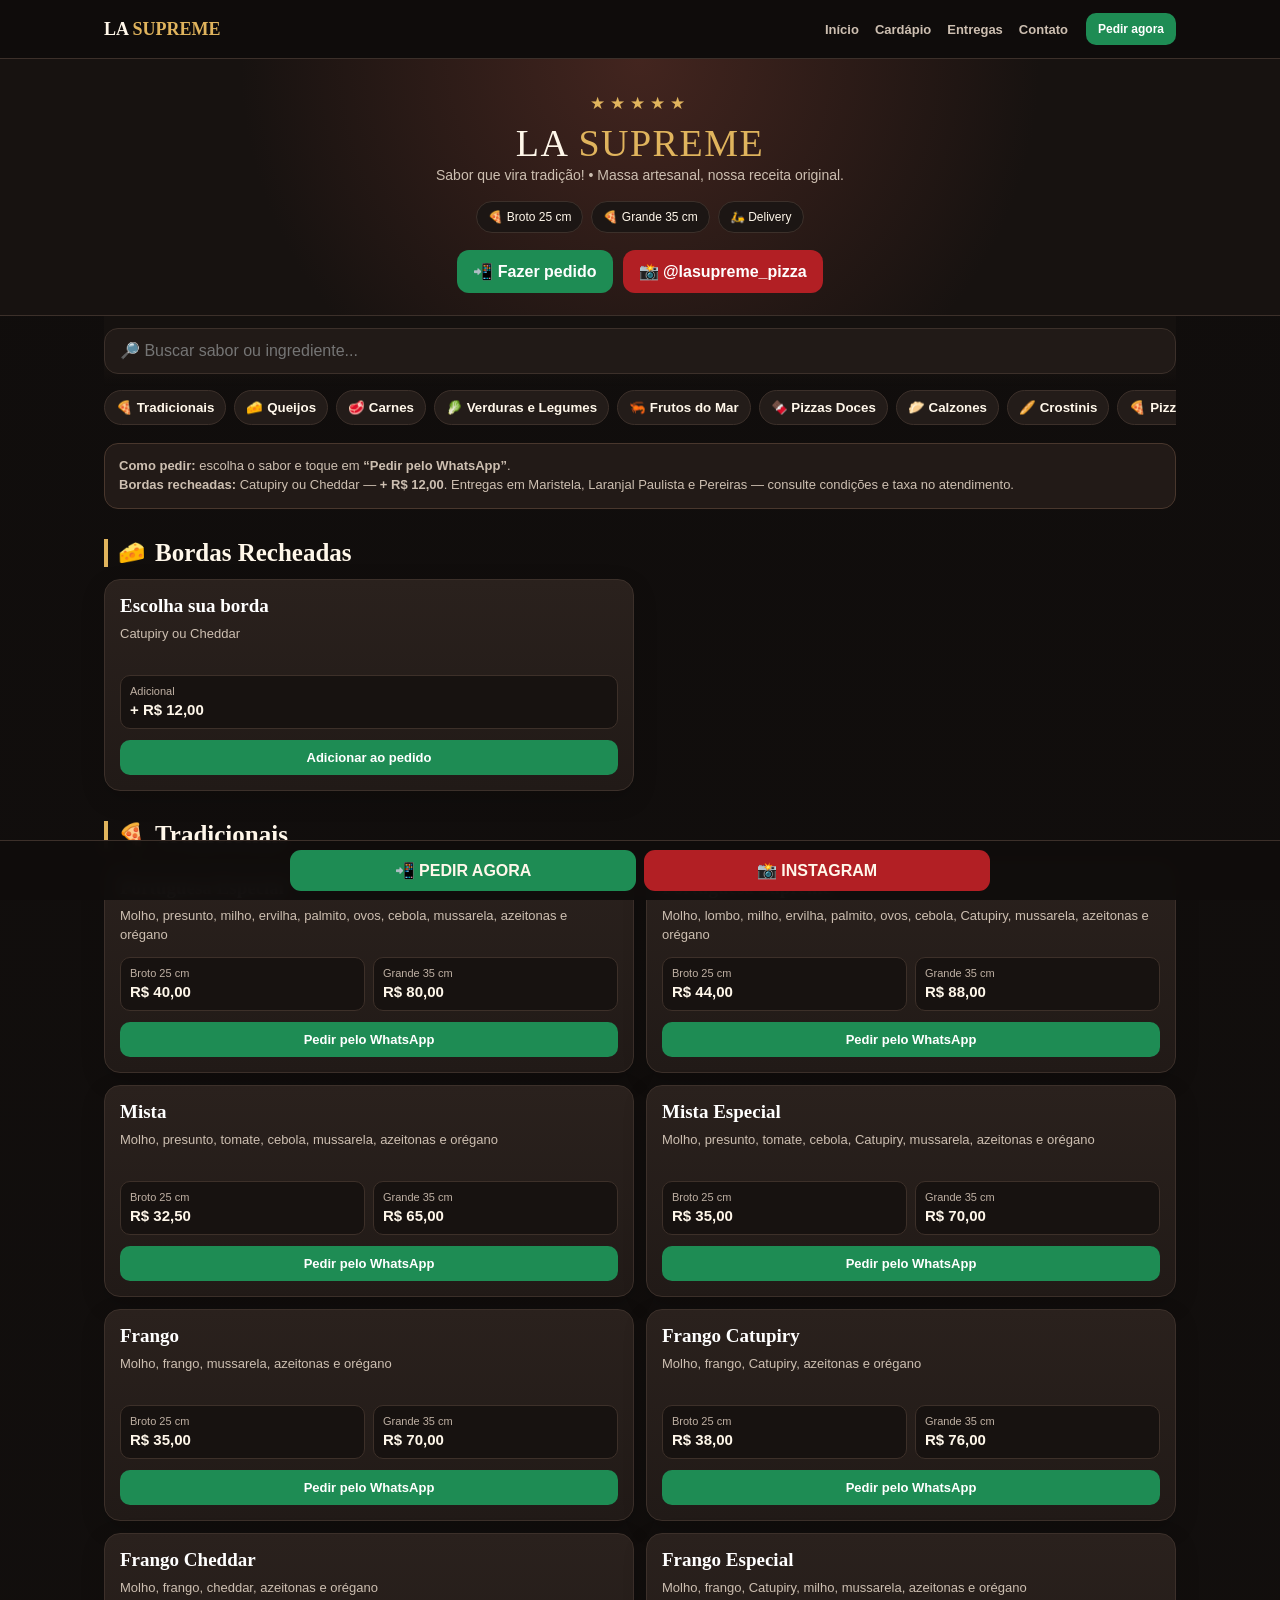
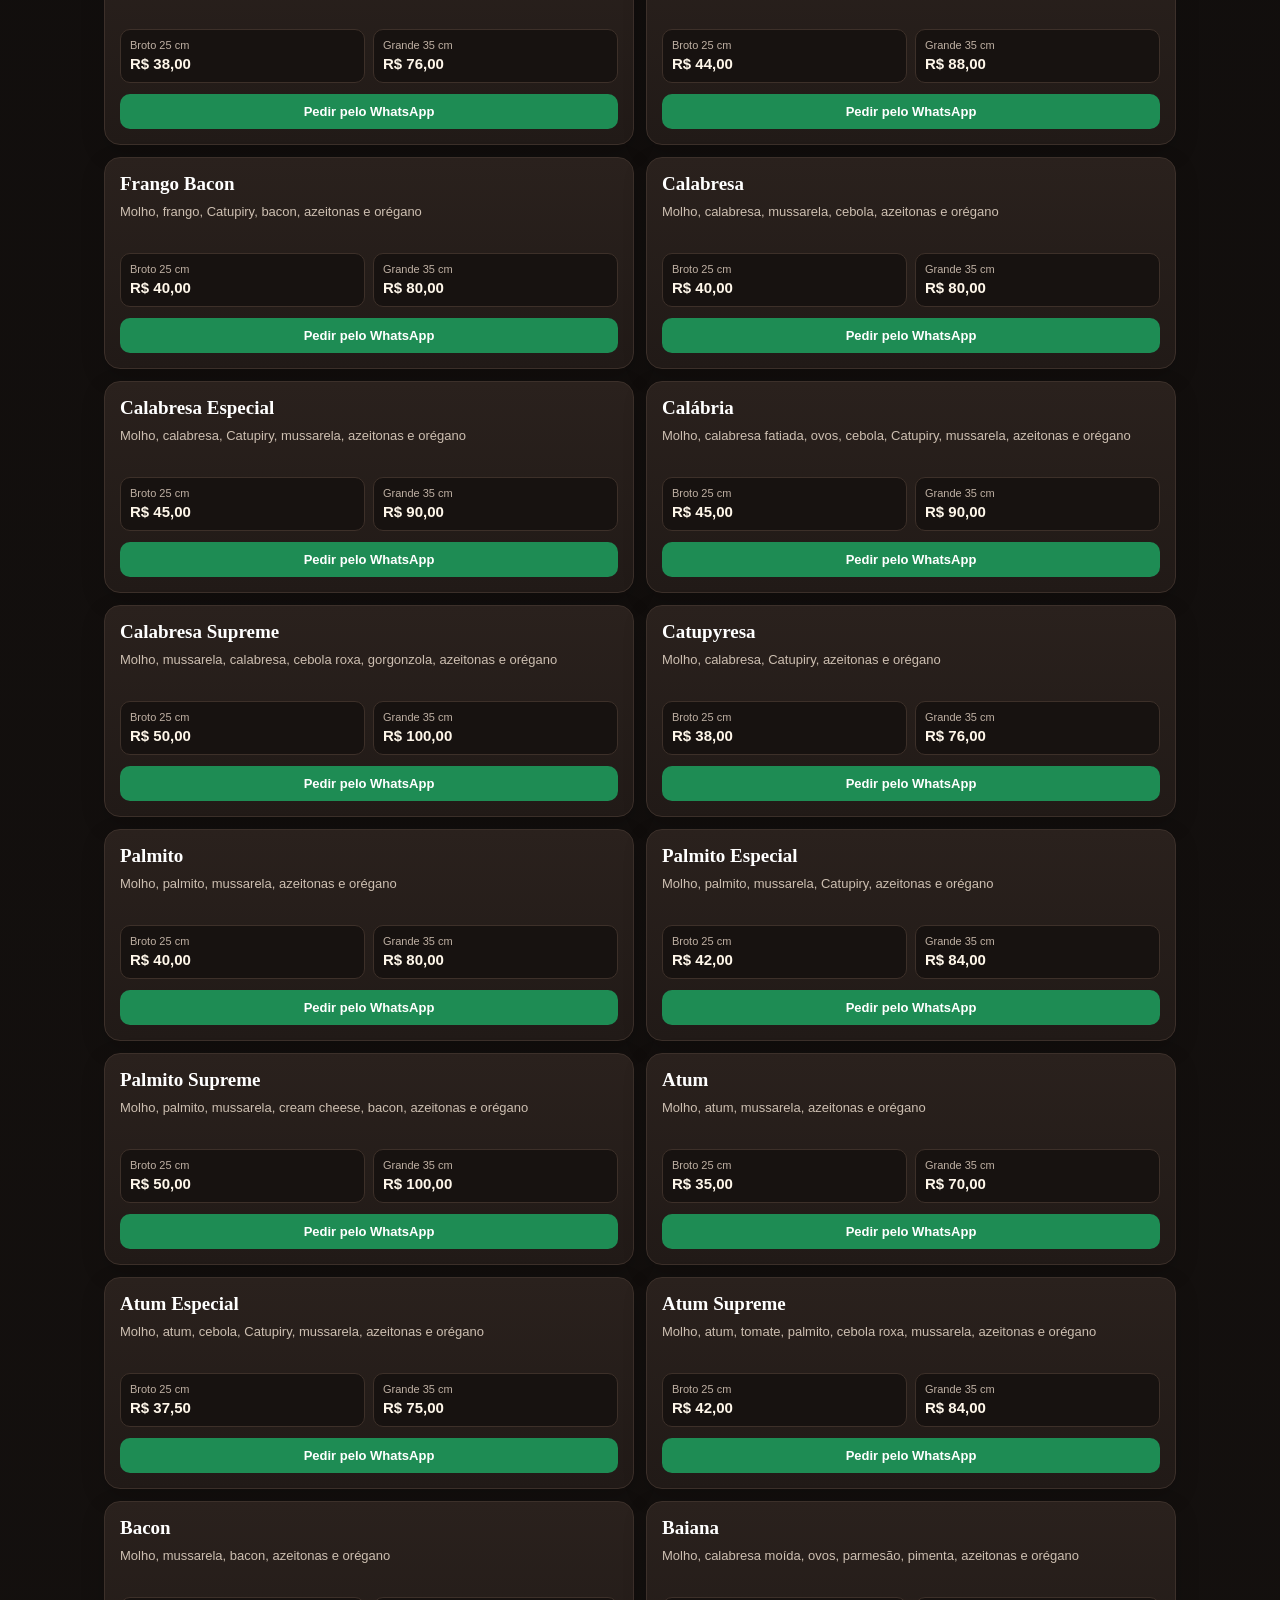
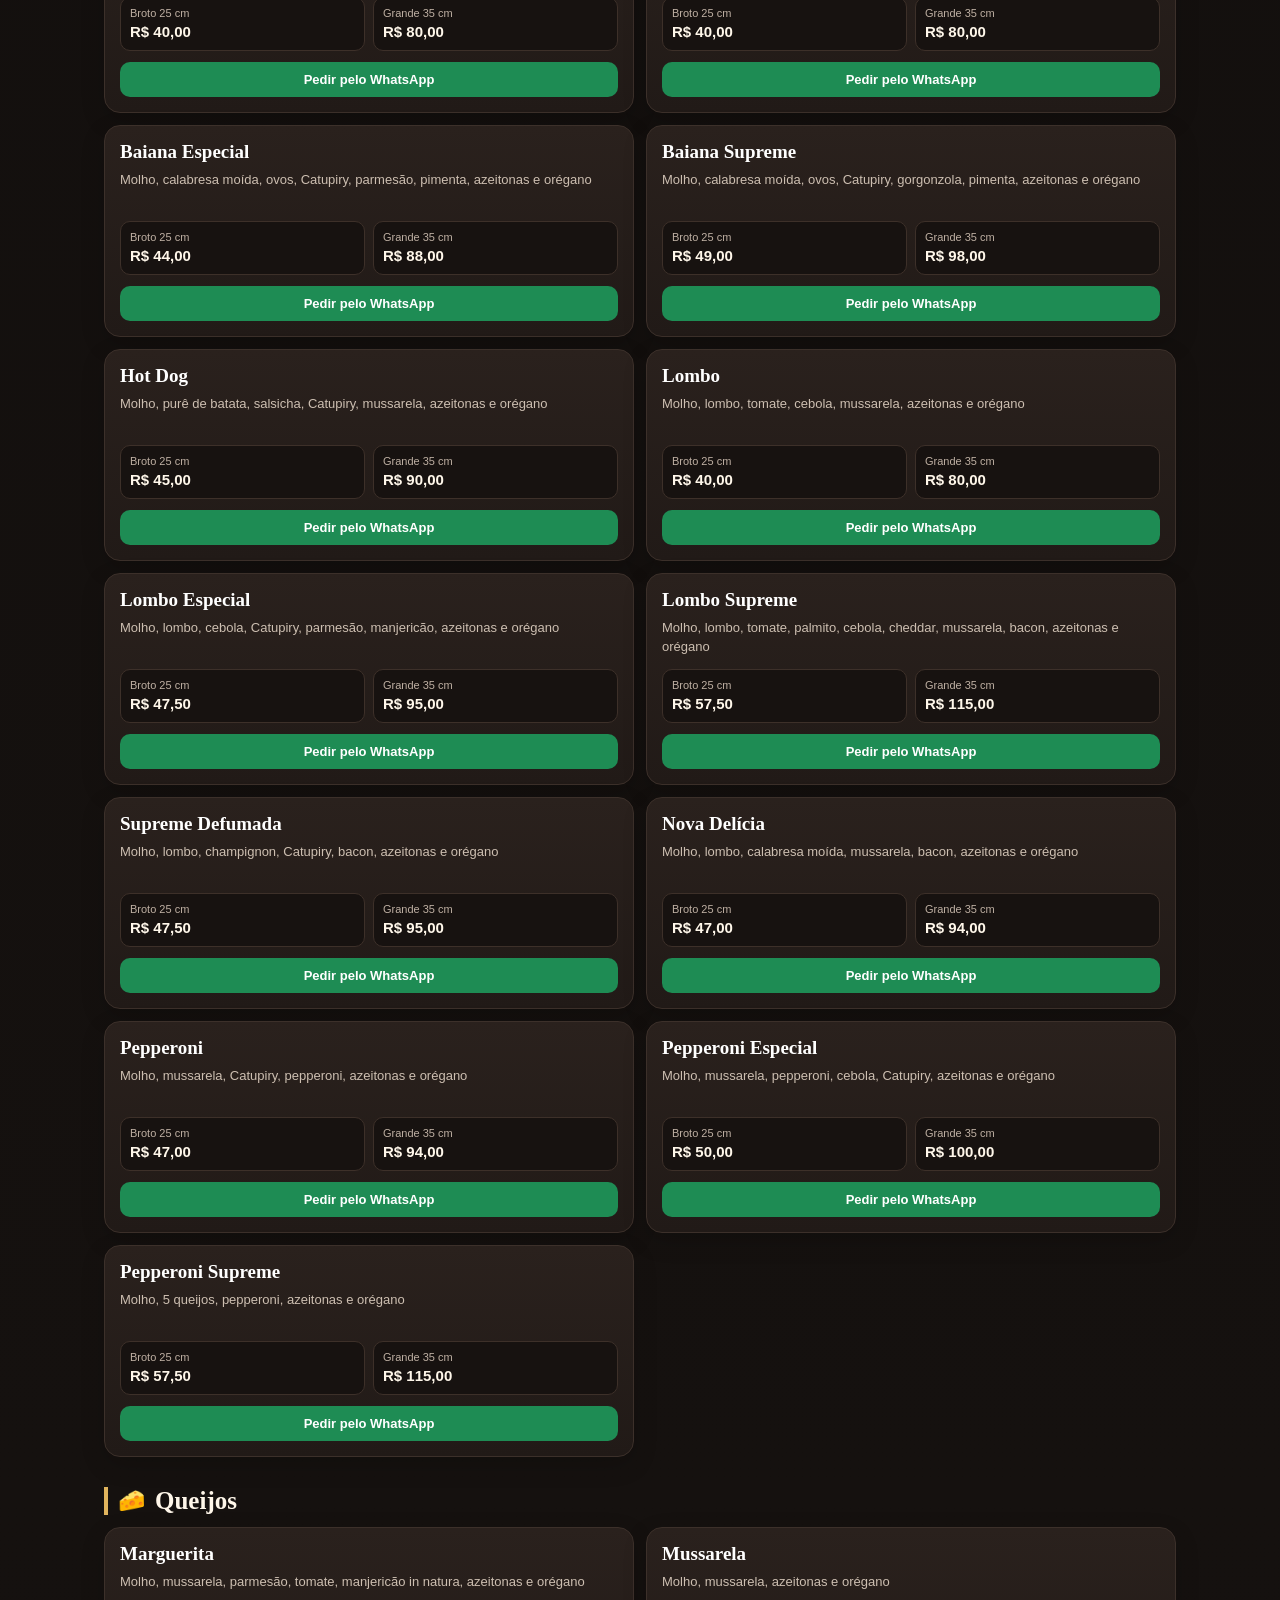
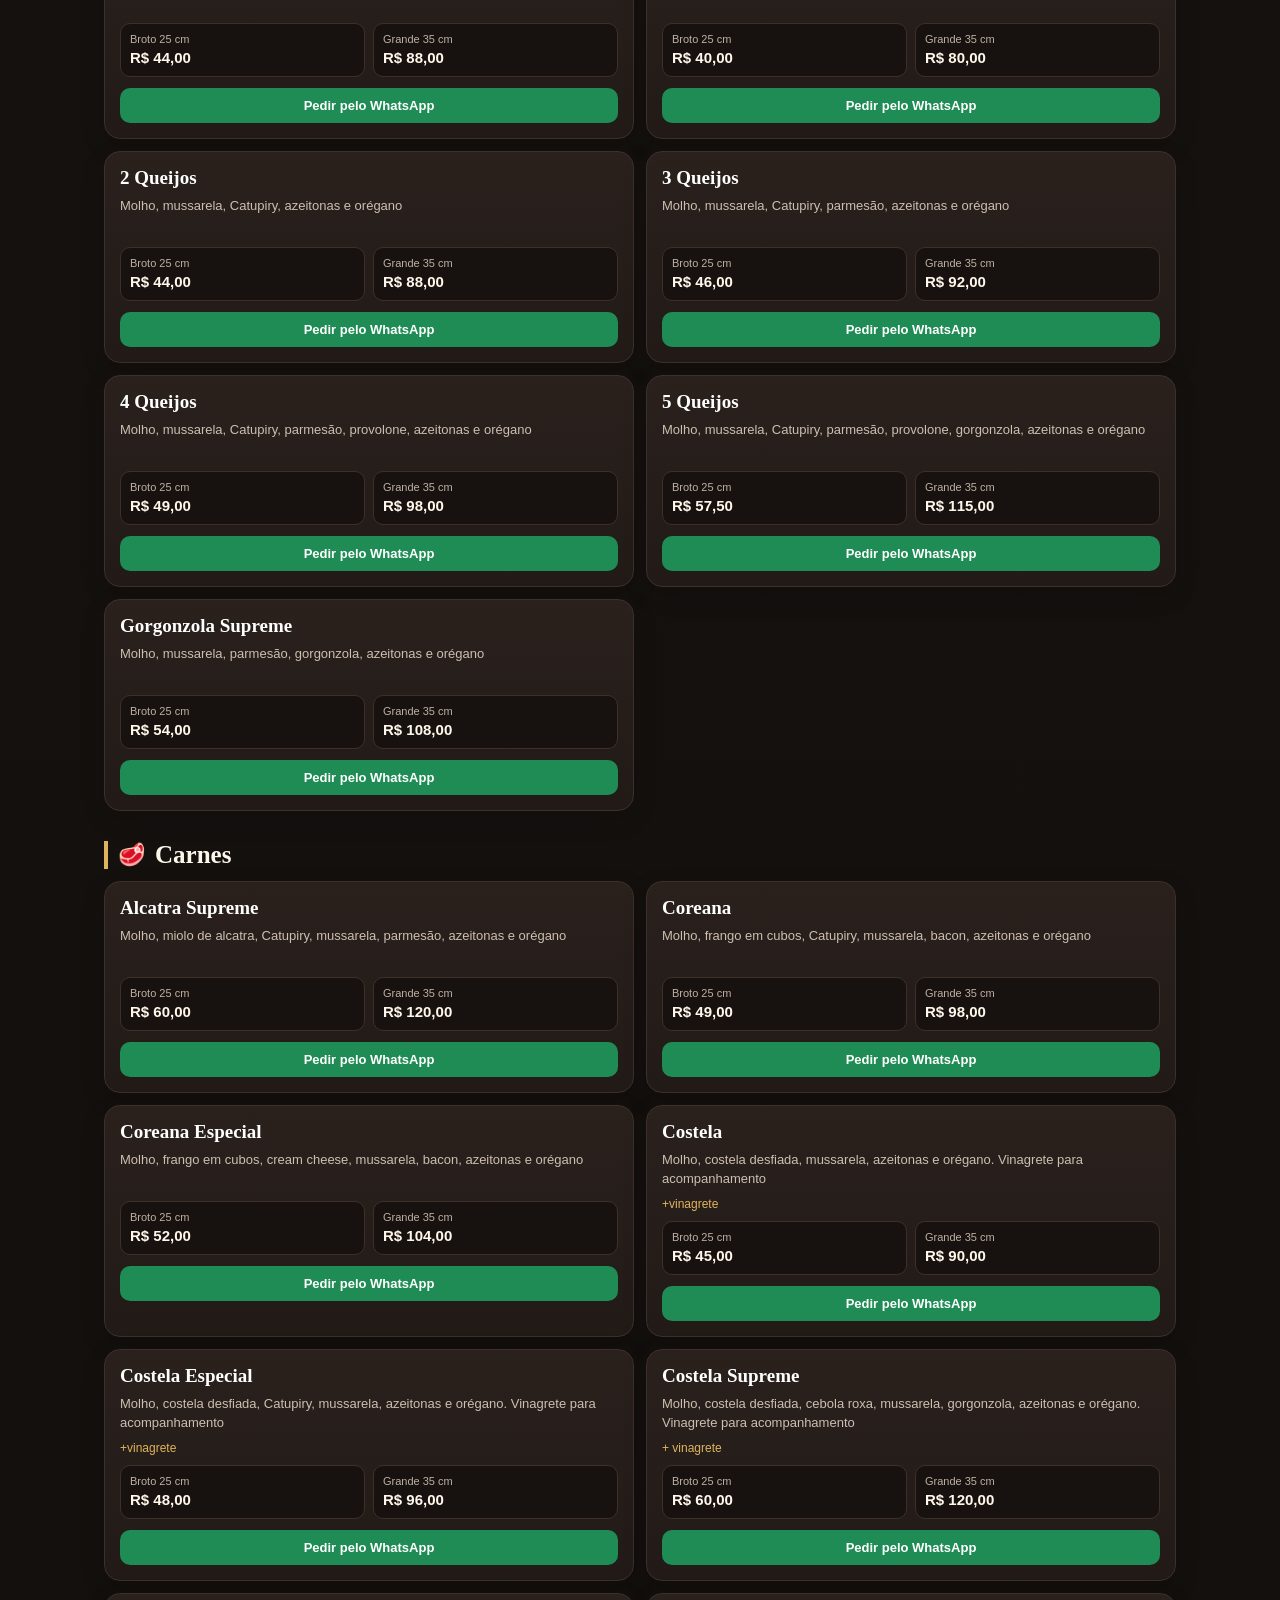
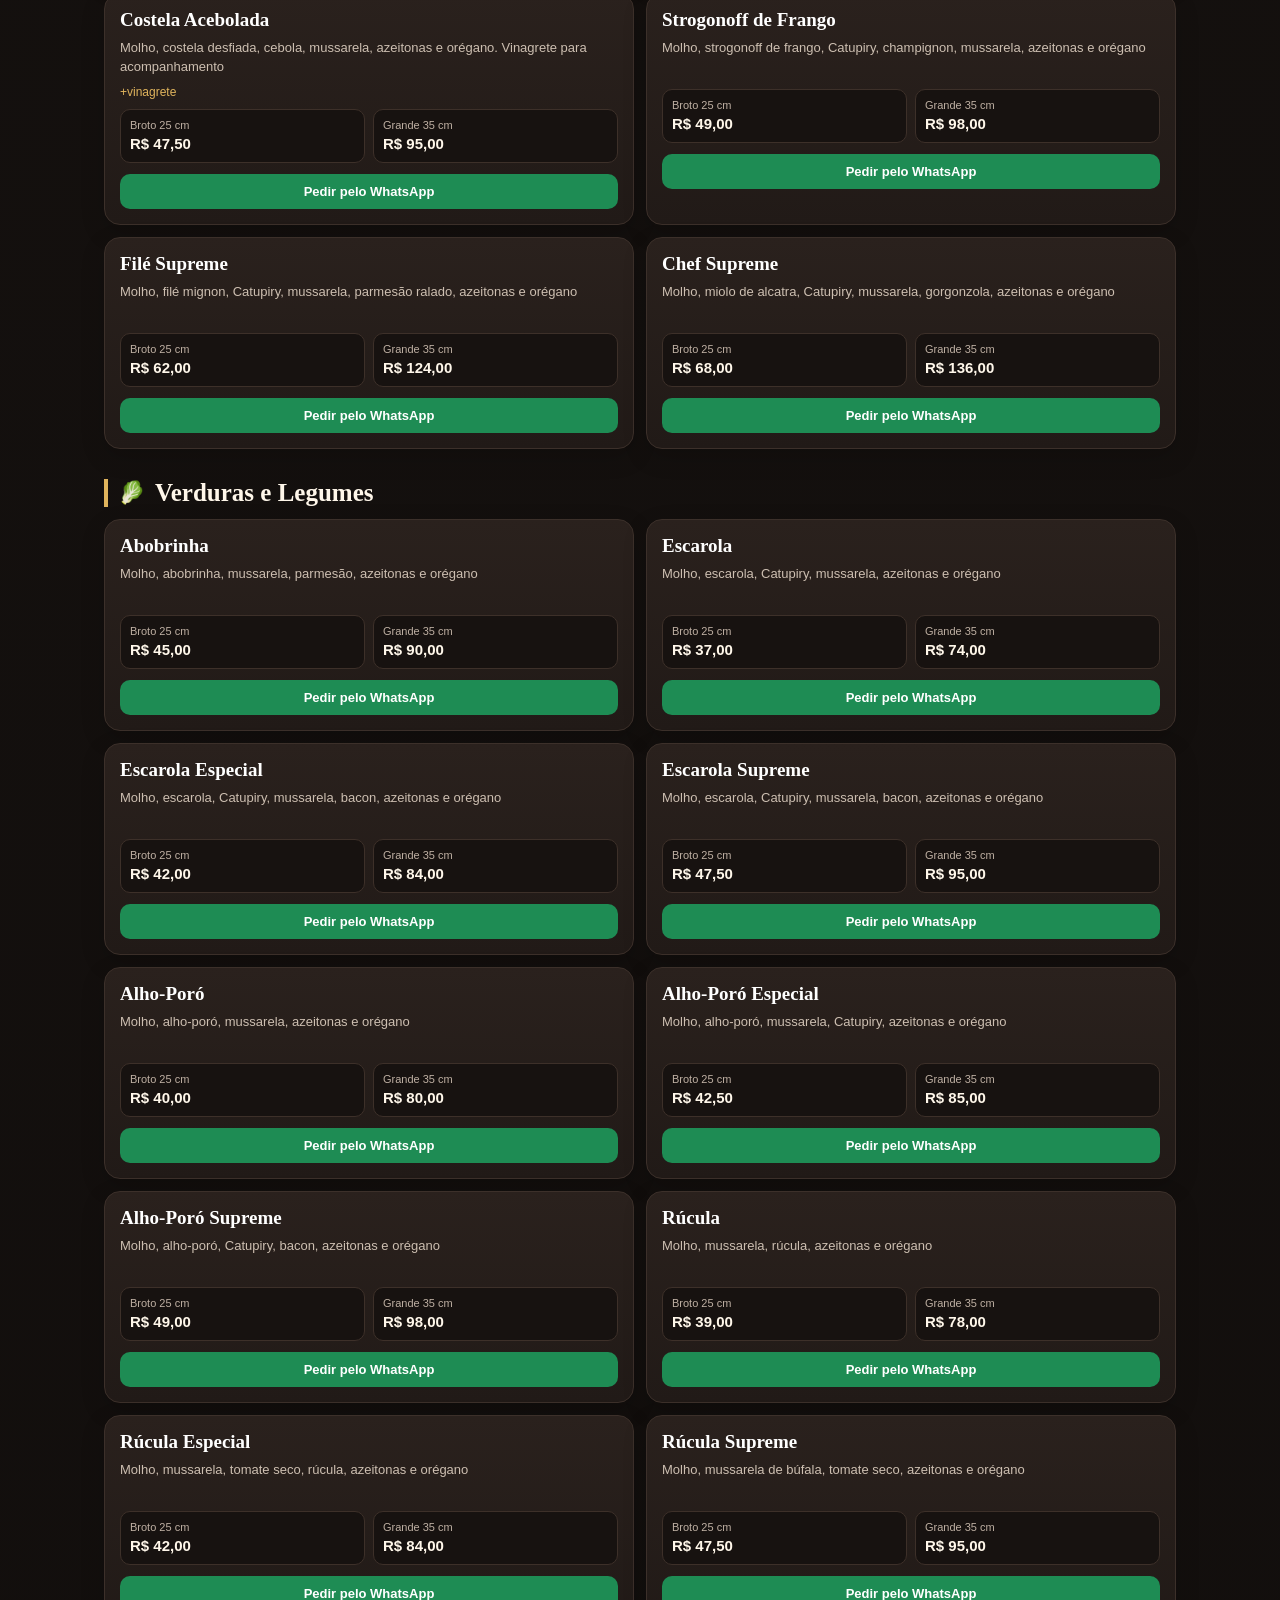
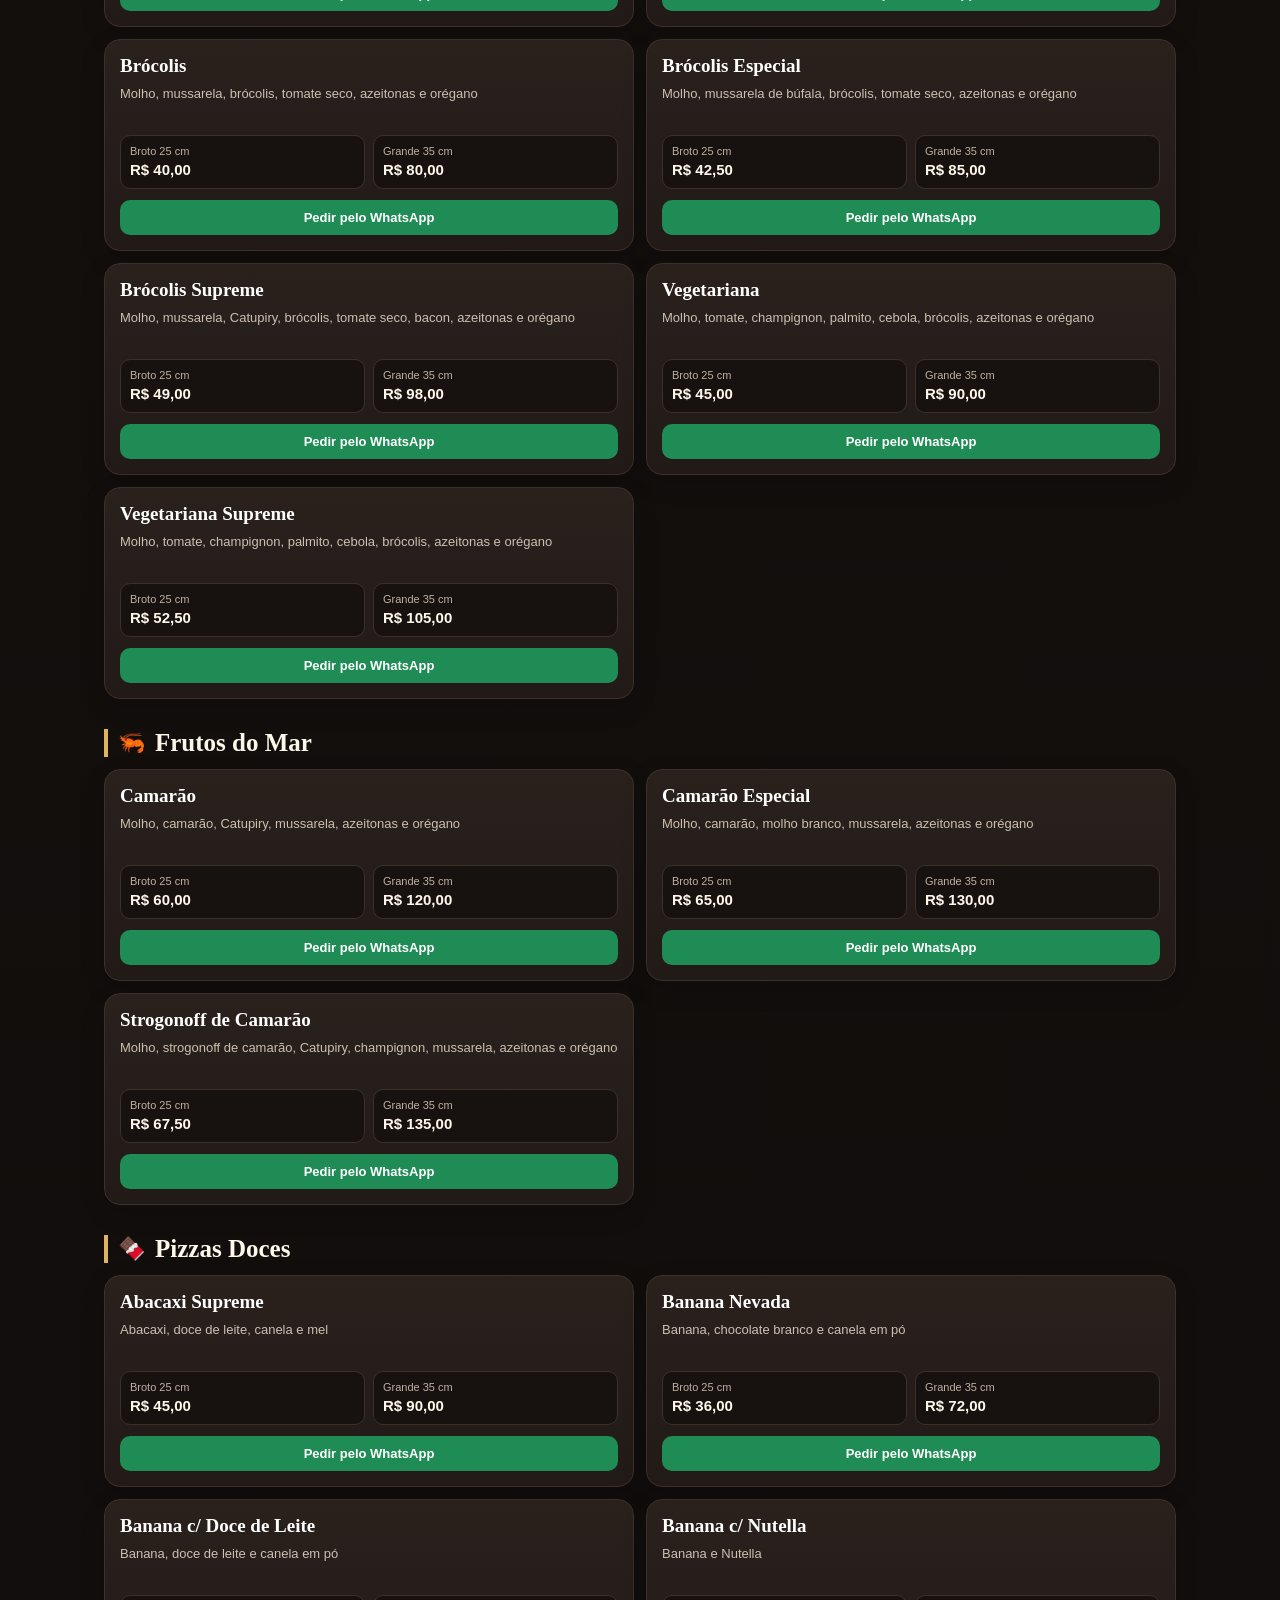
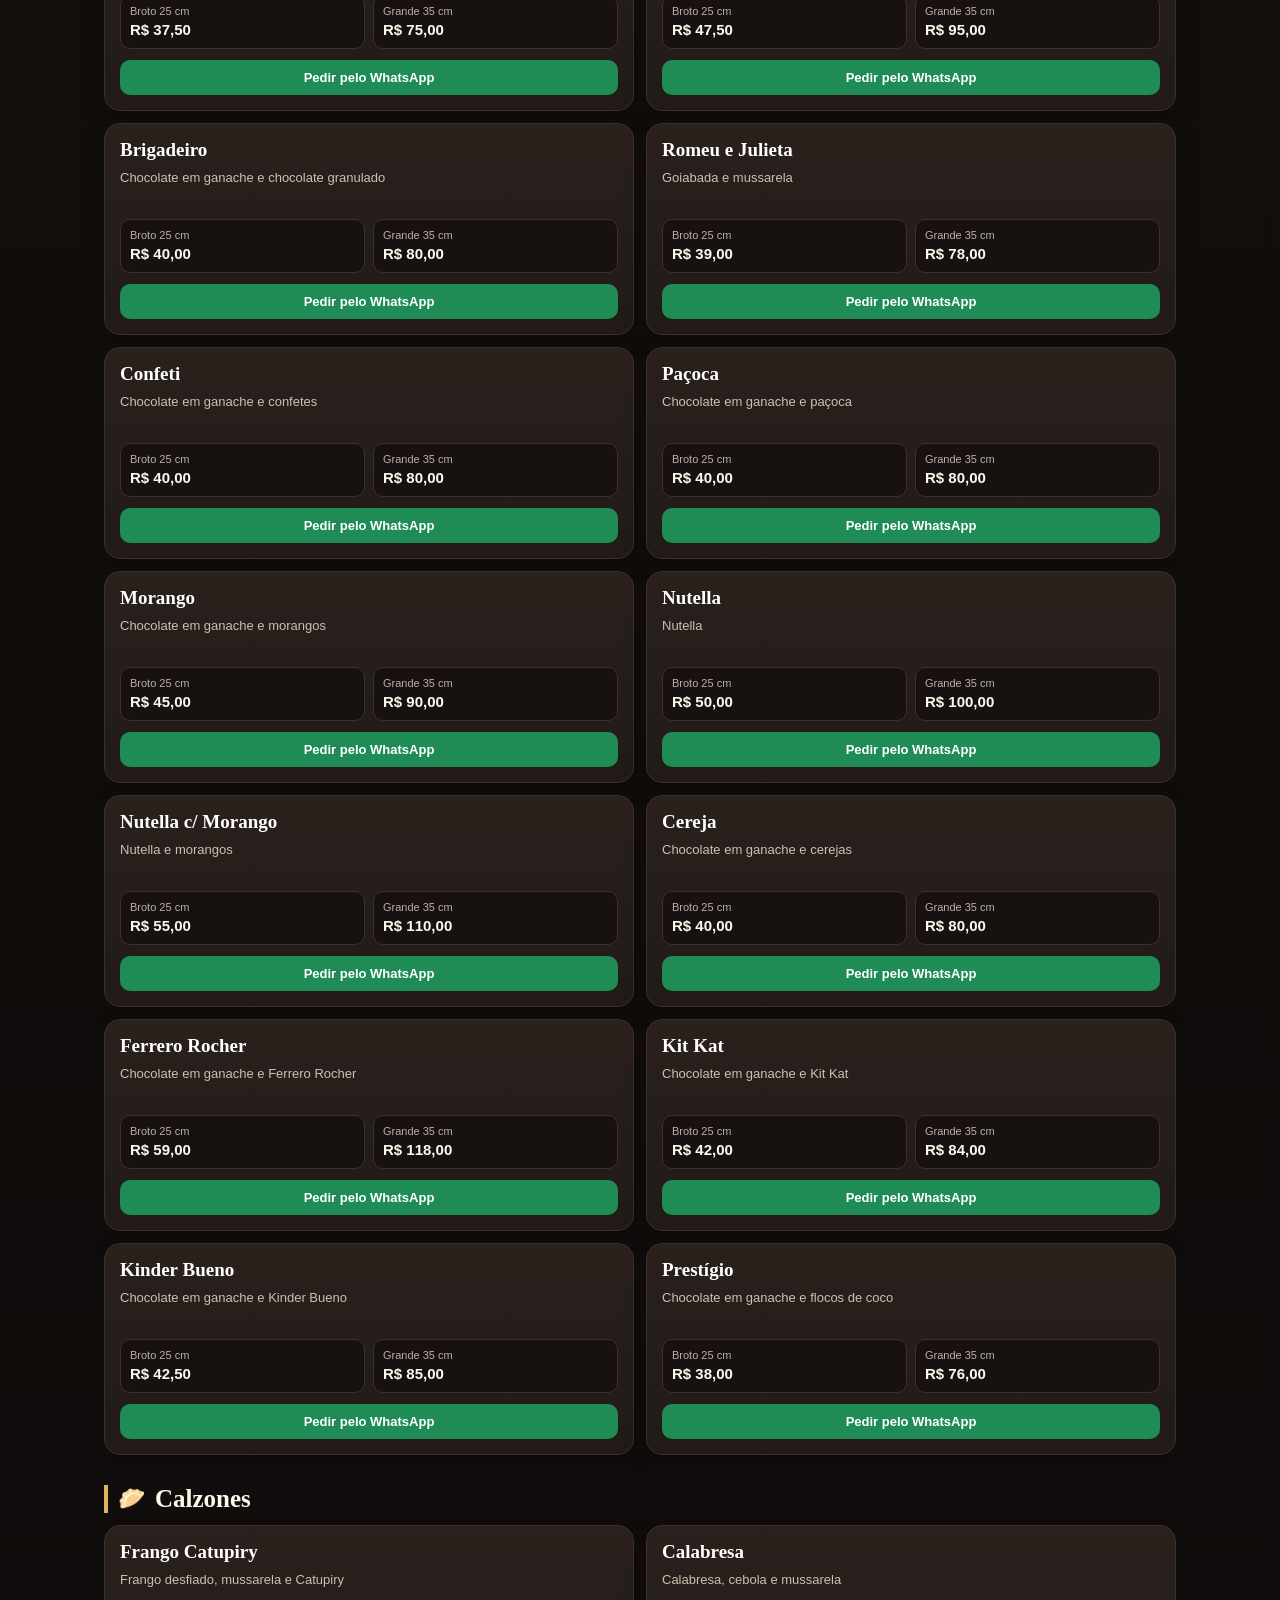
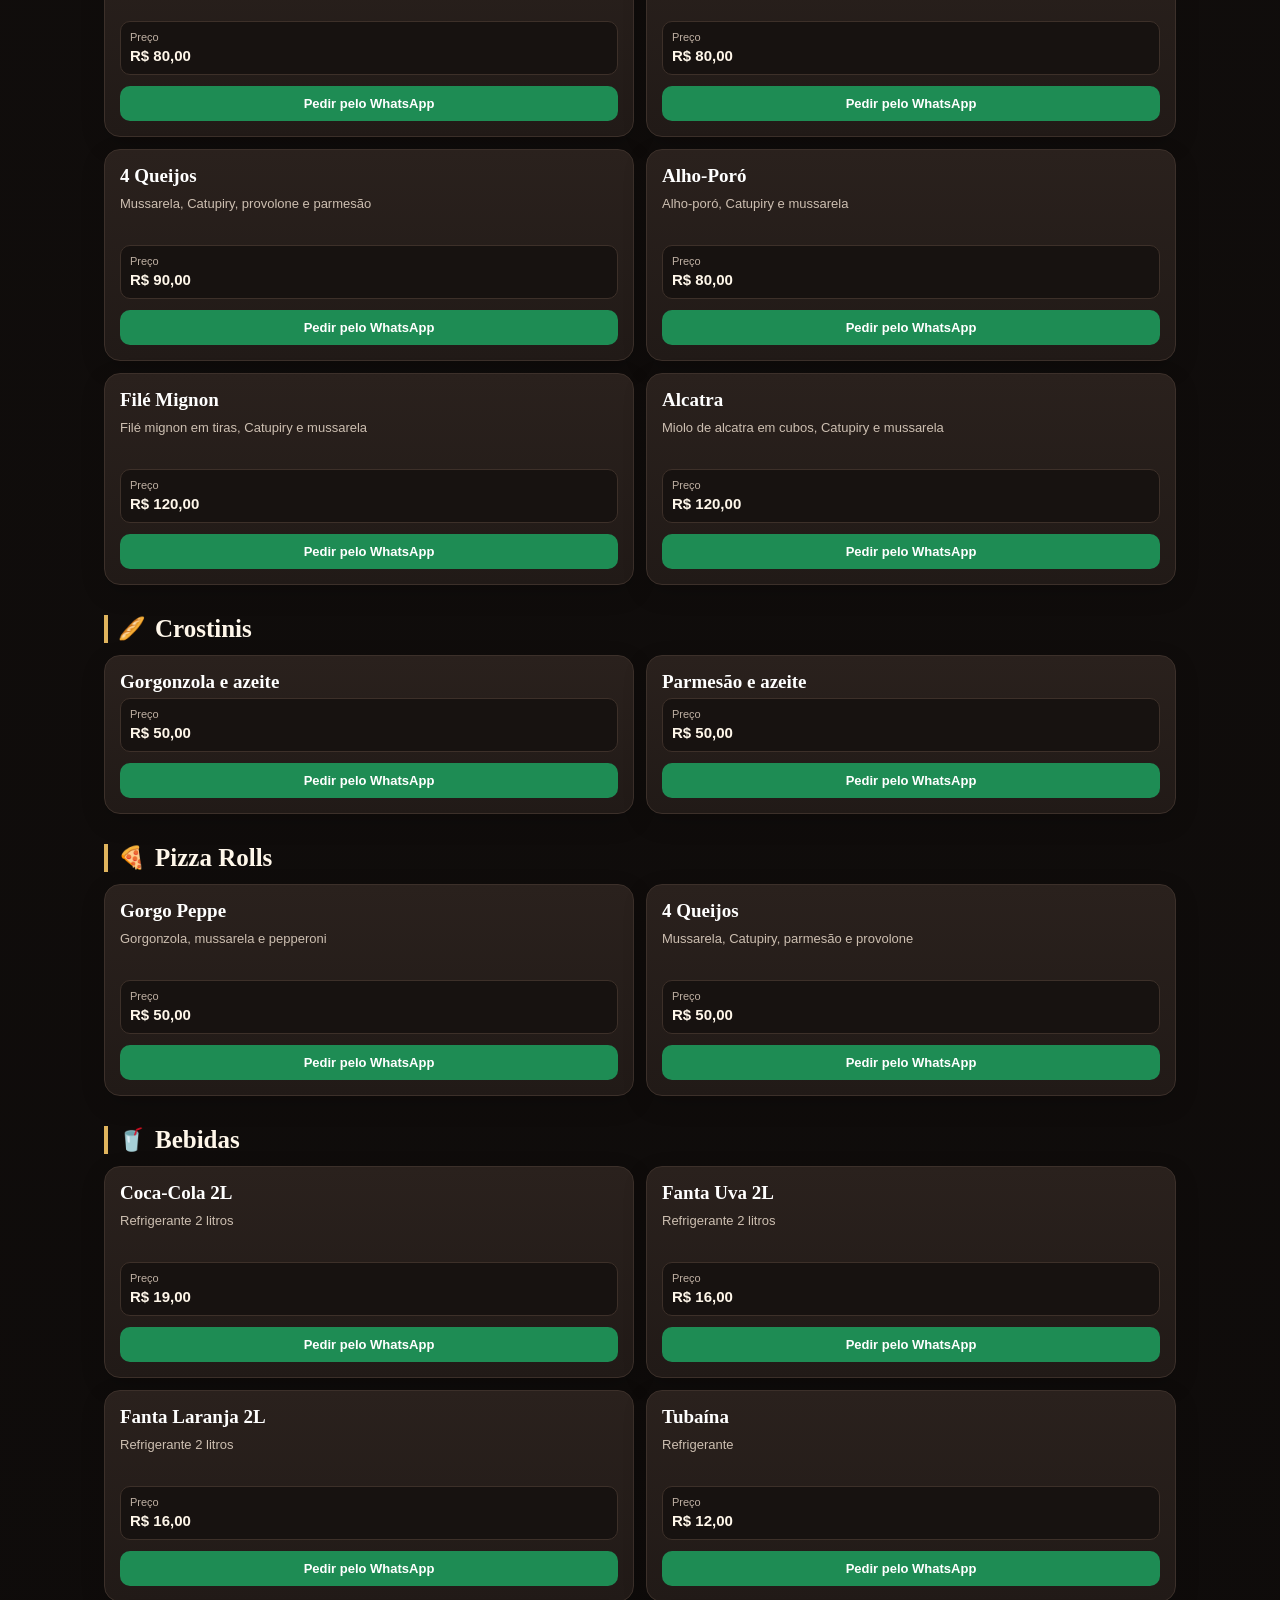
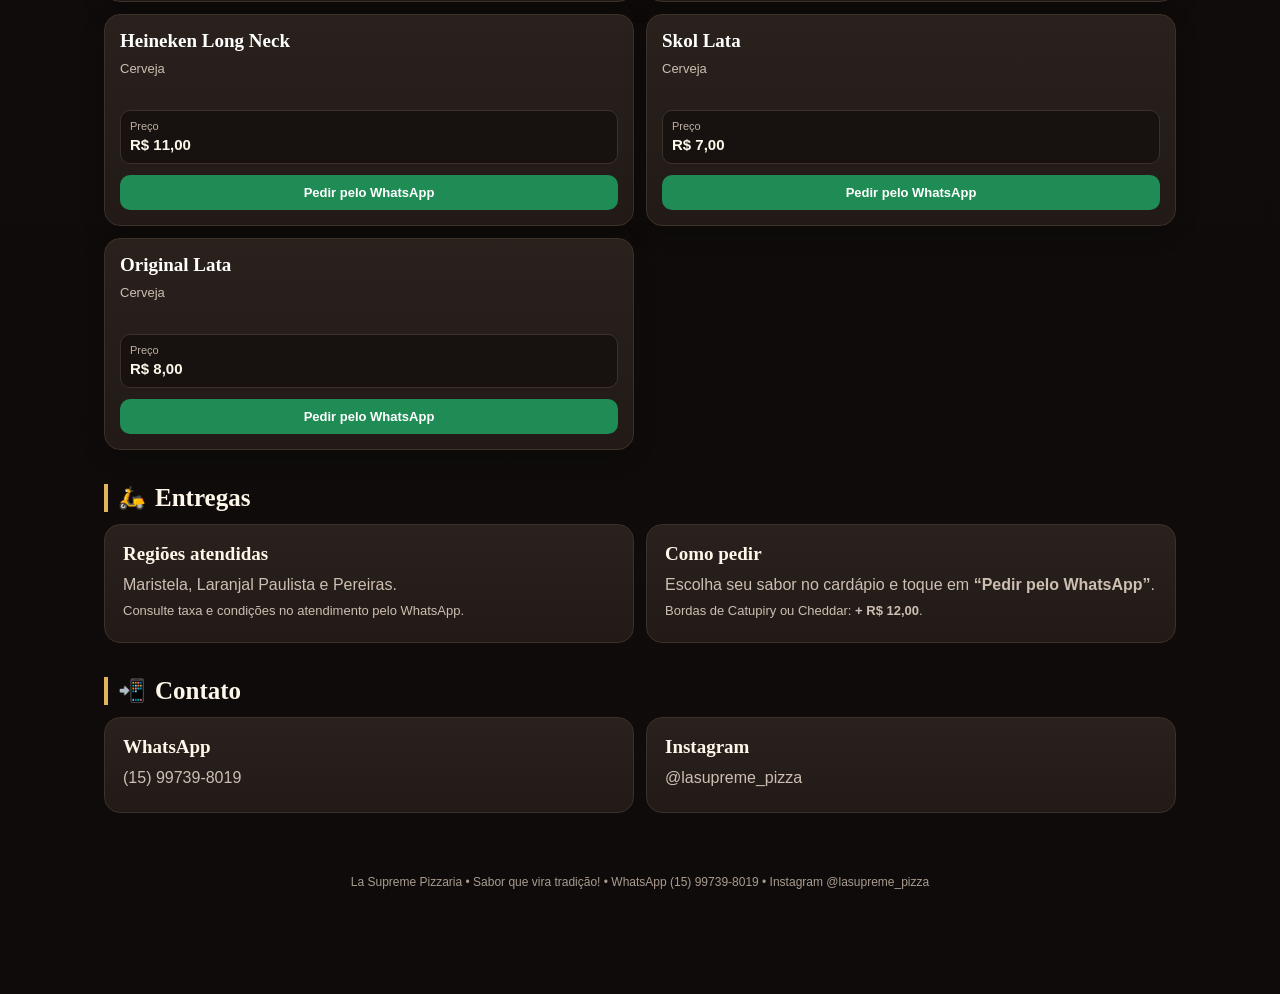
<file: index-7.html>
<!doctype html>
<html lang="pt-BR">
<head>
<meta charset="utf-8">
<meta name="viewport" content="width=device-width,initial-scale=1,viewport-fit=cover">
<meta name="theme-color" content="#15110f">
<title>La Supreme Pizzaria — Cardápio Digital</title>
<meta name="description" content="Cardápio digital da La Supreme Pizzaria. Pizzas artesanais, doces, calzones, bebidas e pedidos pelo WhatsApp.">
<meta property="og:title" content="La Supreme Pizzaria — Cardápio Digital">
<meta property="og:description" content="Confira sabores, ingredientes e preços e faça seu pedido pelo WhatsApp.">
<meta property="og:type" content="website">
<style>
:root {
  --bg:#15110f; --panel:#211a17; --panel2:#2a211d; --text:#fff7ea;
  --muted:#cdbfb1; --gold:#e0b45d; --red:#b21f24; --line:#3c302a;
  --green:#1e8c54;
}
*{box-sizing:border-box}
html{scroll-behavior:smooth}
body{margin:0;background:linear-gradient(180deg,#100d0c 0%,var(--bg) 34%,#0e0b0a 100%);color:var(--text);font-family:Arial,Helvetica,sans-serif}
a{color:inherit}
.hero{padding:34px 18px 22px;text-align:center;border-bottom:1px solid var(--line);background:radial-gradient(circle at 50% 0%,#43251f 0%,#171210 58%)}
.stars{color:var(--gold);letter-spacing:5px;font-size:17px}
.brand{font-family:Georgia,serif;font-size:38px;line-height:1;margin:10px 0 5px;letter-spacing:1.5px}
.brand span{color:var(--gold)}
.tagline{margin:0;color:var(--muted);font-size:14px}
.hero-badges{display:flex;gap:8px;justify-content:center;flex-wrap:wrap;margin-top:18px}
.hero-badges span{border:1px solid var(--line);background:#1c1614;padding:8px 11px;border-radius:999px;font-size:12px}
.actions{display:flex;gap:10px;justify-content:center;margin-top:17px;flex-wrap:wrap}
.primary,.secondary{display:inline-flex;align-items:center;justify-content:center;text-decoration:none;font-weight:800;padding:12px 16px;border-radius:12px}
.primary{background:var(--green);color:white}
.secondary{background:var(--red);color:white}
.wrap{max-width:1100px;margin:auto;padding:0 14px 95px}
.search-wrap{position:sticky;top:0;z-index:20;padding:12px 0;background:linear-gradient(var(--bg) 76%,transparent)}
.search{width:100%;padding:13px 15px;border-radius:14px;border:1px solid var(--line);background:#211a17;color:white;font-size:16px;outline:none}
.category-nav{display:flex;gap:8px;overflow-x:auto;padding:4px 0 14px;scrollbar-width:none}
.category-nav::-webkit-scrollbar{display:none}
.cat-btn{white-space:nowrap;background:#231c19;border:1px solid var(--line);color:var(--text);padding:9px 11px;border-radius:999px;font-weight:700}
.note{background:#221a17;border:1px solid #49372d;border-radius:14px;padding:13px 14px;color:var(--muted);font-size:13px;line-height:1.45;margin:4px 0 24px}
.menu-section{scroll-margin-top:88px;margin:30px 0}
.section-title{display:flex;align-items:center;gap:10px;margin:0 0 12px;border-left:4px solid var(--gold);padding-left:10px}
.section-title span{font-size:22px}
.section-title h2{font-family:Georgia,serif;font-size:25px;margin:0}
.grid{display:grid;grid-template-columns:repeat(2,minmax(0,1fr));gap:12px}
.item{background:linear-gradient(180deg,var(--panel2),var(--panel));border:1px solid var(--line);border-radius:16px;padding:15px;box-shadow:0 8px 24px rgba(0,0,0,.16)}
.item-top{display:flex;align-items:flex-start;justify-content:space-between;gap:8px}
.item h3{font-family:Georgia,serif;font-size:19px;margin:0;color:#fff}
.badge{font-size:10px;text-transform:uppercase;letter-spacing:.4px;background:var(--gold);color:#2c1b07;font-weight:900;border-radius:999px;padding:5px 7px;white-space:nowrap}
.desc{color:var(--muted);font-size:13px;line-height:1.45;min-height:38px;margin:8px 0 12px}
.obs{color:var(--gold);font-size:12px;margin:-4px 0 10px}
.prices{display:grid;grid-template-columns:1fr 1fr;gap:8px;margin-top:5px}
.prices.single{grid-template-columns:1fr}
.prices div{background:#171210;border:1px solid #3d3029;border-radius:10px;padding:9px}
.prices span{display:block;color:#bfb0a3;font-size:11px;margin-bottom:4px}
.prices strong{font-size:15px}
.order-btn{display:block;margin-top:11px;text-align:center;text-decoration:none;background:#1e8c54;color:#fff;font-size:13px;font-weight:900;padding:10px;border-radius:10px}
.footer{text-align:center;color:#aa9c90;font-size:12px;padding:28px 12px 10px}
.bottom-bar{position:fixed;left:0;right:0;bottom:0;z-index:30;background:rgba(16,13,12,.96);backdrop-filter:blur(8px);border-top:1px solid var(--line);padding:9px 12px calc(9px + env(safe-area-inset-bottom))}
.bottom-inner{max-width:700px;margin:auto;display:grid;grid-template-columns:1fr 1fr;gap:8px}
.bottom-inner a{text-align:center;text-decoration:none;font-weight:900;border-radius:11px;padding:11px}
.wa{background:var(--green)} .insta{background:var(--red)}
.empty{display:none;text-align:center;color:var(--muted);padding:30px 10px}
@media(max-width:680px){
  .grid{grid-template-columns:1fr}
  .brand{font-size:34px}
  .item{padding:14px}
  .desc{min-height:0}
}

.site-nav{position:sticky;top:0;z-index:50;background:rgba(16,13,12,.96);backdrop-filter:blur(10px);border-bottom:1px solid var(--line)}
.site-nav-inner{max-width:1100px;margin:auto;min-height:58px;padding:8px 14px;display:flex;align-items:center;gap:18px}
.mini-brand{text-decoration:none;font-family:Georgia,serif;font-weight:800;font-size:18px;white-space:nowrap}
.mini-brand span{color:var(--gold)}
.nav-links{display:flex;gap:16px;align-items:center;margin-left:auto}
.nav-links a{color:var(--muted);text-decoration:none;font-size:13px;font-weight:700}
.nav-links a:hover{color:#fff}
.nav-order{background:var(--green);color:#fff;text-decoration:none;font-weight:900;font-size:12px;padding:9px 12px;border-radius:10px}
.info-section{scroll-margin-top:74px;margin:34px 0}
.info-grid{display:grid;grid-template-columns:repeat(2,minmax(0,1fr));gap:12px}
.info-card{display:block;background:linear-gradient(180deg,var(--panel2),var(--panel));border:1px solid var(--line);border-radius:16px;padding:18px;text-decoration:none}
.info-card h3{margin:0 0 8px;font-family:Georgia,serif;font-size:19px}
.info-card p{margin:4px 0;color:var(--muted);line-height:1.5}
.info-card .small{font-size:13px}
.link-card:hover{border-color:var(--gold);transform:translateY(-1px)}
@media(max-width:760px){
  .nav-links{display:none}
  .site-nav-inner{gap:10px}
  .nav-order{margin-left:auto}
  .info-grid{grid-template-columns:1fr}
}

</style>
</head>
<body>

<nav class="site-nav">
  <div class="site-nav-inner">
    <a class="mini-brand" href="#inicio">LA <span>SUPREME</span></a>
    <div class="nav-links">
      <a href="#inicio">Início</a>
      <a href="#cardapio">Cardápio</a>
      <a href="#entregas">Entregas</a>
      <a href="#contato">Contato</a>
    </div>
    <a class="nav-order" href="https://wa.me/5515997398019?text=Ol%C3%A1%21%20Vim%20pelo%20site%20da%20La%20Supreme%20e%20quero%20fazer%20um%20pedido." target="_blank" rel="noopener">Pedir agora</a>
  </div>
</nav>

<header class="hero" id="inicio">
  <div class="stars">★★★★★</div>
  <div class="brand">LA <span>SUPREME</span></div>
  <p class="tagline">Sabor que vira tradição! • Massa artesanal, nossa receita original.</p>
  <div class="hero-badges">
    <span>🍕 Broto 25 cm</span><span>🍕 Grande 35 cm</span><span>🛵 Delivery</span>
  </div>
  <div class="actions">
    <a class="primary" href="https://wa.me/5515997398019?text=Ol%C3%A1%21%20Vim%20pelo%20card%C3%A1pio%20digital%20da%20La%20Supreme%20e%20quero%20fazer%20um%20pedido." target="_blank" rel="noopener">📲 Fazer pedido</a>
    <a class="secondary" href="https://instagram.com/lasupreme_pizza" target="_blank" rel="noopener">📸 @lasupreme_pizza</a>
  </div>
</header>

<main class="wrap" id="cardapio">
  <div class="search-wrap">
    <input id="search" class="search" type="search" placeholder="🔎 Buscar sabor ou ingrediente..." oninput="filterMenu()">
  </div>
  <nav class="category-nav"><button class="cat-btn" onclick="document.getElementById('cat-tradicionais').scrollIntoView({behavior:'smooth',block:'start'})">🍕 Tradicionais</button><button class="cat-btn" onclick="document.getElementById('cat-queijos').scrollIntoView({behavior:'smooth',block:'start'})">🧀 Queijos</button><button class="cat-btn" onclick="document.getElementById('cat-carnes').scrollIntoView({behavior:'smooth',block:'start'})">🥩 Carnes</button><button class="cat-btn" onclick="document.getElementById('cat-verduras-e-legumes').scrollIntoView({behavior:'smooth',block:'start'})">🥬 Verduras e Legumes</button><button class="cat-btn" onclick="document.getElementById('cat-frutos-do-mar').scrollIntoView({behavior:'smooth',block:'start'})">🦐 Frutos do Mar</button><button class="cat-btn" onclick="document.getElementById('cat-pizzas-doces').scrollIntoView({behavior:'smooth',block:'start'})">🍫 Pizzas Doces</button><button class="cat-btn" onclick="document.getElementById('cat-calzones').scrollIntoView({behavior:'smooth',block:'start'})">🥟 Calzones</button><button class="cat-btn" onclick="document.getElementById('cat-crostinis').scrollIntoView({behavior:'smooth',block:'start'})">🥖 Crostinis</button><button class="cat-btn" onclick="document.getElementById('cat-pizza-rolls').scrollIntoView({behavior:'smooth',block:'start'})">🍕 Pizza Rolls</button><button class="cat-btn" onclick="document.getElementById('cat-bebidas').scrollIntoView({behavior:'smooth',block:'start'})">🥤 Bebidas</button></nav>
  <div class="note">
    <strong>Como pedir:</strong> escolha o sabor e toque em <strong>“Pedir pelo WhatsApp”</strong>.
    <br><strong>Bordas recheadas:</strong> Catupiry ou Cheddar — <strong>+ R$ 12,00</strong>.
    Entregas em Maristela, Laranjal Paulista e Pereiras — consulte condições e taxa no atendimento.
  </div>

  
    </div>

  <section class="menu-section" id="bordas">
    <div class="section-title"><span>🧀</span><h2>Bordas Recheadas</h2></div>
    <div class="grid">
      <article class="item" data-search="borda catupiry cheddar">
        <div class="item-top"><h3>Escolha sua borda</h3></div>
        <p class="desc">Catupiry ou Cheddar</p>
        <div class="prices single"><div><span>Adicional</span><strong>+ R$ 12,00</strong></div></div>
        <a class="order-btn" href="https://wa.me/5515997398019?text=Ol%C3%A1%21%20Quero%20adicionar%20uma%20borda%20recheada%20ao%20meu%20pedido%20da%20La%20Supreme." target="_blank" rel="noopener">Adicionar ao pedido</a>
      </article>
    </div>
  </section>

  <section id="cat-tradicionais" class="menu-section">
      <div class="section-title">
        <span>🍕</span>
        <h2>Tradicionais</h2>
      </div>
      <div class="grid">
            <article class="item" data-search="portuguesa especial molho, presunto, milho, ervilha, palmito, ovos, cebola, mussarela, azeitonas e orégano">
              <div class="item-top">
                <h3>Portuguesa Especial</h3>
                
              </div>
              <p class="desc">Molho, presunto, milho, ervilha, palmito, ovos, cebola, mussarela, azeitonas e orégano</p>
              
              <div class="prices">
                <div><span>Broto 25 cm</span><strong>R$ 40,00</strong></div>
                <div><span>Grande 35 cm</span><strong>R$ 80,00</strong></div>
              </div>
              <a class="order-btn" href="https://wa.me/5515997398019?text=Ol%C3%A1%21%20Quero%20fazer%20um%20pedido%20na%20La%20Supreme.%0A%0AItem%3A%20Portuguesa%20Especial%0A%0APode%20me%20ajudar%20a%20finalizar%20o%20pedido%3F" target="_blank" rel="noopener">Pedir pelo WhatsApp</a>
            </article>
            
            <article class="item" data-search="portuguesa supreme molho, lombo, milho, ervilha, palmito, ovos, cebola, mussarela, azeitonas e orégano catupiry">
              <div class="item-top">
                <h3>Portuguesa Supreme</h3>
                
              </div>
              <p class="desc">Molho, lombo, milho, ervilha, palmito, ovos, cebola, Catupiry, mussarela, azeitonas e orégano</p>
              
              <div class="prices">
                <div><span>Broto 25 cm</span><strong>R$ 44,00</strong></div>
                <div><span>Grande 35 cm</span><strong>R$ 88,00</strong></div>
              </div>
              <a class="order-btn" href="https://wa.me/5515997398019?text=Ol%C3%A1%21%20Quero%20fazer%20um%20pedido%20na%20La%20Supreme.%0A%0AItem%3A%20Portuguesa%20Supreme%0A%0APode%20me%20ajudar%20a%20finalizar%20o%20pedido%3F" target="_blank" rel="noopener">Pedir pelo WhatsApp</a>
            </article>
            
            <article class="item" data-search="mista molho, presunto, tomate, cebola, mussarela, azeitonas e orégano">
              <div class="item-top">
                <h3>Mista</h3>
                
              </div>
              <p class="desc">Molho, presunto, tomate, cebola, mussarela, azeitonas e orégano</p>
              
              <div class="prices">
                <div><span>Broto 25 cm</span><strong>R$ 32,50</strong></div>
                <div><span>Grande 35 cm</span><strong>R$ 65,00</strong></div>
              </div>
              <a class="order-btn" href="https://wa.me/5515997398019?text=Ol%C3%A1%21%20Quero%20fazer%20um%20pedido%20na%20La%20Supreme.%0A%0AItem%3A%20Mista%0A%0APode%20me%20ajudar%20a%20finalizar%20o%20pedido%3F" target="_blank" rel="noopener">Pedir pelo WhatsApp</a>
            </article>
            
            <article class="item" data-search="mista especial molho, presunto, tomate, cebola, catupiry, mussarela, azeitonas e orégano">
              <div class="item-top">
                <h3>Mista Especial</h3>
                
              </div>
              <p class="desc">Molho, presunto, tomate, cebola, Catupiry, mussarela, azeitonas e orégano</p>
              
              <div class="prices">
                <div><span>Broto 25 cm</span><strong>R$ 35,00</strong></div>
                <div><span>Grande 35 cm</span><strong>R$ 70,00</strong></div>
              </div>
              <a class="order-btn" href="https://wa.me/5515997398019?text=Ol%C3%A1%21%20Quero%20fazer%20um%20pedido%20na%20La%20Supreme.%0A%0AItem%3A%20Mista%20Especial%0A%0APode%20me%20ajudar%20a%20finalizar%20o%20pedido%3F" target="_blank" rel="noopener">Pedir pelo WhatsApp</a>
            </article>
            
            <article class="item" data-search="frango molho, frango, mussarela, azeitonas e orégano">
              <div class="item-top">
                <h3>Frango</h3>
                
              </div>
              <p class="desc">Molho, frango, mussarela, azeitonas e orégano</p>
              
              <div class="prices">
                <div><span>Broto 25 cm</span><strong>R$ 35,00</strong></div>
                <div><span>Grande 35 cm</span><strong>R$ 70,00</strong></div>
              </div>
              <a class="order-btn" href="https://wa.me/5515997398019?text=Ol%C3%A1%21%20Quero%20fazer%20um%20pedido%20na%20La%20Supreme.%0A%0AItem%3A%20Frango%0A%0APode%20me%20ajudar%20a%20finalizar%20o%20pedido%3F" target="_blank" rel="noopener">Pedir pelo WhatsApp</a>
            </article>
            
            <article class="item" data-search="frango catupiry molho, frango, catupiry, azeitonas e orégano">
              <div class="item-top">
                <h3>Frango Catupiry</h3>
                
              </div>
              <p class="desc">Molho, frango, Catupiry, azeitonas e orégano</p>
              
              <div class="prices">
                <div><span>Broto 25 cm</span><strong>R$ 38,00</strong></div>
                <div><span>Grande 35 cm</span><strong>R$ 76,00</strong></div>
              </div>
              <a class="order-btn" href="https://wa.me/5515997398019?text=Ol%C3%A1%21%20Quero%20fazer%20um%20pedido%20na%20La%20Supreme.%0A%0AItem%3A%20Frango%20Catupiry%0A%0APode%20me%20ajudar%20a%20finalizar%20o%20pedido%3F" target="_blank" rel="noopener">Pedir pelo WhatsApp</a>
            </article>
            
            <article class="item" data-search="frango cheddar molho, frango, cheddar, azeitonas e orégano">
              <div class="item-top">
                <h3>Frango Cheddar</h3>
                
              </div>
              <p class="desc">Molho, frango, cheddar, azeitonas e orégano</p>
              
              <div class="prices">
                <div><span>Broto 25 cm</span><strong>R$ 38,00</strong></div>
                <div><span>Grande 35 cm</span><strong>R$ 76,00</strong></div>
              </div>
              <a class="order-btn" href="https://wa.me/5515997398019?text=Ol%C3%A1%21%20Quero%20fazer%20um%20pedido%20na%20La%20Supreme.%0A%0AItem%3A%20Frango%20Cheddar%0A%0APode%20me%20ajudar%20a%20finalizar%20o%20pedido%3F" target="_blank" rel="noopener">Pedir pelo WhatsApp</a>
            </article>
            
            <article class="item" data-search="frango especial molho, frango, catupiry, milho, mussarela, azeitonas e orégano">
              <div class="item-top">
                <h3>Frango Especial</h3>
                
              </div>
              <p class="desc">Molho, frango, Catupiry, milho, mussarela, azeitonas e orégano</p>
              
              <div class="prices">
                <div><span>Broto 25 cm</span><strong>R$ 44,00</strong></div>
                <div><span>Grande 35 cm</span><strong>R$ 88,00</strong></div>
              </div>
              <a class="order-btn" href="https://wa.me/5515997398019?text=Ol%C3%A1%21%20Quero%20fazer%20um%20pedido%20na%20La%20Supreme.%0A%0AItem%3A%20Frango%20Especial%0A%0APode%20me%20ajudar%20a%20finalizar%20o%20pedido%3F" target="_blank" rel="noopener">Pedir pelo WhatsApp</a>
            </article>
            
            <article class="item" data-search="frango bacon molho, frango, catupiry, bacon, azeitonas e orégano">
              <div class="item-top">
                <h3>Frango Bacon</h3>
                
              </div>
              <p class="desc">Molho, frango, Catupiry, bacon, azeitonas e orégano</p>
              
              <div class="prices">
                <div><span>Broto 25 cm</span><strong>R$ 40,00</strong></div>
                <div><span>Grande 35 cm</span><strong>R$ 80,00</strong></div>
              </div>
              <a class="order-btn" href="https://wa.me/5515997398019?text=Ol%C3%A1%21%20Quero%20fazer%20um%20pedido%20na%20La%20Supreme.%0A%0AItem%3A%20Frango%20Bacon%0A%0APode%20me%20ajudar%20a%20finalizar%20o%20pedido%3F" target="_blank" rel="noopener">Pedir pelo WhatsApp</a>
            </article>
            
            <article class="item" data-search="calabresa molho, calabresa, mussarela, cebola, azeitonas e orégano">
              <div class="item-top">
                <h3>Calabresa</h3>
                
              </div>
              <p class="desc">Molho, calabresa, mussarela, cebola, azeitonas e orégano</p>
              
              <div class="prices">
                <div><span>Broto 25 cm</span><strong>R$ 40,00</strong></div>
                <div><span>Grande 35 cm</span><strong>R$ 80,00</strong></div>
              </div>
              <a class="order-btn" href="https://wa.me/5515997398019?text=Ol%C3%A1%21%20Quero%20fazer%20um%20pedido%20na%20La%20Supreme.%0A%0AItem%3A%20Calabresa%0A%0APode%20me%20ajudar%20a%20finalizar%20o%20pedido%3F" target="_blank" rel="noopener">Pedir pelo WhatsApp</a>
            </article>
            
            <article class="item" data-search="calabresa especial molho, calabresa, catupiry, mussarela, azeitonas e orégano">
              <div class="item-top">
                <h3>Calabresa Especial</h3>
                
              </div>
              <p class="desc">Molho, calabresa, Catupiry, mussarela, azeitonas e orégano</p>
              
              <div class="prices">
                <div><span>Broto 25 cm</span><strong>R$ 45,00</strong></div>
                <div><span>Grande 35 cm</span><strong>R$ 90,00</strong></div>
              </div>
              <a class="order-btn" href="https://wa.me/5515997398019?text=Ol%C3%A1%21%20Quero%20fazer%20um%20pedido%20na%20La%20Supreme.%0A%0AItem%3A%20Calabresa%20Especial%0A%0APode%20me%20ajudar%20a%20finalizar%20o%20pedido%3F" target="_blank" rel="noopener">Pedir pelo WhatsApp</a>
            </article>
            
            <article class="item" data-search="calábria molho, calabresa fatiada, ovos, cebola, catupiry, mussarela, azeitonas e orégano">
              <div class="item-top">
                <h3>Calábria</h3>
                
              </div>
              <p class="desc">Molho, calabresa fatiada, ovos, cebola, Catupiry, mussarela, azeitonas e orégano</p>
              
              <div class="prices">
                <div><span>Broto 25 cm</span><strong>R$ 45,00</strong></div>
                <div><span>Grande 35 cm</span><strong>R$ 90,00</strong></div>
              </div>
              <a class="order-btn" href="https://wa.me/5515997398019?text=Ol%C3%A1%21%20Quero%20fazer%20um%20pedido%20na%20La%20Supreme.%0A%0AItem%3A%20Cal%C3%A1bria%0A%0APode%20me%20ajudar%20a%20finalizar%20o%20pedido%3F" target="_blank" rel="noopener">Pedir pelo WhatsApp</a>
            </article>
            
            <article class="item" data-search="calabresa supreme molho, mussarela, calabresa, cebola roxa, gorgonzola, azeitonas e orégano">
              <div class="item-top">
                <h3>Calabresa Supreme</h3>
                
              </div>
              <p class="desc">Molho, mussarela, calabresa, cebola roxa, gorgonzola, azeitonas e orégano</p>
              
              <div class="prices">
                <div><span>Broto 25 cm</span><strong>R$ 50,00</strong></div>
                <div><span>Grande 35 cm</span><strong>R$ 100,00</strong></div>
              </div>
              <a class="order-btn" href="https://wa.me/5515997398019?text=Ol%C3%A1%21%20Quero%20fazer%20um%20pedido%20na%20La%20Supreme.%0A%0AItem%3A%20Calabresa%20Supreme%0A%0APode%20me%20ajudar%20a%20finalizar%20o%20pedido%3F" target="_blank" rel="noopener">Pedir pelo WhatsApp</a>
            </article>
            
            <article class="item" data-search="catupyresa molho, calabresa, catupiry, azeitonas e orégano">
              <div class="item-top">
                <h3>Catupyresa</h3>
                
              </div>
              <p class="desc">Molho, calabresa, Catupiry, azeitonas e orégano</p>
              
              <div class="prices">
                <div><span>Broto 25 cm</span><strong>R$ 38,00</strong></div>
                <div><span>Grande 35 cm</span><strong>R$ 76,00</strong></div>
              </div>
              <a class="order-btn" href="https://wa.me/5515997398019?text=Ol%C3%A1%21%20Quero%20fazer%20um%20pedido%20na%20La%20Supreme.%0A%0AItem%3A%20Catupyresa%0A%0APode%20me%20ajudar%20a%20finalizar%20o%20pedido%3F" target="_blank" rel="noopener">Pedir pelo WhatsApp</a>
            </article>
            
            <article class="item" data-search="palmito molho, palmito, mussarela, azeitonas e orégano">
              <div class="item-top">
                <h3>Palmito</h3>
                
              </div>
              <p class="desc">Molho, palmito, mussarela, azeitonas e orégano</p>
              
              <div class="prices">
                <div><span>Broto 25 cm</span><strong>R$ 40,00</strong></div>
                <div><span>Grande 35 cm</span><strong>R$ 80,00</strong></div>
              </div>
              <a class="order-btn" href="https://wa.me/5515997398019?text=Ol%C3%A1%21%20Quero%20fazer%20um%20pedido%20na%20La%20Supreme.%0A%0AItem%3A%20Palmito%0A%0APode%20me%20ajudar%20a%20finalizar%20o%20pedido%3F" target="_blank" rel="noopener">Pedir pelo WhatsApp</a>
            </article>
            
            <article class="item" data-search="palmito especial molho, palmito, mussarela, catupiry, azeitonas e orégano">
              <div class="item-top">
                <h3>Palmito Especial</h3>
                
              </div>
              <p class="desc">Molho, palmito, mussarela, Catupiry, azeitonas e orégano</p>
              
              <div class="prices">
                <div><span>Broto 25 cm</span><strong>R$ 42,00</strong></div>
                <div><span>Grande 35 cm</span><strong>R$ 84,00</strong></div>
              </div>
              <a class="order-btn" href="https://wa.me/5515997398019?text=Ol%C3%A1%21%20Quero%20fazer%20um%20pedido%20na%20La%20Supreme.%0A%0AItem%3A%20Palmito%20Especial%0A%0APode%20me%20ajudar%20a%20finalizar%20o%20pedido%3F" target="_blank" rel="noopener">Pedir pelo WhatsApp</a>
            </article>
            
            <article class="item" data-search="palmito supreme molho, palmito, mussarela, cream cheese, bacon, azeitonas e orégano">
              <div class="item-top">
                <h3>Palmito Supreme</h3>
                
              </div>
              <p class="desc">Molho, palmito, mussarela, cream cheese, bacon, azeitonas e orégano</p>
              
              <div class="prices">
                <div><span>Broto 25 cm</span><strong>R$ 50,00</strong></div>
                <div><span>Grande 35 cm</span><strong>R$ 100,00</strong></div>
              </div>
              <a class="order-btn" href="https://wa.me/5515997398019?text=Ol%C3%A1%21%20Quero%20fazer%20um%20pedido%20na%20La%20Supreme.%0A%0AItem%3A%20Palmito%20Supreme%0A%0APode%20me%20ajudar%20a%20finalizar%20o%20pedido%3F" target="_blank" rel="noopener">Pedir pelo WhatsApp</a>
            </article>
            
            <article class="item" data-search="atum molho, atum, mussarela, azeitonas e orégano">
              <div class="item-top">
                <h3>Atum</h3>
                
              </div>
              <p class="desc">Molho, atum, mussarela, azeitonas e orégano</p>
              
              <div class="prices">
                <div><span>Broto 25 cm</span><strong>R$ 35,00</strong></div>
                <div><span>Grande 35 cm</span><strong>R$ 70,00</strong></div>
              </div>
              <a class="order-btn" href="https://wa.me/5515997398019?text=Ol%C3%A1%21%20Quero%20fazer%20um%20pedido%20na%20La%20Supreme.%0A%0AItem%3A%20Atum%0A%0APode%20me%20ajudar%20a%20finalizar%20o%20pedido%3F" target="_blank" rel="noopener">Pedir pelo WhatsApp</a>
            </article>
            
            <article class="item" data-search="atum especial molho, atum, cebola, catupiry, mussarela, azeitonas e orégano">
              <div class="item-top">
                <h3>Atum Especial</h3>
                
              </div>
              <p class="desc">Molho, atum, cebola, Catupiry, mussarela, azeitonas e orégano</p>
              
              <div class="prices">
                <div><span>Broto 25 cm</span><strong>R$ 37,50</strong></div>
                <div><span>Grande 35 cm</span><strong>R$ 75,00</strong></div>
              </div>
              <a class="order-btn" href="https://wa.me/5515997398019?text=Ol%C3%A1%21%20Quero%20fazer%20um%20pedido%20na%20La%20Supreme.%0A%0AItem%3A%20Atum%20Especial%0A%0APode%20me%20ajudar%20a%20finalizar%20o%20pedido%3F" target="_blank" rel="noopener">Pedir pelo WhatsApp</a>
            </article>
            
            <article class="item" data-search="atum supreme molho, atum, tomate, palmito, cebola roxa, mussarela, azeitonas e orégano">
              <div class="item-top">
                <h3>Atum Supreme</h3>
                
              </div>
              <p class="desc">Molho, atum, tomate, palmito, cebola roxa, mussarela, azeitonas e orégano</p>
              
              <div class="prices">
                <div><span>Broto 25 cm</span><strong>R$ 42,00</strong></div>
                <div><span>Grande 35 cm</span><strong>R$ 84,00</strong></div>
              </div>
              <a class="order-btn" href="https://wa.me/5515997398019?text=Ol%C3%A1%21%20Quero%20fazer%20um%20pedido%20na%20La%20Supreme.%0A%0AItem%3A%20Atum%20Supreme%0A%0APode%20me%20ajudar%20a%20finalizar%20o%20pedido%3F" target="_blank" rel="noopener">Pedir pelo WhatsApp</a>
            </article>
            
            <article class="item" data-search="bacon molho, mussarela, bacon, azeitonas e orégano">
              <div class="item-top">
                <h3>Bacon</h3>
                
              </div>
              <p class="desc">Molho, mussarela, bacon, azeitonas e orégano</p>
              
              <div class="prices">
                <div><span>Broto 25 cm</span><strong>R$ 40,00</strong></div>
                <div><span>Grande 35 cm</span><strong>R$ 80,00</strong></div>
              </div>
              <a class="order-btn" href="https://wa.me/5515997398019?text=Ol%C3%A1%21%20Quero%20fazer%20um%20pedido%20na%20La%20Supreme.%0A%0AItem%3A%20Bacon%0A%0APode%20me%20ajudar%20a%20finalizar%20o%20pedido%3F" target="_blank" rel="noopener">Pedir pelo WhatsApp</a>
            </article>
            
            <article class="item" data-search="baiana molho, calabresa moída, ovos, parmesão, pimenta, azeitonas e orégano">
              <div class="item-top">
                <h3>Baiana</h3>
                
              </div>
              <p class="desc">Molho, calabresa moída, ovos, parmesão, pimenta, azeitonas e orégano</p>
              
              <div class="prices">
                <div><span>Broto 25 cm</span><strong>R$ 40,00</strong></div>
                <div><span>Grande 35 cm</span><strong>R$ 80,00</strong></div>
              </div>
              <a class="order-btn" href="https://wa.me/5515997398019?text=Ol%C3%A1%21%20Quero%20fazer%20um%20pedido%20na%20La%20Supreme.%0A%0AItem%3A%20Baiana%0A%0APode%20me%20ajudar%20a%20finalizar%20o%20pedido%3F" target="_blank" rel="noopener">Pedir pelo WhatsApp</a>
            </article>
            
            <article class="item" data-search="baiana especial molho, calabresa moída, ovos, catupiry, parmesão, pimenta, azeitonas e orégano">
              <div class="item-top">
                <h3>Baiana Especial</h3>
                
              </div>
              <p class="desc">Molho, calabresa moída, ovos, Catupiry, parmesão, pimenta, azeitonas e orégano</p>
              
              <div class="prices">
                <div><span>Broto 25 cm</span><strong>R$ 44,00</strong></div>
                <div><span>Grande 35 cm</span><strong>R$ 88,00</strong></div>
              </div>
              <a class="order-btn" href="https://wa.me/5515997398019?text=Ol%C3%A1%21%20Quero%20fazer%20um%20pedido%20na%20La%20Supreme.%0A%0AItem%3A%20Baiana%20Especial%0A%0APode%20me%20ajudar%20a%20finalizar%20o%20pedido%3F" target="_blank" rel="noopener">Pedir pelo WhatsApp</a>
            </article>
            
            <article class="item" data-search="baiana supreme molho, calabresa moída, ovos, catupiry, gorgonzola, pimenta, azeitonas e orégano">
              <div class="item-top">
                <h3>Baiana Supreme</h3>
                
              </div>
              <p class="desc">Molho, calabresa moída, ovos, Catupiry, gorgonzola, pimenta, azeitonas e orégano</p>
              
              <div class="prices">
                <div><span>Broto 25 cm</span><strong>R$ 49,00</strong></div>
                <div><span>Grande 35 cm</span><strong>R$ 98,00</strong></div>
              </div>
              <a class="order-btn" href="https://wa.me/5515997398019?text=Ol%C3%A1%21%20Quero%20fazer%20um%20pedido%20na%20La%20Supreme.%0A%0AItem%3A%20Baiana%20Supreme%0A%0APode%20me%20ajudar%20a%20finalizar%20o%20pedido%3F" target="_blank" rel="noopener">Pedir pelo WhatsApp</a>
            </article>
            
            <article class="item" data-search="hot dog molho, purê de batata, salsicha, catupiry, mussarela, azeitonas e orégano">
              <div class="item-top">
                <h3>Hot Dog</h3>
                
              </div>
              <p class="desc">Molho, purê de batata, salsicha, Catupiry, mussarela, azeitonas e orégano</p>
              
              <div class="prices">
                <div><span>Broto 25 cm</span><strong>R$ 45,00</strong></div>
                <div><span>Grande 35 cm</span><strong>R$ 90,00</strong></div>
              </div>
              <a class="order-btn" href="https://wa.me/5515997398019?text=Ol%C3%A1%21%20Quero%20fazer%20um%20pedido%20na%20La%20Supreme.%0A%0AItem%3A%20Hot%20Dog%0A%0APode%20me%20ajudar%20a%20finalizar%20o%20pedido%3F" target="_blank" rel="noopener">Pedir pelo WhatsApp</a>
            </article>
            
            <article class="item" data-search="lombo molho, lombo, tomate, cebola, mussarela, azeitonas e orégano">
              <div class="item-top">
                <h3>Lombo</h3>
                
              </div>
              <p class="desc">Molho, lombo, tomate, cebola, mussarela, azeitonas e orégano</p>
              
              <div class="prices">
                <div><span>Broto 25 cm</span><strong>R$ 40,00</strong></div>
                <div><span>Grande 35 cm</span><strong>R$ 80,00</strong></div>
              </div>
              <a class="order-btn" href="https://wa.me/5515997398019?text=Ol%C3%A1%21%20Quero%20fazer%20um%20pedido%20na%20La%20Supreme.%0A%0AItem%3A%20Lombo%0A%0APode%20me%20ajudar%20a%20finalizar%20o%20pedido%3F" target="_blank" rel="noopener">Pedir pelo WhatsApp</a>
            </article>
            
            <article class="item" data-search="lombo especial molho, lombo, cebola, catupiry, parmesão, manjericão, azeitonas e orégano">
              <div class="item-top">
                <h3>Lombo Especial</h3>
                
              </div>
              <p class="desc">Molho, lombo, cebola, Catupiry, parmesão, manjericão, azeitonas e orégano</p>
              
              <div class="prices">
                <div><span>Broto 25 cm</span><strong>R$ 47,50</strong></div>
                <div><span>Grande 35 cm</span><strong>R$ 95,00</strong></div>
              </div>
              <a class="order-btn" href="https://wa.me/5515997398019?text=Ol%C3%A1%21%20Quero%20fazer%20um%20pedido%20na%20La%20Supreme.%0A%0AItem%3A%20Lombo%20Especial%0A%0APode%20me%20ajudar%20a%20finalizar%20o%20pedido%3F" target="_blank" rel="noopener">Pedir pelo WhatsApp</a>
            </article>
            
            <article class="item" data-search="lombo supreme molho, lombo, tomate, palmito, cebola, cheddar, mussarela, bacon, azeitonas e orégano">
              <div class="item-top">
                <h3>Lombo Supreme</h3>
                
              </div>
              <p class="desc">Molho, lombo, tomate, palmito, cebola, cheddar, mussarela, bacon, azeitonas e orégano</p>
              
              <div class="prices">
                <div><span>Broto 25 cm</span><strong>R$ 57,50</strong></div>
                <div><span>Grande 35 cm</span><strong>R$ 115,00</strong></div>
              </div>
              <a class="order-btn" href="https://wa.me/5515997398019?text=Ol%C3%A1%21%20Quero%20fazer%20um%20pedido%20na%20La%20Supreme.%0A%0AItem%3A%20Lombo%20Supreme%0A%0APode%20me%20ajudar%20a%20finalizar%20o%20pedido%3F" target="_blank" rel="noopener">Pedir pelo WhatsApp</a>
            </article>
            
            <article class="item" data-search="supreme defumada molho, lombo, champignon, catupiry, bacon, azeitonas e orégano">
              <div class="item-top">
                <h3>Supreme Defumada</h3>
                
              </div>
              <p class="desc">Molho, lombo, champignon, Catupiry, bacon, azeitonas e orégano</p>
              
              <div class="prices">
                <div><span>Broto 25 cm</span><strong>R$ 47,50</strong></div>
                <div><span>Grande 35 cm</span><strong>R$ 95,00</strong></div>
              </div>
              <a class="order-btn" href="https://wa.me/5515997398019?text=Ol%C3%A1%21%20Quero%20fazer%20um%20pedido%20na%20La%20Supreme.%0A%0AItem%3A%20Supreme%20Defumada%0A%0APode%20me%20ajudar%20a%20finalizar%20o%20pedido%3F" target="_blank" rel="noopener">Pedir pelo WhatsApp</a>
            </article>
            
            <article class="item" data-search="nova delícia molho, lombo, calabresa moída, mussarela, bacon, azeitonas e orégano">
              <div class="item-top">
                <h3>Nova Delícia</h3>
                
              </div>
              <p class="desc">Molho, lombo, calabresa moída, mussarela, bacon, azeitonas e orégano</p>
              
              <div class="prices">
                <div><span>Broto 25 cm</span><strong>R$ 47,00</strong></div>
                <div><span>Grande 35 cm</span><strong>R$ 94,00</strong></div>
              </div>
              <a class="order-btn" href="https://wa.me/5515997398019?text=Ol%C3%A1%21%20Quero%20fazer%20um%20pedido%20na%20La%20Supreme.%0A%0AItem%3A%20Nova%20Del%C3%ADcia%0A%0APode%20me%20ajudar%20a%20finalizar%20o%20pedido%3F" target="_blank" rel="noopener">Pedir pelo WhatsApp</a>
            </article>
            
            <article class="item" data-search="pepperoni molho, mussarela, catupiry, pepperoni, azeitonas e orégano">
              <div class="item-top">
                <h3>Pepperoni</h3>
                
              </div>
              <p class="desc">Molho, mussarela, Catupiry, pepperoni, azeitonas e orégano</p>
              
              <div class="prices">
                <div><span>Broto 25 cm</span><strong>R$ 47,00</strong></div>
                <div><span>Grande 35 cm</span><strong>R$ 94,00</strong></div>
              </div>
              <a class="order-btn" href="https://wa.me/5515997398019?text=Ol%C3%A1%21%20Quero%20fazer%20um%20pedido%20na%20La%20Supreme.%0A%0AItem%3A%20Pepperoni%0A%0APode%20me%20ajudar%20a%20finalizar%20o%20pedido%3F" target="_blank" rel="noopener">Pedir pelo WhatsApp</a>
            </article>
            
            <article class="item" data-search="pepperoni especial molho, mussarela, pepperoni, cebola, catupiry, azeitonas e orégano">
              <div class="item-top">
                <h3>Pepperoni Especial</h3>
                
              </div>
              <p class="desc">Molho, mussarela, pepperoni, cebola, Catupiry, azeitonas e orégano</p>
              
              <div class="prices">
                <div><span>Broto 25 cm</span><strong>R$ 50,00</strong></div>
                <div><span>Grande 35 cm</span><strong>R$ 100,00</strong></div>
              </div>
              <a class="order-btn" href="https://wa.me/5515997398019?text=Ol%C3%A1%21%20Quero%20fazer%20um%20pedido%20na%20La%20Supreme.%0A%0AItem%3A%20Pepperoni%20Especial%0A%0APode%20me%20ajudar%20a%20finalizar%20o%20pedido%3F" target="_blank" rel="noopener">Pedir pelo WhatsApp</a>
            </article>
            
            <article class="item" data-search="pepperoni supreme molho, 5 queijos, pepperoni, azeitonas e orégano">
              <div class="item-top">
                <h3>Pepperoni Supreme</h3>
                
              </div>
              <p class="desc">Molho, 5 queijos, pepperoni, azeitonas e orégano</p>
              
              <div class="prices">
                <div><span>Broto 25 cm</span><strong>R$ 57,50</strong></div>
                <div><span>Grande 35 cm</span><strong>R$ 115,00</strong></div>
              </div>
              <a class="order-btn" href="https://wa.me/5515997398019?text=Ol%C3%A1%21%20Quero%20fazer%20um%20pedido%20na%20La%20Supreme.%0A%0AItem%3A%20Pepperoni%20Supreme%0A%0APode%20me%20ajudar%20a%20finalizar%20o%20pedido%3F" target="_blank" rel="noopener">Pedir pelo WhatsApp</a>
            </article>
            </div>
    </section>
    
    <section id="cat-queijos" class="menu-section">
      <div class="section-title">
        <span>🧀</span>
        <h2>Queijos</h2>
      </div>
      <div class="grid">
            <article class="item" data-search="marguerita molho, mussarela, parmesão, tomate, manjericão in natura, azeitonas e orégano">
              <div class="item-top">
                <h3>Marguerita</h3>
                
              </div>
              <p class="desc">Molho, mussarela, parmesão, tomate, manjericão in natura, azeitonas e orégano</p>
              
              <div class="prices">
                <div><span>Broto 25 cm</span><strong>R$ 44,00</strong></div>
                <div><span>Grande 35 cm</span><strong>R$ 88,00</strong></div>
              </div>
              <a class="order-btn" href="https://wa.me/5515997398019?text=Ol%C3%A1%21%20Quero%20fazer%20um%20pedido%20na%20La%20Supreme.%0A%0AItem%3A%20Marguerita%0A%0APode%20me%20ajudar%20a%20finalizar%20o%20pedido%3F" target="_blank" rel="noopener">Pedir pelo WhatsApp</a>
            </article>
            
            <article class="item" data-search="mussarela molho, mussarela, azeitonas e orégano">
              <div class="item-top">
                <h3>Mussarela</h3>
                
              </div>
              <p class="desc">Molho, mussarela, azeitonas e orégano</p>
              
              <div class="prices">
                <div><span>Broto 25 cm</span><strong>R$ 40,00</strong></div>
                <div><span>Grande 35 cm</span><strong>R$ 80,00</strong></div>
              </div>
              <a class="order-btn" href="https://wa.me/5515997398019?text=Ol%C3%A1%21%20Quero%20fazer%20um%20pedido%20na%20La%20Supreme.%0A%0AItem%3A%20Mussarela%0A%0APode%20me%20ajudar%20a%20finalizar%20o%20pedido%3F" target="_blank" rel="noopener">Pedir pelo WhatsApp</a>
            </article>
            
            <article class="item" data-search="2 queijos molho, mussarela, catupiry, azeitonas e orégano">
              <div class="item-top">
                <h3>2 Queijos</h3>
                
              </div>
              <p class="desc">Molho, mussarela, Catupiry, azeitonas e orégano</p>
              
              <div class="prices">
                <div><span>Broto 25 cm</span><strong>R$ 44,00</strong></div>
                <div><span>Grande 35 cm</span><strong>R$ 88,00</strong></div>
              </div>
              <a class="order-btn" href="https://wa.me/5515997398019?text=Ol%C3%A1%21%20Quero%20fazer%20um%20pedido%20na%20La%20Supreme.%0A%0AItem%3A%202%20Queijos%0A%0APode%20me%20ajudar%20a%20finalizar%20o%20pedido%3F" target="_blank" rel="noopener">Pedir pelo WhatsApp</a>
            </article>
            
            <article class="item" data-search="3 queijos molho, mussarela, catupiry, parmesão, azeitonas e orégano">
              <div class="item-top">
                <h3>3 Queijos</h3>
                
              </div>
              <p class="desc">Molho, mussarela, Catupiry, parmesão, azeitonas e orégano</p>
              
              <div class="prices">
                <div><span>Broto 25 cm</span><strong>R$ 46,00</strong></div>
                <div><span>Grande 35 cm</span><strong>R$ 92,00</strong></div>
              </div>
              <a class="order-btn" href="https://wa.me/5515997398019?text=Ol%C3%A1%21%20Quero%20fazer%20um%20pedido%20na%20La%20Supreme.%0A%0AItem%3A%203%20Queijos%0A%0APode%20me%20ajudar%20a%20finalizar%20o%20pedido%3F" target="_blank" rel="noopener">Pedir pelo WhatsApp</a>
            </article>
            
            <article class="item" data-search="4 queijos molho, mussarela, catupiry, parmesão, provolone, azeitonas e orégano">
              <div class="item-top">
                <h3>4 Queijos</h3>
                
              </div>
              <p class="desc">Molho, mussarela, Catupiry, parmesão, provolone, azeitonas e orégano</p>
              
              <div class="prices">
                <div><span>Broto 25 cm</span><strong>R$ 49,00</strong></div>
                <div><span>Grande 35 cm</span><strong>R$ 98,00</strong></div>
              </div>
              <a class="order-btn" href="https://wa.me/5515997398019?text=Ol%C3%A1%21%20Quero%20fazer%20um%20pedido%20na%20La%20Supreme.%0A%0AItem%3A%204%20Queijos%0A%0APode%20me%20ajudar%20a%20finalizar%20o%20pedido%3F" target="_blank" rel="noopener">Pedir pelo WhatsApp</a>
            </article>
            
            <article class="item" data-search="5 queijos molho, mussarela, catupiry, parmesão, provolone, gorgonzola, azeitonas e orégano">
              <div class="item-top">
                <h3>5 Queijos</h3>
                
              </div>
              <p class="desc">Molho, mussarela, Catupiry, parmesão, provolone, gorgonzola, azeitonas e orégano</p>
              
              <div class="prices">
                <div><span>Broto 25 cm</span><strong>R$ 57,50</strong></div>
                <div><span>Grande 35 cm</span><strong>R$ 115,00</strong></div>
              </div>
              <a class="order-btn" href="https://wa.me/5515997398019?text=Ol%C3%A1%21%20Quero%20fazer%20um%20pedido%20na%20La%20Supreme.%0A%0AItem%3A%205%20Queijos%0A%0APode%20me%20ajudar%20a%20finalizar%20o%20pedido%3F" target="_blank" rel="noopener">Pedir pelo WhatsApp</a>
            </article>
            
            <article class="item" data-search="gorgonzola supreme molho, mussarela, parmesão, gorgonzola, azeitonas e orégano">
              <div class="item-top">
                <h3>Gorgonzola Supreme</h3>
                
              </div>
              <p class="desc">Molho, mussarela, parmesão, gorgonzola, azeitonas e orégano</p>
              
              <div class="prices">
                <div><span>Broto 25 cm</span><strong>R$ 54,00</strong></div>
                <div><span>Grande 35 cm</span><strong>R$ 108,00</strong></div>
              </div>
              <a class="order-btn" href="https://wa.me/5515997398019?text=Ol%C3%A1%21%20Quero%20fazer%20um%20pedido%20na%20La%20Supreme.%0A%0AItem%3A%20Gorgonzola%20Supreme%0A%0APode%20me%20ajudar%20a%20finalizar%20o%20pedido%3F" target="_blank" rel="noopener">Pedir pelo WhatsApp</a>
            </article>
            </div>
    </section>
    
    <section id="cat-carnes" class="menu-section">
      <div class="section-title">
        <span>🥩</span>
        <h2>Carnes</h2>
      </div>
      <div class="grid">
            <article class="item" data-search="alcatra supreme molho, miolo de alcatra, catupiry, mussarela, parmesão, azeitonas e orégano">
              <div class="item-top">
                <h3>Alcatra Supreme</h3>
                
              </div>
              <p class="desc">Molho, miolo de alcatra, Catupiry, mussarela, parmesão, azeitonas e orégano</p>
              
              <div class="prices">
                <div><span>Broto 25 cm</span><strong>R$ 60,00</strong></div>
                <div><span>Grande 35 cm</span><strong>R$ 120,00</strong></div>
              </div>
              <a class="order-btn" href="https://wa.me/5515997398019?text=Ol%C3%A1%21%20Quero%20fazer%20um%20pedido%20na%20La%20Supreme.%0A%0AItem%3A%20Alcatra%20Supreme%0A%0APode%20me%20ajudar%20a%20finalizar%20o%20pedido%3F" target="_blank" rel="noopener">Pedir pelo WhatsApp</a>
            </article>
            
            <article class="item" data-search="coreana molho, frango em cubos, catupiry, mussarela, bacon, azeitonas e orégano">
              <div class="item-top">
                <h3>Coreana</h3>
                
              </div>
              <p class="desc">Molho, frango em cubos, Catupiry, mussarela, bacon, azeitonas e orégano</p>
              
              <div class="prices">
                <div><span>Broto 25 cm</span><strong>R$ 49,00</strong></div>
                <div><span>Grande 35 cm</span><strong>R$ 98,00</strong></div>
              </div>
              <a class="order-btn" href="https://wa.me/5515997398019?text=Ol%C3%A1%21%20Quero%20fazer%20um%20pedido%20na%20La%20Supreme.%0A%0AItem%3A%20Coreana%0A%0APode%20me%20ajudar%20a%20finalizar%20o%20pedido%3F" target="_blank" rel="noopener">Pedir pelo WhatsApp</a>
            </article>
            
            <article class="item" data-search="coreana especial molho, frango em cubos, cream cheese, mussarela, bacon, azeitonas e orégano">
              <div class="item-top">
                <h3>Coreana Especial</h3>
                
              </div>
              <p class="desc">Molho, frango em cubos, cream cheese, mussarela, bacon, azeitonas e orégano</p>
              
              <div class="prices">
                <div><span>Broto 25 cm</span><strong>R$ 52,00</strong></div>
                <div><span>Grande 35 cm</span><strong>R$ 104,00</strong></div>
              </div>
              <a class="order-btn" href="https://wa.me/5515997398019?text=Ol%C3%A1%21%20Quero%20fazer%20um%20pedido%20na%20La%20Supreme.%0A%0AItem%3A%20Coreana%20Especial%0A%0APode%20me%20ajudar%20a%20finalizar%20o%20pedido%3F" target="_blank" rel="noopener">Pedir pelo WhatsApp</a>
            </article>
            
            <article class="item" data-search="costela molho, costela desfiada, mussarela, azeitonas e orégano. vinagrete para acompanhamento">
              <div class="item-top">
                <h3>Costela</h3>
                
              </div>
              <p class="desc">Molho, costela desfiada, mussarela, azeitonas e orégano. Vinagrete para acompanhamento</p>
              <div class="obs">+vinagrete</div>
              <div class="prices">
                <div><span>Broto 25 cm</span><strong>R$ 45,00</strong></div>
                <div><span>Grande 35 cm</span><strong>R$ 90,00</strong></div>
              </div>
              <a class="order-btn" href="https://wa.me/5515997398019?text=Ol%C3%A1%21%20Quero%20fazer%20um%20pedido%20na%20La%20Supreme.%0A%0AItem%3A%20Costela%0A%0APode%20me%20ajudar%20a%20finalizar%20o%20pedido%3F" target="_blank" rel="noopener">Pedir pelo WhatsApp</a>
            </article>
            
            <article class="item" data-search="costela especial molho, costela desfiada, catupiry, mussarela, azeitonas e orégano. vinagrete para acompanhamento">
              <div class="item-top">
                <h3>Costela Especial</h3>
                
              </div>
              <p class="desc">Molho, costela desfiada, Catupiry, mussarela, azeitonas e orégano. Vinagrete para acompanhamento</p>
              <div class="obs">+vinagrete</div>
              <div class="prices">
                <div><span>Broto 25 cm</span><strong>R$ 48,00</strong></div>
                <div><span>Grande 35 cm</span><strong>R$ 96,00</strong></div>
              </div>
              <a class="order-btn" href="https://wa.me/5515997398019?text=Ol%C3%A1%21%20Quero%20fazer%20um%20pedido%20na%20La%20Supreme.%0A%0AItem%3A%20Costela%20Especial%0A%0APode%20me%20ajudar%20a%20finalizar%20o%20pedido%3F" target="_blank" rel="noopener">Pedir pelo WhatsApp</a>
            </article>
            
            <article class="item" data-search="costela supreme molho, costela desfiada, cebola roxa, mussarela, gorgonzola, azeitonas e orégano. vinagrete para acompanhamento">
              <div class="item-top">
                <h3>Costela Supreme</h3>
                
              </div>
              <p class="desc">Molho, costela desfiada, cebola roxa, mussarela, gorgonzola, azeitonas e orégano. Vinagrete para acompanhamento</p>
              <div class="obs"> + vinagrete</div>
              <div class="prices">
                <div><span>Broto 25 cm</span><strong>R$ 60,00</strong></div>
                <div><span>Grande 35 cm</span><strong>R$ 120,00</strong></div>
              </div>
              <a class="order-btn" href="https://wa.me/5515997398019?text=Ol%C3%A1%21%20Quero%20fazer%20um%20pedido%20na%20La%20Supreme.%0A%0AItem%3A%20Costela%20Supreme%0A%0APode%20me%20ajudar%20a%20finalizar%20o%20pedido%3F" target="_blank" rel="noopener">Pedir pelo WhatsApp</a>
            </article>
            
            <article class="item" data-search="costela acebolada molho, costela desfiada, cebola, mussarela, azeitonas e orégano. vinagrete para acompanhamento">
              <div class="item-top">
                <h3>Costela Acebolada</h3>
                
              </div>
              <p class="desc">Molho, costela desfiada, cebola, mussarela, azeitonas e orégano. Vinagrete para acompanhamento</p>
              <div class="obs">+vinagrete</div>
              <div class="prices">
                <div><span>Broto 25 cm</span><strong>R$ 47,50</strong></div>
                <div><span>Grande 35 cm</span><strong>R$ 95,00</strong></div>
              </div>
              <a class="order-btn" href="https://wa.me/5515997398019?text=Ol%C3%A1%21%20Quero%20fazer%20um%20pedido%20na%20La%20Supreme.%0A%0AItem%3A%20Costela%20Acebolada%0A%0APode%20me%20ajudar%20a%20finalizar%20o%20pedido%3F" target="_blank" rel="noopener">Pedir pelo WhatsApp</a>
            </article>
            
            <article class="item" data-search="strogonoff de frango molho, strogonoff de frango, catupiry, champignon, mussarela, azeitonas e orégano">
              <div class="item-top">
                <h3>Strogonoff de Frango</h3>
                
              </div>
              <p class="desc">Molho, strogonoff de frango, Catupiry, champignon, mussarela, azeitonas e orégano</p>
              
              <div class="prices">
                <div><span>Broto 25 cm</span><strong>R$ 49,00</strong></div>
                <div><span>Grande 35 cm</span><strong>R$ 98,00</strong></div>
              </div>
              <a class="order-btn" href="https://wa.me/5515997398019?text=Ol%C3%A1%21%20Quero%20fazer%20um%20pedido%20na%20La%20Supreme.%0A%0AItem%3A%20Strogonoff%20de%20Frango%0A%0APode%20me%20ajudar%20a%20finalizar%20o%20pedido%3F" target="_blank" rel="noopener">Pedir pelo WhatsApp</a>
            </article>
            
            <article class="item" data-search="filé supreme molho, filé mignon, catupiry, mussarela, parmesão ralado, azeitonas e orégano">
              <div class="item-top">
                <h3>Filé Supreme</h3>
                
              </div>
              <p class="desc">Molho, filé mignon, Catupiry, mussarela, parmesão ralado, azeitonas e orégano</p>
              
              <div class="prices">
                <div><span>Broto 25 cm</span><strong>R$ 62,00</strong></div>
                <div><span>Grande 35 cm</span><strong>R$ 124,00</strong></div>
              </div>
              <a class="order-btn" href="https://wa.me/5515997398019?text=Ol%C3%A1%21%20Quero%20fazer%20um%20pedido%20na%20La%20Supreme.%0A%0AItem%3A%20Fil%C3%A9%20Supreme%0A%0APode%20me%20ajudar%20a%20finalizar%20o%20pedido%3F" target="_blank" rel="noopener">Pedir pelo WhatsApp</a>
            </article>
            
            <article class="item" data-search="chef supreme molho, miolo de alcatra, catupiry, mussarela, gorgonzola, azeitonas e orégano">
              <div class="item-top">
                <h3>Chef Supreme</h3>
                
              </div>
              <p class="desc">Molho, miolo de alcatra, Catupiry, mussarela, gorgonzola, azeitonas e orégano</p>
              
              <div class="prices">
                <div><span>Broto 25 cm</span><strong>R$ 68,00</strong></div>
                <div><span>Grande 35 cm</span><strong>R$ 136,00</strong></div>
              </div>
              <a class="order-btn" href="https://wa.me/5515997398019?text=Ol%C3%A1%21%20Quero%20fazer%20um%20pedido%20na%20La%20Supreme.%0A%0AItem%3A%20Chef%20Supreme%0A%0APode%20me%20ajudar%20a%20finalizar%20o%20pedido%3F" target="_blank" rel="noopener">Pedir pelo WhatsApp</a>
            </article>
            </div>
    </section>
    
    <section id="cat-verduras-e-legumes" class="menu-section">
      <div class="section-title">
        <span>🥬</span>
        <h2>Verduras e Legumes</h2>
      </div>
      <div class="grid">
            <article class="item" data-search="abobrinha molho, abobrinha, mussarela, parmesão, azeitonas e orégano">
              <div class="item-top">
                <h3>Abobrinha</h3>
                
              </div>
              <p class="desc">Molho, abobrinha, mussarela, parmesão, azeitonas e orégano</p>
              
              <div class="prices">
                <div><span>Broto 25 cm</span><strong>R$ 45,00</strong></div>
                <div><span>Grande 35 cm</span><strong>R$ 90,00</strong></div>
              </div>
              <a class="order-btn" href="https://wa.me/5515997398019?text=Ol%C3%A1%21%20Quero%20fazer%20um%20pedido%20na%20La%20Supreme.%0A%0AItem%3A%20Abobrinha%0A%0APode%20me%20ajudar%20a%20finalizar%20o%20pedido%3F" target="_blank" rel="noopener">Pedir pelo WhatsApp</a>
            </article>
            
            <article class="item" data-search="escarola molho, escarola, catupiry, mussarela, azeitonas e orégano">
              <div class="item-top">
                <h3>Escarola</h3>
                
              </div>
              <p class="desc">Molho, escarola, Catupiry, mussarela, azeitonas e orégano</p>
              
              <div class="prices">
                <div><span>Broto 25 cm</span><strong>R$ 37,00</strong></div>
                <div><span>Grande 35 cm</span><strong>R$ 74,00</strong></div>
              </div>
              <a class="order-btn" href="https://wa.me/5515997398019?text=Ol%C3%A1%21%20Quero%20fazer%20um%20pedido%20na%20La%20Supreme.%0A%0AItem%3A%20Escarola%0A%0APode%20me%20ajudar%20a%20finalizar%20o%20pedido%3F" target="_blank" rel="noopener">Pedir pelo WhatsApp</a>
            </article>
            
            <article class="item" data-search="escarola especial molho, escarola, catupiry, mussarela, bacon, azeitonas e orégano">
              <div class="item-top">
                <h3>Escarola Especial</h3>
                
              </div>
              <p class="desc">Molho, escarola, Catupiry, mussarela, bacon, azeitonas e orégano</p>
              
              <div class="prices">
                <div><span>Broto 25 cm</span><strong>R$ 42,00</strong></div>
                <div><span>Grande 35 cm</span><strong>R$ 84,00</strong></div>
              </div>
              <a class="order-btn" href="https://wa.me/5515997398019?text=Ol%C3%A1%21%20Quero%20fazer%20um%20pedido%20na%20La%20Supreme.%0A%0AItem%3A%20Escarola%20Especial%0A%0APode%20me%20ajudar%20a%20finalizar%20o%20pedido%3F" target="_blank" rel="noopener">Pedir pelo WhatsApp</a>
            </article>
            
            <article class="item" data-search="escarola supreme molho, escarola, catupiry, mussarela, bacon, azeitonas e orégano">
              <div class="item-top">
                <h3>Escarola Supreme</h3>
                
              </div>
              <p class="desc">Molho, escarola, Catupiry, mussarela, bacon, azeitonas e orégano</p>
              
              <div class="prices">
                <div><span>Broto 25 cm</span><strong>R$ 47,50</strong></div>
                <div><span>Grande 35 cm</span><strong>R$ 95,00</strong></div>
              </div>
              <a class="order-btn" href="https://wa.me/5515997398019?text=Ol%C3%A1%21%20Quero%20fazer%20um%20pedido%20na%20La%20Supreme.%0A%0AItem%3A%20Escarola%20Supreme%0A%0APode%20me%20ajudar%20a%20finalizar%20o%20pedido%3F" target="_blank" rel="noopener">Pedir pelo WhatsApp</a>
            </article>
            
            <article class="item" data-search="alho-poró molho, alho-poró, mussarela, azeitonas e orégano">
              <div class="item-top">
                <h3>Alho-Poró</h3>
                
              </div>
              <p class="desc">Molho, alho-poró, mussarela, azeitonas e orégano</p>
              
              <div class="prices">
                <div><span>Broto 25 cm</span><strong>R$ 40,00</strong></div>
                <div><span>Grande 35 cm</span><strong>R$ 80,00</strong></div>
              </div>
              <a class="order-btn" href="https://wa.me/5515997398019?text=Ol%C3%A1%21%20Quero%20fazer%20um%20pedido%20na%20La%20Supreme.%0A%0AItem%3A%20Alho-Por%C3%B3%0A%0APode%20me%20ajudar%20a%20finalizar%20o%20pedido%3F" target="_blank" rel="noopener">Pedir pelo WhatsApp</a>
            </article>
            
            <article class="item" data-search="alho-poró especial molho, alho-poró, mussarela, catupiry, azeitonas e orégano">
              <div class="item-top">
                <h3>Alho-Poró Especial</h3>
                
              </div>
              <p class="desc">Molho, alho-poró, mussarela, Catupiry, azeitonas e orégano</p>
              
              <div class="prices">
                <div><span>Broto 25 cm</span><strong>R$ 42,50</strong></div>
                <div><span>Grande 35 cm</span><strong>R$ 85,00</strong></div>
              </div>
              <a class="order-btn" href="https://wa.me/5515997398019?text=Ol%C3%A1%21%20Quero%20fazer%20um%20pedido%20na%20La%20Supreme.%0A%0AItem%3A%20Alho-Por%C3%B3%20Especial%0A%0APode%20me%20ajudar%20a%20finalizar%20o%20pedido%3F" target="_blank" rel="noopener">Pedir pelo WhatsApp</a>
            </article>
            
            <article class="item" data-search="alho-poró supreme molho, alho-poró, catupiry, bacon, azeitonas e orégano">
              <div class="item-top">
                <h3>Alho-Poró Supreme</h3>
                
              </div>
              <p class="desc">Molho, alho-poró, Catupiry, bacon, azeitonas e orégano</p>
              
              <div class="prices">
                <div><span>Broto 25 cm</span><strong>R$ 49,00</strong></div>
                <div><span>Grande 35 cm</span><strong>R$ 98,00</strong></div>
              </div>
              <a class="order-btn" href="https://wa.me/5515997398019?text=Ol%C3%A1%21%20Quero%20fazer%20um%20pedido%20na%20La%20Supreme.%0A%0AItem%3A%20Alho-Por%C3%B3%20Supreme%0A%0APode%20me%20ajudar%20a%20finalizar%20o%20pedido%3F" target="_blank" rel="noopener">Pedir pelo WhatsApp</a>
            </article>
            
            <article class="item" data-search="rúcula molho, mussarela, rúcula, azeitonas e orégano">
              <div class="item-top">
                <h3>Rúcula</h3>
                
              </div>
              <p class="desc">Molho, mussarela, rúcula, azeitonas e orégano</p>
              
              <div class="prices">
                <div><span>Broto 25 cm</span><strong>R$ 39,00</strong></div>
                <div><span>Grande 35 cm</span><strong>R$ 78,00</strong></div>
              </div>
              <a class="order-btn" href="https://wa.me/5515997398019?text=Ol%C3%A1%21%20Quero%20fazer%20um%20pedido%20na%20La%20Supreme.%0A%0AItem%3A%20R%C3%BAcula%0A%0APode%20me%20ajudar%20a%20finalizar%20o%20pedido%3F" target="_blank" rel="noopener">Pedir pelo WhatsApp</a>
            </article>
            
            <article class="item" data-search="rúcula especial molho, mussarela, tomate seco, rúcula, azeitonas e orégano">
              <div class="item-top">
                <h3>Rúcula Especial</h3>
                
              </div>
              <p class="desc">Molho, mussarela, tomate seco, rúcula, azeitonas e orégano</p>
              
              <div class="prices">
                <div><span>Broto 25 cm</span><strong>R$ 42,00</strong></div>
                <div><span>Grande 35 cm</span><strong>R$ 84,00</strong></div>
              </div>
              <a class="order-btn" href="https://wa.me/5515997398019?text=Ol%C3%A1%21%20Quero%20fazer%20um%20pedido%20na%20La%20Supreme.%0A%0AItem%3A%20R%C3%BAcula%20Especial%0A%0APode%20me%20ajudar%20a%20finalizar%20o%20pedido%3F" target="_blank" rel="noopener">Pedir pelo WhatsApp</a>
            </article>
            
            <article class="item" data-search="rúcula supreme molho, mussarela de búfala, tomate seco, azeitonas e orégano">
              <div class="item-top">
                <h3>Rúcula Supreme</h3>
                
              </div>
              <p class="desc">Molho, mussarela de búfala, tomate seco, azeitonas e orégano</p>
              
              <div class="prices">
                <div><span>Broto 25 cm</span><strong>R$ 47,50</strong></div>
                <div><span>Grande 35 cm</span><strong>R$ 95,00</strong></div>
              </div>
              <a class="order-btn" href="https://wa.me/5515997398019?text=Ol%C3%A1%21%20Quero%20fazer%20um%20pedido%20na%20La%20Supreme.%0A%0AItem%3A%20R%C3%BAcula%20Supreme%0A%0APode%20me%20ajudar%20a%20finalizar%20o%20pedido%3F" target="_blank" rel="noopener">Pedir pelo WhatsApp</a>
            </article>
            
            <article class="item" data-search="brócolis molho, mussarela, brócolis, tomate seco, azeitonas e orégano">
              <div class="item-top">
                <h3>Brócolis</h3>
                
              </div>
              <p class="desc">Molho, mussarela, brócolis, tomate seco, azeitonas e orégano</p>
              
              <div class="prices">
                <div><span>Broto 25 cm</span><strong>R$ 40,00</strong></div>
                <div><span>Grande 35 cm</span><strong>R$ 80,00</strong></div>
              </div>
              <a class="order-btn" href="https://wa.me/5515997398019?text=Ol%C3%A1%21%20Quero%20fazer%20um%20pedido%20na%20La%20Supreme.%0A%0AItem%3A%20Br%C3%B3colis%0A%0APode%20me%20ajudar%20a%20finalizar%20o%20pedido%3F" target="_blank" rel="noopener">Pedir pelo WhatsApp</a>
            </article>
            
            <article class="item" data-search="brócolis especial molho, mussarela de búfala, brócolis, tomate seco, azeitonas e orégano">
              <div class="item-top">
                <h3>Brócolis Especial</h3>
                
              </div>
              <p class="desc">Molho, mussarela de búfala, brócolis, tomate seco, azeitonas e orégano</p>
              
              <div class="prices">
                <div><span>Broto 25 cm</span><strong>R$ 42,50</strong></div>
                <div><span>Grande 35 cm</span><strong>R$ 85,00</strong></div>
              </div>
              <a class="order-btn" href="https://wa.me/5515997398019?text=Ol%C3%A1%21%20Quero%20fazer%20um%20pedido%20na%20La%20Supreme.%0A%0AItem%3A%20Br%C3%B3colis%20Especial%0A%0APode%20me%20ajudar%20a%20finalizar%20o%20pedido%3F" target="_blank" rel="noopener">Pedir pelo WhatsApp</a>
            </article>
            
            <article class="item" data-search="brócolis supreme molho, mussarela, catupiry, brócolis, tomate seco, bacon, azeitonas e orégano">
              <div class="item-top">
                <h3>Brócolis Supreme</h3>
                
              </div>
              <p class="desc">Molho, mussarela, Catupiry, brócolis, tomate seco, bacon, azeitonas e orégano</p>
              
              <div class="prices">
                <div><span>Broto 25 cm</span><strong>R$ 49,00</strong></div>
                <div><span>Grande 35 cm</span><strong>R$ 98,00</strong></div>
              </div>
              <a class="order-btn" href="https://wa.me/5515997398019?text=Ol%C3%A1%21%20Quero%20fazer%20um%20pedido%20na%20La%20Supreme.%0A%0AItem%3A%20Br%C3%B3colis%20Supreme%0A%0APode%20me%20ajudar%20a%20finalizar%20o%20pedido%3F" target="_blank" rel="noopener">Pedir pelo WhatsApp</a>
            </article>
            
            <article class="item" data-search="vegetariana molho, tomate, champignon, palmito, cebola, brócolis, azeitonas e orégano">
              <div class="item-top">
                <h3>Vegetariana</h3>
                
              </div>
              <p class="desc">Molho, tomate, champignon, palmito, cebola, brócolis, azeitonas e orégano</p>
              
              <div class="prices">
                <div><span>Broto 25 cm</span><strong>R$ 45,00</strong></div>
                <div><span>Grande 35 cm</span><strong>R$ 90,00</strong></div>
              </div>
              <a class="order-btn" href="https://wa.me/5515997398019?text=Ol%C3%A1%21%20Quero%20fazer%20um%20pedido%20na%20La%20Supreme.%0A%0AItem%3A%20Vegetariana%0A%0APode%20me%20ajudar%20a%20finalizar%20o%20pedido%3F" target="_blank" rel="noopener">Pedir pelo WhatsApp</a>
            </article>
            
            <article class="item" data-search="vegetariana supreme molho, tomate, champignon, palmito, cebola, brócolis, azeitonas e orégano">
              <div class="item-top">
                <h3>Vegetariana Supreme</h3>
                
              </div>
              <p class="desc">Molho, tomate, champignon, palmito, cebola, brócolis, azeitonas e orégano</p>
              
              <div class="prices">
                <div><span>Broto 25 cm</span><strong>R$ 52,50</strong></div>
                <div><span>Grande 35 cm</span><strong>R$ 105,00</strong></div>
              </div>
              <a class="order-btn" href="https://wa.me/5515997398019?text=Ol%C3%A1%21%20Quero%20fazer%20um%20pedido%20na%20La%20Supreme.%0A%0AItem%3A%20Vegetariana%20Supreme%0A%0APode%20me%20ajudar%20a%20finalizar%20o%20pedido%3F" target="_blank" rel="noopener">Pedir pelo WhatsApp</a>
            </article>
            </div>
    </section>
    
    <section id="cat-frutos-do-mar" class="menu-section">
      <div class="section-title">
        <span>🦐</span>
        <h2>Frutos do Mar</h2>
      </div>
      <div class="grid">
            <article class="item" data-search="camarão molho, camarão, catupiry, mussarela, azeitonas e orégano">
              <div class="item-top">
                <h3>Camarão</h3>
                
              </div>
              <p class="desc">Molho, camarão, Catupiry, mussarela, azeitonas e orégano</p>
              
              <div class="prices">
                <div><span>Broto 25 cm</span><strong>R$ 60,00</strong></div>
                <div><span>Grande 35 cm</span><strong>R$ 120,00</strong></div>
              </div>
              <a class="order-btn" href="https://wa.me/5515997398019?text=Ol%C3%A1%21%20Quero%20fazer%20um%20pedido%20na%20La%20Supreme.%0A%0AItem%3A%20Camar%C3%A3o%0A%0APode%20me%20ajudar%20a%20finalizar%20o%20pedido%3F" target="_blank" rel="noopener">Pedir pelo WhatsApp</a>
            </article>
            
            <article class="item" data-search="camarão especial molho, camarão, molho branco, mussarela, azeitonas e orégano">
              <div class="item-top">
                <h3>Camarão Especial</h3>
                
              </div>
              <p class="desc">Molho, camarão, molho branco, mussarela, azeitonas e orégano</p>
              
              <div class="prices">
                <div><span>Broto 25 cm</span><strong>R$ 65,00</strong></div>
                <div><span>Grande 35 cm</span><strong>R$ 130,00</strong></div>
              </div>
              <a class="order-btn" href="https://wa.me/5515997398019?text=Ol%C3%A1%21%20Quero%20fazer%20um%20pedido%20na%20La%20Supreme.%0A%0AItem%3A%20Camar%C3%A3o%20Especial%0A%0APode%20me%20ajudar%20a%20finalizar%20o%20pedido%3F" target="_blank" rel="noopener">Pedir pelo WhatsApp</a>
            </article>
            
            <article class="item" data-search="strogonoff de camarão molho, strogonoff de camarão, catupiry, champignon, mussarela, azeitonas e orégano">
              <div class="item-top">
                <h3>Strogonoff de Camarão</h3>
                
              </div>
              <p class="desc">Molho, strogonoff de camarão, Catupiry, champignon, mussarela, azeitonas e orégano</p>
              
              <div class="prices">
                <div><span>Broto 25 cm</span><strong>R$ 67,50</strong></div>
                <div><span>Grande 35 cm</span><strong>R$ 135,00</strong></div>
              </div>
              <a class="order-btn" href="https://wa.me/5515997398019?text=Ol%C3%A1%21%20Quero%20fazer%20um%20pedido%20na%20La%20Supreme.%0A%0AItem%3A%20Strogonoff%20de%20Camar%C3%A3o%0A%0APode%20me%20ajudar%20a%20finalizar%20o%20pedido%3F" target="_blank" rel="noopener">Pedir pelo WhatsApp</a>
            </article>
            </div>
    </section>
    
    <section id="cat-pizzas-doces" class="menu-section">
      <div class="section-title">
        <span>🍫</span>
        <h2>Pizzas Doces</h2>
      </div>
      <div class="grid">
            <article class="item" data-search="abacaxi supreme abacaxi, doce de leite, canela e mel">
              <div class="item-top">
                <h3>Abacaxi Supreme</h3>
                
              </div>
              <p class="desc">Abacaxi, doce de leite, canela e mel</p>
              
              <div class="prices">
                <div><span>Broto 25 cm</span><strong>R$ 45,00</strong></div>
                <div><span>Grande 35 cm</span><strong>R$ 90,00</strong></div>
              </div>
              <a class="order-btn" href="https://wa.me/5515997398019?text=Ol%C3%A1%21%20Quero%20fazer%20um%20pedido%20na%20La%20Supreme.%0A%0AItem%3A%20Abacaxi%20Supreme%0A%0APode%20me%20ajudar%20a%20finalizar%20o%20pedido%3F" target="_blank" rel="noopener">Pedir pelo WhatsApp</a>
            </article>
            
            <article class="item" data-search="banana nevada banana, chocolate branco e canela em pó">
              <div class="item-top">
                <h3>Banana Nevada</h3>
                
              </div>
              <p class="desc">Banana, chocolate branco e canela em pó</p>
              
              <div class="prices">
                <div><span>Broto 25 cm</span><strong>R$ 36,00</strong></div>
                <div><span>Grande 35 cm</span><strong>R$ 72,00</strong></div>
              </div>
              <a class="order-btn" href="https://wa.me/5515997398019?text=Ol%C3%A1%21%20Quero%20fazer%20um%20pedido%20na%20La%20Supreme.%0A%0AItem%3A%20Banana%20Nevada%0A%0APode%20me%20ajudar%20a%20finalizar%20o%20pedido%3F" target="_blank" rel="noopener">Pedir pelo WhatsApp</a>
            </article>
            
            <article class="item" data-search="banana c/ doce de leite banana, doce de leite e canela em pó">
              <div class="item-top">
                <h3>Banana c/ Doce de Leite</h3>
                
              </div>
              <p class="desc">Banana, doce de leite e canela em pó</p>
              
              <div class="prices">
                <div><span>Broto 25 cm</span><strong>R$ 37,50</strong></div>
                <div><span>Grande 35 cm</span><strong>R$ 75,00</strong></div>
              </div>
              <a class="order-btn" href="https://wa.me/5515997398019?text=Ol%C3%A1%21%20Quero%20fazer%20um%20pedido%20na%20La%20Supreme.%0A%0AItem%3A%20Banana%20c/%20Doce%20de%20Leite%0A%0APode%20me%20ajudar%20a%20finalizar%20o%20pedido%3F" target="_blank" rel="noopener">Pedir pelo WhatsApp</a>
            </article>
            
            <article class="item" data-search="banana c/ nutella banana e nutella">
              <div class="item-top">
                <h3>Banana c/ Nutella</h3>
                
              </div>
              <p class="desc">Banana e Nutella</p>
              
              <div class="prices">
                <div><span>Broto 25 cm</span><strong>R$ 47,50</strong></div>
                <div><span>Grande 35 cm</span><strong>R$ 95,00</strong></div>
              </div>
              <a class="order-btn" href="https://wa.me/5515997398019?text=Ol%C3%A1%21%20Quero%20fazer%20um%20pedido%20na%20La%20Supreme.%0A%0AItem%3A%20Banana%20c/%20Nutella%0A%0APode%20me%20ajudar%20a%20finalizar%20o%20pedido%3F" target="_blank" rel="noopener">Pedir pelo WhatsApp</a>
            </article>
            
            <article class="item" data-search="brigadeiro chocolate em ganache e chocolate granulado">
              <div class="item-top">
                <h3>Brigadeiro</h3>
                
              </div>
              <p class="desc">Chocolate em ganache e chocolate granulado</p>
              
              <div class="prices">
                <div><span>Broto 25 cm</span><strong>R$ 40,00</strong></div>
                <div><span>Grande 35 cm</span><strong>R$ 80,00</strong></div>
              </div>
              <a class="order-btn" href="https://wa.me/5515997398019?text=Ol%C3%A1%21%20Quero%20fazer%20um%20pedido%20na%20La%20Supreme.%0A%0AItem%3A%20Brigadeiro%0A%0APode%20me%20ajudar%20a%20finalizar%20o%20pedido%3F" target="_blank" rel="noopener">Pedir pelo WhatsApp</a>
            </article>
            
            <article class="item" data-search="romeu e julieta goiabada e mussarela">
              <div class="item-top">
                <h3>Romeu e Julieta</h3>
                
              </div>
              <p class="desc">Goiabada e mussarela</p>
              
              <div class="prices">
                <div><span>Broto 25 cm</span><strong>R$ 39,00</strong></div>
                <div><span>Grande 35 cm</span><strong>R$ 78,00</strong></div>
              </div>
              <a class="order-btn" href="https://wa.me/5515997398019?text=Ol%C3%A1%21%20Quero%20fazer%20um%20pedido%20na%20La%20Supreme.%0A%0AItem%3A%20Romeu%20e%20Julieta%0A%0APode%20me%20ajudar%20a%20finalizar%20o%20pedido%3F" target="_blank" rel="noopener">Pedir pelo WhatsApp</a>
            </article>
            
            <article class="item" data-search="confeti chocolate em ganache e confetes">
              <div class="item-top">
                <h3>Confeti</h3>
                
              </div>
              <p class="desc">Chocolate em ganache e confetes</p>
              
              <div class="prices">
                <div><span>Broto 25 cm</span><strong>R$ 40,00</strong></div>
                <div><span>Grande 35 cm</span><strong>R$ 80,00</strong></div>
              </div>
              <a class="order-btn" href="https://wa.me/5515997398019?text=Ol%C3%A1%21%20Quero%20fazer%20um%20pedido%20na%20La%20Supreme.%0A%0AItem%3A%20Confeti%0A%0APode%20me%20ajudar%20a%20finalizar%20o%20pedido%3F" target="_blank" rel="noopener">Pedir pelo WhatsApp</a>
            </article>
            
            <article class="item" data-search="paçoca chocolate em ganache e paçoca">
              <div class="item-top">
                <h3>Paçoca</h3>
                
              </div>
              <p class="desc">Chocolate em ganache e paçoca</p>
              
              <div class="prices">
                <div><span>Broto 25 cm</span><strong>R$ 40,00</strong></div>
                <div><span>Grande 35 cm</span><strong>R$ 80,00</strong></div>
              </div>
              <a class="order-btn" href="https://wa.me/5515997398019?text=Ol%C3%A1%21%20Quero%20fazer%20um%20pedido%20na%20La%20Supreme.%0A%0AItem%3A%20Pa%C3%A7oca%0A%0APode%20me%20ajudar%20a%20finalizar%20o%20pedido%3F" target="_blank" rel="noopener">Pedir pelo WhatsApp</a>
            </article>
            
            <article class="item" data-search="morango chocolate em ganache e morangos">
              <div class="item-top">
                <h3>Morango</h3>
                
              </div>
              <p class="desc">Chocolate em ganache e morangos</p>
              
              <div class="prices">
                <div><span>Broto 25 cm</span><strong>R$ 45,00</strong></div>
                <div><span>Grande 35 cm</span><strong>R$ 90,00</strong></div>
              </div>
              <a class="order-btn" href="https://wa.me/5515997398019?text=Ol%C3%A1%21%20Quero%20fazer%20um%20pedido%20na%20La%20Supreme.%0A%0AItem%3A%20Morango%0A%0APode%20me%20ajudar%20a%20finalizar%20o%20pedido%3F" target="_blank" rel="noopener">Pedir pelo WhatsApp</a>
            </article>
            
            <article class="item" data-search="nutella nutella">
              <div class="item-top">
                <h3>Nutella</h3>
                
              </div>
              <p class="desc">Nutella</p>
              
              <div class="prices">
                <div><span>Broto 25 cm</span><strong>R$ 50,00</strong></div>
                <div><span>Grande 35 cm</span><strong>R$ 100,00</strong></div>
              </div>
              <a class="order-btn" href="https://wa.me/5515997398019?text=Ol%C3%A1%21%20Quero%20fazer%20um%20pedido%20na%20La%20Supreme.%0A%0AItem%3A%20Nutella%0A%0APode%20me%20ajudar%20a%20finalizar%20o%20pedido%3F" target="_blank" rel="noopener">Pedir pelo WhatsApp</a>
            </article>
            
            <article class="item" data-search="nutella c/ morango nutella e morangos">
              <div class="item-top">
                <h3>Nutella c/ Morango</h3>
                
              </div>
              <p class="desc">Nutella e morangos</p>
              
              <div class="prices">
                <div><span>Broto 25 cm</span><strong>R$ 55,00</strong></div>
                <div><span>Grande 35 cm</span><strong>R$ 110,00</strong></div>
              </div>
              <a class="order-btn" href="https://wa.me/5515997398019?text=Ol%C3%A1%21%20Quero%20fazer%20um%20pedido%20na%20La%20Supreme.%0A%0AItem%3A%20Nutella%20c/%20Morango%0A%0APode%20me%20ajudar%20a%20finalizar%20o%20pedido%3F" target="_blank" rel="noopener">Pedir pelo WhatsApp</a>
            </article>
            
            <article class="item" data-search="cereja chocolate em ganache e cerejas">
              <div class="item-top">
                <h3>Cereja</h3>
                
              </div>
              <p class="desc">Chocolate em ganache e cerejas</p>
              
              <div class="prices">
                <div><span>Broto 25 cm</span><strong>R$ 40,00</strong></div>
                <div><span>Grande 35 cm</span><strong>R$ 80,00</strong></div>
              </div>
              <a class="order-btn" href="https://wa.me/5515997398019?text=Ol%C3%A1%21%20Quero%20fazer%20um%20pedido%20na%20La%20Supreme.%0A%0AItem%3A%20Cereja%0A%0APode%20me%20ajudar%20a%20finalizar%20o%20pedido%3F" target="_blank" rel="noopener">Pedir pelo WhatsApp</a>
            </article>
            
            <article class="item" data-search="ferrero rocher chocolate em ganache e ferrero rocher">
              <div class="item-top">
                <h3>Ferrero Rocher</h3>
                
              </div>
              <p class="desc">Chocolate em ganache e Ferrero Rocher</p>
              
              <div class="prices">
                <div><span>Broto 25 cm</span><strong>R$ 59,00</strong></div>
                <div><span>Grande 35 cm</span><strong>R$ 118,00</strong></div>
              </div>
              <a class="order-btn" href="https://wa.me/5515997398019?text=Ol%C3%A1%21%20Quero%20fazer%20um%20pedido%20na%20La%20Supreme.%0A%0AItem%3A%20Ferrero%20Rocher%0A%0APode%20me%20ajudar%20a%20finalizar%20o%20pedido%3F" target="_blank" rel="noopener">Pedir pelo WhatsApp</a>
            </article>
            
            <article class="item" data-search="kit kat chocolate em ganache e kit kat">
              <div class="item-top">
                <h3>Kit Kat</h3>
                
              </div>
              <p class="desc">Chocolate em ganache e Kit Kat</p>
              
              <div class="prices">
                <div><span>Broto 25 cm</span><strong>R$ 42,00</strong></div>
                <div><span>Grande 35 cm</span><strong>R$ 84,00</strong></div>
              </div>
              <a class="order-btn" href="https://wa.me/5515997398019?text=Ol%C3%A1%21%20Quero%20fazer%20um%20pedido%20na%20La%20Supreme.%0A%0AItem%3A%20Kit%20Kat%0A%0APode%20me%20ajudar%20a%20finalizar%20o%20pedido%3F" target="_blank" rel="noopener">Pedir pelo WhatsApp</a>
            </article>
            
            <article class="item" data-search="kinder bueno chocolate em ganache e kinder bueno">
              <div class="item-top">
                <h3>Kinder Bueno</h3>
                
              </div>
              <p class="desc">Chocolate em ganache e Kinder Bueno</p>
              
              <div class="prices">
                <div><span>Broto 25 cm</span><strong>R$ 42,50</strong></div>
                <div><span>Grande 35 cm</span><strong>R$ 85,00</strong></div>
              </div>
              <a class="order-btn" href="https://wa.me/5515997398019?text=Ol%C3%A1%21%20Quero%20fazer%20um%20pedido%20na%20La%20Supreme.%0A%0AItem%3A%20Kinder%20Bueno%0A%0APode%20me%20ajudar%20a%20finalizar%20o%20pedido%3F" target="_blank" rel="noopener">Pedir pelo WhatsApp</a>
            </article>
            
            <article class="item" data-search="prestígio chocolate em ganache e flocos de coco">
              <div class="item-top">
                <h3>Prestígio</h3>
                
              </div>
              <p class="desc">Chocolate em ganache e flocos de coco</p>
              
              <div class="prices">
                <div><span>Broto 25 cm</span><strong>R$ 38,00</strong></div>
                <div><span>Grande 35 cm</span><strong>R$ 76,00</strong></div>
              </div>
              <a class="order-btn" href="https://wa.me/5515997398019?text=Ol%C3%A1%21%20Quero%20fazer%20um%20pedido%20na%20La%20Supreme.%0A%0AItem%3A%20Prest%C3%ADgio%0A%0APode%20me%20ajudar%20a%20finalizar%20o%20pedido%3F" target="_blank" rel="noopener">Pedir pelo WhatsApp</a>
            </article>
            </div>
    </section>
    
    <section id="cat-calzones" class="menu-section">
      <div class="section-title">
        <span>🥟</span>
        <h2>Calzones</h2>
      </div>
      <div class="grid">
            <article class="item" data-search="frango catupiry frango desfiado, mussarela e catupiry">
              <div class="item-top"><h3>Frango Catupiry</h3></div>
              <p class="desc">Frango desfiado, mussarela e Catupiry</p>
              <div class="prices single">
                <div><span>Preço</span><strong>R$ 80,00</strong></div>
              </div>
              <a class="order-btn" href="https://wa.me/5515997398019?text=Ol%C3%A1%21%20Quero%20fazer%20um%20pedido%20na%20La%20Supreme.%0A%0AItem%3A%20Frango%20Catupiry%0A%0APode%20me%20ajudar%20a%20finalizar%20o%20pedido%3F" target="_blank" rel="noopener">Pedir pelo WhatsApp</a>
            </article>
            
            <article class="item" data-search="calabresa calabresa, cebola e mussarela">
              <div class="item-top"><h3>Calabresa</h3></div>
              <p class="desc">Calabresa, cebola e mussarela</p>
              <div class="prices single">
                <div><span>Preço</span><strong>R$ 80,00</strong></div>
              </div>
              <a class="order-btn" href="https://wa.me/5515997398019?text=Ol%C3%A1%21%20Quero%20fazer%20um%20pedido%20na%20La%20Supreme.%0A%0AItem%3A%20Calabresa%0A%0APode%20me%20ajudar%20a%20finalizar%20o%20pedido%3F" target="_blank" rel="noopener">Pedir pelo WhatsApp</a>
            </article>
            
            <article class="item" data-search="4 queijos mussarela, catupiry, provolone e parmesão">
              <div class="item-top"><h3>4 Queijos</h3></div>
              <p class="desc">Mussarela, Catupiry, provolone e parmesão</p>
              <div class="prices single">
                <div><span>Preço</span><strong>R$ 90,00</strong></div>
              </div>
              <a class="order-btn" href="https://wa.me/5515997398019?text=Ol%C3%A1%21%20Quero%20fazer%20um%20pedido%20na%20La%20Supreme.%0A%0AItem%3A%204%20Queijos%0A%0APode%20me%20ajudar%20a%20finalizar%20o%20pedido%3F" target="_blank" rel="noopener">Pedir pelo WhatsApp</a>
            </article>
            
            <article class="item" data-search="alho-poró alho-poró, catupiry e mussarela">
              <div class="item-top"><h3>Alho-Poró</h3></div>
              <p class="desc">Alho-poró, Catupiry e mussarela</p>
              <div class="prices single">
                <div><span>Preço</span><strong>R$ 80,00</strong></div>
              </div>
              <a class="order-btn" href="https://wa.me/5515997398019?text=Ol%C3%A1%21%20Quero%20fazer%20um%20pedido%20na%20La%20Supreme.%0A%0AItem%3A%20Alho-Por%C3%B3%0A%0APode%20me%20ajudar%20a%20finalizar%20o%20pedido%3F" target="_blank" rel="noopener">Pedir pelo WhatsApp</a>
            </article>
            
            <article class="item" data-search="filé mignon filé mignon em tiras, catupiry e mussarela">
              <div class="item-top"><h3>Filé Mignon</h3></div>
              <p class="desc">Filé mignon em tiras, Catupiry e mussarela</p>
              <div class="prices single">
                <div><span>Preço</span><strong>R$ 120,00</strong></div>
              </div>
              <a class="order-btn" href="https://wa.me/5515997398019?text=Ol%C3%A1%21%20Quero%20fazer%20um%20pedido%20na%20La%20Supreme.%0A%0AItem%3A%20Fil%C3%A9%20Mignon%0A%0APode%20me%20ajudar%20a%20finalizar%20o%20pedido%3F" target="_blank" rel="noopener">Pedir pelo WhatsApp</a>
            </article>
            
            <article class="item" data-search="alcatra miolo de alcatra em cubos, catupiry e mussarela">
              <div class="item-top"><h3>Alcatra</h3></div>
              <p class="desc">Miolo de alcatra em cubos, Catupiry e mussarela</p>
              <div class="prices single">
                <div><span>Preço</span><strong>R$ 120,00</strong></div>
              </div>
              <a class="order-btn" href="https://wa.me/5515997398019?text=Ol%C3%A1%21%20Quero%20fazer%20um%20pedido%20na%20La%20Supreme.%0A%0AItem%3A%20Alcatra%0A%0APode%20me%20ajudar%20a%20finalizar%20o%20pedido%3F" target="_blank" rel="noopener">Pedir pelo WhatsApp</a>
            </article>
            </div>
    </section>
    
    <section id="cat-crostinis" class="menu-section">
      <div class="section-title">
        <span>🥖</span>
        <h2>Crostinis</h2>
      </div>
      <div class="grid">
            <article class="item" data-search="gorgonzola e azeite ">
              <div class="item-top"><h3>Gorgonzola e azeite</h3></div>
              
              <div class="prices single">
                <div><span>Preço</span><strong>R$ 50,00</strong></div>
              </div>
              <a class="order-btn" href="https://wa.me/5515997398019?text=Ol%C3%A1%21%20Quero%20fazer%20um%20pedido%20na%20La%20Supreme.%0A%0AItem%3A%20Gorgonzola%20e%20azeite%0A%0APode%20me%20ajudar%20a%20finalizar%20o%20pedido%3F" target="_blank" rel="noopener">Pedir pelo WhatsApp</a>
            </article>
            
            <article class="item" data-search="parmesão e azeite ">
              <div class="item-top"><h3>Parmesão e azeite</h3></div>
              
              <div class="prices single">
                <div><span>Preço</span><strong>R$ 50,00</strong></div>
              </div>
              <a class="order-btn" href="https://wa.me/5515997398019?text=Ol%C3%A1%21%20Quero%20fazer%20um%20pedido%20na%20La%20Supreme.%0A%0AItem%3A%20Parmes%C3%A3o%20e%20azeite%0A%0APode%20me%20ajudar%20a%20finalizar%20o%20pedido%3F" target="_blank" rel="noopener">Pedir pelo WhatsApp</a>
            </article>
            </div>
    </section>
    
    <section id="cat-pizza-rolls" class="menu-section">
      <div class="section-title">
        <span>🍕</span>
        <h2>Pizza Rolls</h2>
      </div>
      <div class="grid">
            <article class="item" data-search="gorgo peppe gorgonzola, mussarela e pepperoni">
              <div class="item-top"><h3>Gorgo Peppe</h3></div>
              <p class="desc">Gorgonzola, mussarela e pepperoni</p>
              <div class="prices single">
                <div><span>Preço</span><strong>R$ 50,00</strong></div>
              </div>
              <a class="order-btn" href="https://wa.me/5515997398019?text=Ol%C3%A1%21%20Quero%20fazer%20um%20pedido%20na%20La%20Supreme.%0A%0AItem%3A%20Gorgo%20Peppe%0A%0APode%20me%20ajudar%20a%20finalizar%20o%20pedido%3F" target="_blank" rel="noopener">Pedir pelo WhatsApp</a>
            </article>
            
            <article class="item" data-search="4 queijos mussarela, catupiry, parmesão e provolone">
              <div class="item-top"><h3>4 Queijos</h3></div>
              <p class="desc">Mussarela, Catupiry, parmesão e provolone</p>
              <div class="prices single">
                <div><span>Preço</span><strong>R$ 50,00</strong></div>
              </div>
              <a class="order-btn" href="https://wa.me/5515997398019?text=Ol%C3%A1%21%20Quero%20fazer%20um%20pedido%20na%20La%20Supreme.%0A%0AItem%3A%204%20Queijos%0A%0APode%20me%20ajudar%20a%20finalizar%20o%20pedido%3F" target="_blank" rel="noopener">Pedir pelo WhatsApp</a>
            </article>
            </div>
    </section>
    
    <section id="cat-bebidas" class="menu-section">
      <div class="section-title">
        <span>🥤</span>
        <h2>Bebidas</h2>
      </div>
      <div class="grid">
            <article class="item" data-search="coca-cola 2l refrigerante 2 litros">
              <div class="item-top"><h3>Coca-Cola 2L</h3></div>
              <p class="desc">Refrigerante 2 litros</p>
              <div class="prices single">
                <div><span>Preço</span><strong>R$ 19,00</strong></div>
              </div>
              <a class="order-btn" href="https://wa.me/5515997398019?text=Ol%C3%A1%21%20Quero%20fazer%20um%20pedido%20na%20La%20Supreme.%0A%0AItem%3A%20Coca-Cola%202L%0A%0APode%20me%20ajudar%20a%20finalizar%20o%20pedido%3F" target="_blank" rel="noopener">Pedir pelo WhatsApp</a>
            </article>
            
            <article class="item" data-search="fanta uva 2l refrigerante 2 litros">
              <div class="item-top"><h3>Fanta Uva 2L</h3></div>
              <p class="desc">Refrigerante 2 litros</p>
              <div class="prices single">
                <div><span>Preço</span><strong>R$ 16,00</strong></div>
              </div>
              <a class="order-btn" href="https://wa.me/5515997398019?text=Ol%C3%A1%21%20Quero%20fazer%20um%20pedido%20na%20La%20Supreme.%0A%0AItem%3A%20Fanta%20Uva%202L%0A%0APode%20me%20ajudar%20a%20finalizar%20o%20pedido%3F" target="_blank" rel="noopener">Pedir pelo WhatsApp</a>
            </article>
            
            <article class="item" data-search="fanta laranja 2l refrigerante 2 litros">
              <div class="item-top"><h3>Fanta Laranja 2L</h3></div>
              <p class="desc">Refrigerante 2 litros</p>
              <div class="prices single">
                <div><span>Preço</span><strong>R$ 16,00</strong></div>
              </div>
              <a class="order-btn" href="https://wa.me/5515997398019?text=Ol%C3%A1%21%20Quero%20fazer%20um%20pedido%20na%20La%20Supreme.%0A%0AItem%3A%20Fanta%20Laranja%202L%0A%0APode%20me%20ajudar%20a%20finalizar%20o%20pedido%3F" target="_blank" rel="noopener">Pedir pelo WhatsApp</a>
            </article>
            
            <article class="item" data-search="tubaína refrigerante">
              <div class="item-top"><h3>Tubaína</h3></div>
              <p class="desc">Refrigerante</p>
              <div class="prices single">
                <div><span>Preço</span><strong>R$ 12,00</strong></div>
              </div>
              <a class="order-btn" href="https://wa.me/5515997398019?text=Ol%C3%A1%21%20Quero%20fazer%20um%20pedido%20na%20La%20Supreme.%0A%0AItem%3A%20Tuba%C3%ADna%0A%0APode%20me%20ajudar%20a%20finalizar%20o%20pedido%3F" target="_blank" rel="noopener">Pedir pelo WhatsApp</a>
            </article>
            
            <article class="item" data-search="heineken long neck cerveja">
              <div class="item-top"><h3>Heineken Long Neck</h3></div>
              <p class="desc">Cerveja</p>
              <div class="prices single">
                <div><span>Preço</span><strong>R$ 11,00</strong></div>
              </div>
              <a class="order-btn" href="https://wa.me/5515997398019?text=Ol%C3%A1%21%20Quero%20fazer%20um%20pedido%20na%20La%20Supreme.%0A%0AItem%3A%20Heineken%20Long%20Neck%0A%0APode%20me%20ajudar%20a%20finalizar%20o%20pedido%3F" target="_blank" rel="noopener">Pedir pelo WhatsApp</a>
            </article>
            
            <article class="item" data-search="skol lata cerveja">
              <div class="item-top"><h3>Skol Lata</h3></div>
              <p class="desc">Cerveja</p>
              <div class="prices single">
                <div><span>Preço</span><strong>R$ 7,00</strong></div>
              </div>
              <a class="order-btn" href="https://wa.me/5515997398019?text=Ol%C3%A1%21%20Quero%20fazer%20um%20pedido%20na%20La%20Supreme.%0A%0AItem%3A%20Skol%20Lata%0A%0APode%20me%20ajudar%20a%20finalizar%20o%20pedido%3F" target="_blank" rel="noopener">Pedir pelo WhatsApp</a>
            </article>
            
            <article class="item" data-search="original lata cerveja">
              <div class="item-top"><h3>Original Lata</h3></div>
              <p class="desc">Cerveja</p>
              <div class="prices single">
                <div><span>Preço</span><strong>R$ 8,00</strong></div>
              </div>
              <a class="order-btn" href="https://wa.me/5515997398019?text=Ol%C3%A1%21%20Quero%20fazer%20um%20pedido%20na%20La%20Supreme.%0A%0AItem%3A%20Original%20Lata%0A%0APode%20me%20ajudar%20a%20finalizar%20o%20pedido%3F" target="_blank" rel="noopener">Pedir pelo WhatsApp</a>
            </article>
            </div>
    </section>
    
  <div id="empty" class="empty">Nenhum item encontrado.</div>
  
<section class="info-section" id="entregas">
  <div class="section-title"><span>🛵</span><h2>Entregas</h2></div>
  <div class="info-grid">
    <div class="info-card">
      <h3>Regiões atendidas</h3>
      <p>Maristela, Laranjal Paulista e Pereiras.</p>
      <p class="small">Consulte taxa e condições no atendimento pelo WhatsApp.</p>
    </div>
    <div class="info-card">
      <h3>Como pedir</h3>
      <p>Escolha seu sabor no cardápio e toque em <strong>“Pedir pelo WhatsApp”</strong>.</p>
      <p class="small">Bordas de Catupiry ou Cheddar: <strong>+ R$ 12,00</strong>.</p>
    </div>
  </div>
</section>

<section class="info-section" id="contato">
  <div class="section-title"><span>📲</span><h2>Contato</h2></div>
  <div class="info-grid">
    <a class="info-card link-card" href="https://wa.me/5515997398019" target="_blank" rel="noopener">
      <h3>WhatsApp</h3>
      <p>(15) 99739-8019</p>
    </a>
    <a class="info-card link-card" href="https://instagram.com/lasupreme_pizza" target="_blank" rel="noopener">
      <h3>Instagram</h3>
      <p>@lasupreme_pizza</p>
    </a>
  </div>
</section>

<div class="footer">
    La Supreme Pizzaria • Sabor que vira tradição! • WhatsApp (15) 99739-8019 • Instagram @lasupreme_pizza
  </div>
</main>

<div class="bottom-bar">
  <div class="bottom-inner">
    <a class="wa" href="https://wa.me/5515997398019?text=Ol%C3%A1%21%20Vim%20pelo%20card%C3%A1pio%20digital%20da%20La%20Supreme%20e%20quero%20fazer%20um%20pedido." target="_blank" rel="noopener">📲 PEDIR AGORA</a>
    <a class="insta" href="https://instagram.com/lasupreme_pizza" target="_blank" rel="noopener">📸 INSTAGRAM</a>
  </div>
</div>

<script>
function filterMenu(){
  const q = document.getElementById('search').value.trim().toLowerCase();
  const items = [...document.querySelectorAll('.item')];
  let visible = 0;
  items.forEach(el => {
    const ok = !q || el.dataset.search.includes(q);
    el.style.display = ok ? '' : 'none';
    if(ok) visible++;
  });
  document.querySelectorAll('.menu-section').forEach(sec => {
    const has = [...sec.querySelectorAll('.item')].some(el => el.style.display !== 'none');
    sec.style.display = has ? '' : 'none';
  });
  document.getElementById('empty').style.display = visible ? 'none' : 'block';
}
</script>
</body>
</html>
</file>
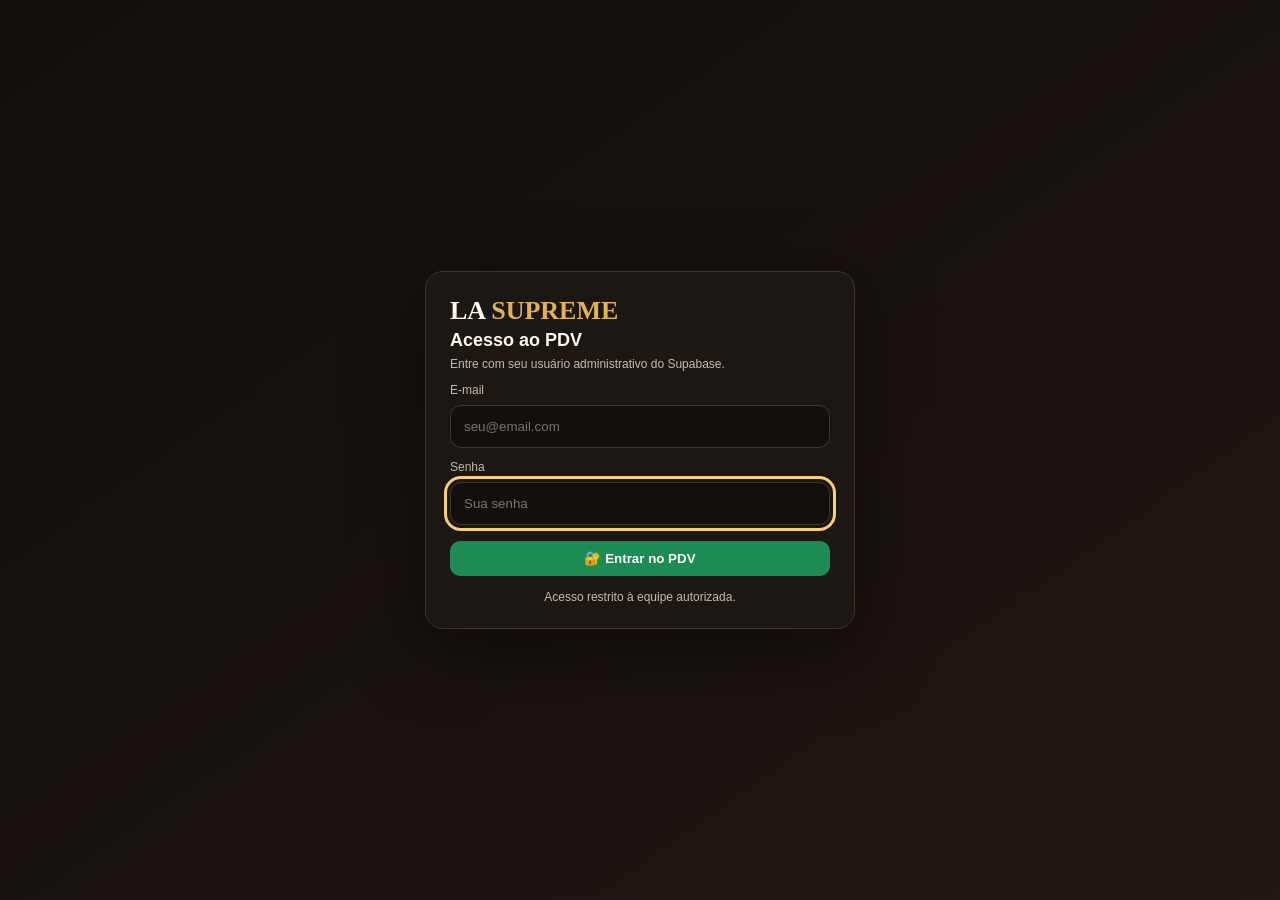
<file: pdv.html>
<!doctype html><html lang="pt-BR"><head><meta charset="utf-8"><meta name="viewport" content="width=device-width,initial-scale=1"><title>La Supreme — PDV</title><style>
:root{--bg:#120f0d;--p:#211a17;--p2:#2b211d;--t:#fff8ed;--m:#c8b9ad;--g:#dfb25b;--ok:#1d8b54;--r:#b6282c;--l:#41332c}*{box-sizing:border-box}body{margin:0;background:var(--bg);color:var(--t);font:14px Arial}header{position:sticky;top:0;z-index:10;background:#100d0cf5;border-bottom:1px solid var(--l);padding:12px}.h,.wrap{max-width:1100px;margin:auto}.h{display:flex;align-items:center}h1{font:700 22px Georgia;margin:0}.gold{color:var(--g)}.tabs{display:flex;gap:8px;overflow:auto;padding:12px 0}button{border:0;border-radius:10px;padding:10px;font-weight:800}.tab{background:var(--p);color:#fff;border:1px solid var(--l);white-space:nowrap}.tab.on{background:var(--g);color:#241704}.wrap{padding:0 12px 80px}.notice,.card{background:var(--p);border:1px solid var(--l);border-radius:14px;padding:12px}.notice{color:var(--m);margin-bottom:12px}.tables{display:grid;grid-template-columns:repeat(3,1fr);gap:10px}.mesa{background:linear-gradient(var(--p2),var(--p));border:1px solid var(--l);border-radius:15px;padding:14px}.mesa.livre{border-color:#315d43}.mesa.ocupada{border-color:var(--g)}.mesa b{font:700 20px Georgia}.small{color:var(--m);font-size:12px;margin-top:6px}.hidden{display:none}.modalbg{position:fixed;inset:0;background:#0009;z-index:50;display:flex;align-items:flex-end;justify-content:center}.modal{background:#181311;width:min(760px,100%);max-height:92vh;overflow:auto;border-radius:18px 18px 0 0;padding:14px}.row{display:flex;gap:8px;align-items:center}.grow{flex:1}input,select{width:100%;background:#211a17;color:#fff;border:1px solid var(--l);border-radius:9px;padding:10px}.field{margin-top:9px}.products{display:grid;grid-template-columns:1fr 1fr;gap:8px;max-height:42vh;overflow:auto;margin-top:9px}.prod{background:#241c19;border:1px solid var(--l);border-radius:11px;padding:9px}.prod h4{margin:0 0 5px}.prodBtns{display:grid;grid-template-columns:1fr 1fr;gap:5px;margin-top:7px}.ok{background:var(--ok);color:#fff}.yellow{background:var(--g);color:#241704}.red{background:var(--r);color:#fff}.dark{background:#392d27;color:#fff}.item{padding:7px 0;border-bottom:1px dashed #49372f}.total{font-size:20px;font-weight:900;margin:10px 0}.actions{display:grid;grid-template-columns:1fr 1fr;gap:7px}.counter{display:grid;grid-template-columns:1.1fr .9fr;gap:10px}@media(max-width:700px){.tables{grid-template-columns:repeat(2,1fr)}.products{grid-template-columns:1fr}.counter{grid-template-columns:1fr}}
.store-status-wrap{display:flex;justify-content:flex-end;align-items:center;gap:10px;margin:10px 0 14px}.store-status-btn{border:0;border-radius:999px;padding:11px 16px;font-weight:900;cursor:pointer;box-shadow:0 6px 18px rgba(0,0,0,.12)}.store-status-btn.open{background:#1f9d55;color:#fff}.store-status-btn.closed{background:#c0392b;color:#fff}.store-status-label{font-size:13px;font-weight:800;opacity:.78}@media(max-width:700px){.store-status-wrap{justify-content:stretch}.store-status-btn{width:100%}.store-status-label{display:none}}

.coupon-grid{display:grid;grid-template-columns:repeat(auto-fit,minmax(250px,1fr));gap:10px;margin-top:12px}.coupon-card{background:var(--p2);border:1px solid var(--l);border-radius:14px;padding:14px}.coupon-card.off{opacity:.58}.coupon-code{font:800 18px Georgia;color:var(--g);letter-spacing:.5px}.coupon-meta{display:grid;gap:5px;margin:9px 0;color:var(--m)}.coupon-form{display:grid;grid-template-columns:repeat(2,minmax(0,1fr));gap:10px}.coupon-form .wide{grid-column:1/-1}.coupon-form label{display:grid;gap:5px;color:var(--m);font-size:12px}.coupon-form input,.coupon-form select{width:100%;background:#120f0d;color:#fff;border:1px solid var(--l);border-radius:10px;padding:11px}.coupon-actions{display:flex;gap:7px;flex-wrap:wrap;margin-top:10px}.coupon-login{max-width:460px;margin:18px auto 0;background:var(--p2);border:1px solid var(--l);border-radius:14px;padding:16px}.coupon-login h3{margin:0 0 8px}.coupon-login .field{display:grid;gap:5px;margin:10px 0}.coupon-login input{width:100%;background:#120f0d;color:#fff;border:1px solid var(--l);border-radius:10px;padding:12px}.coupon-adminbar{display:flex;gap:8px;align-items:center;flex-wrap:wrap;margin-top:12px;padding:10px 12px;border:1px solid var(--l);border-radius:12px;background:var(--p2)}@media(max-width:620px){.coupon-form{grid-template-columns:1fr}}

.cmv-grid{display:grid;grid-template-columns:repeat(auto-fit,minmax(210px,1fr));gap:10px;margin-top:10px}
.cmv-kpi{background:var(--p2);border:1px solid var(--l);border-radius:14px;padding:14px}
.cmv-kpi .v{font-size:24px;font-weight:900;margin-top:5px}
.cmv-toolbar{display:flex;gap:8px;flex-wrap:wrap;margin:10px 0}
.cmv-table{width:100%;border-collapse:collapse;margin-top:10px}
.cmv-table th,.cmv-table td{padding:9px 7px;border-bottom:1px solid var(--l);text-align:left;vertical-align:top}
.cmv-table th{color:var(--g);font-size:12px}
.cmv-good{color:#63d69a}.cmv-warn{color:#f0c86c}.cmv-bad{color:#ff7b7b}
.cmv-form{display:grid;grid-template-columns:repeat(2,minmax(0,1fr));gap:9px}
.cmv-form .wide{grid-column:1/-1}
.cmv-form label{display:grid;gap:5px;color:var(--m);font-size:12px}
.cmv-login{max-width:460px;margin:18px auto;background:var(--p2);border:1px solid var(--l);border-radius:14px;padding:16px}
@media(max-width:650px){.cmv-form{grid-template-columns:1fr}.cmv-table{font-size:12px}}


/* Segurança geral do PDV */
#pdvApp{display:none}
.auth-screen{position:fixed;inset:0;z-index:99999;background:linear-gradient(145deg,#120f0d,#211712);display:flex;align-items:center;justify-content:center;padding:20px}
.auth-box{width:min(430px,100%);background:#1d1713;border:1px solid var(--l);border-radius:18px;padding:24px;box-shadow:0 20px 70px #0008}
.auth-box h1{margin:0 0 4px;font-size:26px}.auth-box .brand-gold{color:var(--g)}
.auth-box input{width:100%;box-sizing:border-box;background:#120f0d;color:#fff;border:1px solid var(--l);border-radius:11px;padding:13px;margin-top:8px}
.auth-box label{display:block;color:var(--m);font-size:12px;margin-top:12px}
.auth-error{display:none;margin-top:12px;padding:10px;border-radius:10px;background:#541c1c;color:#ffd7d7;font-size:13px}
.auth-actions{display:flex;gap:8px;align-items:center;margin-top:16px;flex-wrap:wrap}
.auth-actions button{flex:1;min-width:130px}
.pdv-userbar{display:flex;align-items:center;gap:8px;justify-content:flex-end;padding:7px 0 2px;font-size:12px;color:var(--m)}
.pdv-userbar button{padding:7px 10px}

/* Atendimento de mesas — interface para toque */
button{cursor:pointer}button:disabled{opacity:.55;cursor:wait}button:focus-visible,input:focus-visible,select:focus-visible{outline:3px solid #f5cd7d;outline-offset:3px}
.waiter-heading{display:flex;align-items:center;justify-content:space-between;gap:12px;margin:22px 0 16px}.waiter-heading h2{font:700 28px Georgia;margin:3px 0}.eyebrow{color:var(--g);text-transform:uppercase;font-size:11px;letter-spacing:2px}.waiter-heading button{min-height:48px}
.table-controls{display:flex;gap:8px;flex-wrap:wrap;margin-bottom:16px}.table-controls button{min-height:48px;background:var(--p);color:var(--t);border:1px solid var(--l)}.table-controls button[aria-pressed=true]{background:var(--g);color:#241704}.table-controls input{flex:1;min-width:150px;min-height:48px;font-size:16px}
#tables{grid-template-columns:repeat(auto-fill,minmax(170px,1fr));gap:12px}#tables .mesa{display:flex;flex-direction:column;align-items:stretch;text-align:left;min-height:164px;padding:18px;color:var(--t);box-shadow:0 6px 18px #0002;transition:transform .12s}#tables .mesa:active{transform:scale(.98)}#tables .mesa b{font:700 30px Georgia;margin:15px 0 10px}.mesa-state{font-size:12px;font-weight:800;display:flex;align-items:center;gap:7px}.mesa-state:before{content:'';width:9px;height:9px;border-radius:50%;background:#8fdcb1}.ocupada .mesa-state:before{background:var(--g)}.mesa-link{border-top:1px solid var(--l);margin-top:auto;padding-top:12px;color:var(--m);font-size:12px}.mesa.ocupada{background:linear-gradient(145deg,#3a2d1c,#231b16)}.mesa.livre{background:linear-gradient(145deg,#173328,#1b211c)}.table-empty{grid-column:1/-1;padding:35px;text-align:center;color:var(--m)}
.waiter-modal{max-width:1040px;width:100%;padding:0;display:flex;flex-direction:column;overflow:hidden}.waiter-top{padding:18px 20px;border-bottom:1px solid var(--l);background:#211a17}.waiter-top h2{margin:0;font:700 26px Georgia}.waiter-top button{min-height:48px}.waiter-body{overflow:auto;padding:18px 20px;display:grid;grid-template-columns:minmax(0,1.2fr) minmax(0,1fr);gap:20px}.waiter-products,.waiter-order{min-width:0}.waiter-order h3{margin-top:0}.waiter-body input,.waiter-body select{font-size:16px;min-height:48px}.waiter-category{margin-top:10px}.waiter-modal .products{max-height:46vh;grid-template-columns:1fr}.waiter-modal .prod{padding:14px}.waiter-modal .prod h4{font-size:16px}.waiter-modal .prodBtns button{min-height:50px}.waiter-bottom{padding:14px 20px calc(14px + env(safe-area-inset-bottom));border-top:1px solid var(--l);background:#211a17;display:flex;gap:14px;align-items:center;justify-content:space-between}.waiter-bottom .total{margin:0;font-size:23px}.waiter-bottom button{min-height:50px;padding:12px 20px}.waiter-subtitle{color:var(--m);margin:8px 0 0;font-size:13px}.waiter-secondary{display:flex;gap:8px;margin-top:16px;flex-wrap:wrap}.waiter-secondary button{min-height:46px}.waiter-modal .item{padding:12px 0}.waiter-modal .item button{min-width:46px;min-height:46px}.waiter-products>.row button{min-height:48px}.waiter-empty{padding:20px 12px;border:1px dashed var(--l);border-radius:12px;color:var(--m);line-height:1.6}
@media(min-width:800px){.modalbg:has(.waiter-modal){align-items:center;padding:20px}.waiter-modal{border-radius:20px;max-height:90vh}}
@media(max-width:600px){#tables{grid-template-columns:repeat(2,minmax(0,1fr))}#tables .mesa{min-height:156px;padding:15px}.waiter-body{grid-template-columns:1fr;padding:14px;gap:18px}.waiter-modal{height:95dvh;max-height:95dvh}.waiter-modal .products{max-height:32vh}.waiter-top{padding:14px}.waiter-bottom{padding-left:14px;padding-right:14px}.waiter-bottom .total{font-size:19px}.waiter-bottom button{padding:12px}.waiter-heading h2{font-size:25px}}

.hh-modal input,.hh-modal select{font-size:16px;min-height:50px;margin-top:6px}.hh-modal label{font-weight:700}.hh-results{max-height:220px;overflow:auto;border:1px solid var(--l);border-radius:10px;margin-top:6px;scrollbar-width:thin}.hh-results[hidden]{display:none}.hh-choice{display:flex;width:100%;justify-content:space-between;align-items:center;gap:12px;min-height:58px;padding:12px;text-align:left;border-radius:0;background:#241c19;color:var(--t);border-bottom:1px solid var(--l)}.hh-choice:hover,.hh-choice:focus-visible{background:#443221}.hh-choice small{display:block;color:var(--m);font-weight:400;margin-top:4px}.hh-choice>strong{color:var(--g);white-space:nowrap}.hh-summary{display:flex;justify-content:space-between;gap:12px;flex-wrap:wrap;padding:15px 0;margin-top:12px;border-top:1px solid var(--l)}.hh-summary strong{color:var(--g)}.hh-modal .actions button{min-height:50px}
#mesaPrintArea{display:none}#mesaPrintArea pre{white-space:pre-wrap;overflow-wrap:anywhere;margin:0;font:12px/1.4 monospace}.waiter-bottom{flex-wrap:wrap}.waiter-print-actions{display:flex;gap:8px;flex-wrap:wrap}
@media(max-width:420px){.waiter-print-actions{width:100%}.waiter-print-actions button{flex:1}}
@media print{
 @page{size:auto;margin:3mm}
 body.mesa-printing{background:#fff!important;color:#000!important;margin:0!important}
 body.mesa-printing>*:not(#mesaPrintArea){display:none!important}
 body.mesa-printing #mesaPrintArea{display:block!important;width:100%;max-width:72mm;margin:0;color:#000;background:#fff;font:12px/1.4 Arial,sans-serif;overflow-wrap:anywhere}
 #mesaPrintArea h1{font:bold 18px Arial;margin:0 0 5px}#mesaPrintArea h2{font:bold 14px Arial;margin:8px 0}#mesaPrintArea p{margin:6px 0;font-size:10px}#mesaPrintArea article{padding:7px 0;border-bottom:1px dashed #666;break-inside:avoid}#mesaPrintArea hr{border:0;border-top:1px dashed #000}
}


.waiter-top{padding:12px 18px;position:relative;z-index:1}
.waiter-titlebar{display:flex;align-items:center;gap:10px}
.waiter-titlebar h2{flex:1;min-width:0}
.waiter-titlebar>button,.waiter-menu>summary,.mesa-command-nav button{min-height:44px;padding:8px 12px}
.waiter-menu{position:relative}
.waiter-menu>summary,.waiter-item-menu>summary{display:flex;align-items:center;justify-content:center;list-style:none;cursor:pointer;border:1px solid var(--l);border-radius:10px;background:#302621;color:var(--t);font-weight:700}
.waiter-menu>summary::-webkit-details-marker,.waiter-item-menu>summary::-webkit-details-marker{display:none}
.waiter-menu>summary:focus-visible,.waiter-item-menu>summary:focus-visible{outline:3px solid #f5cd7d;outline-offset:2px}
.waiter-menu-panel{position:absolute;right:0;top:calc(100% + 6px);width:min(285px,85vw);max-height:52dvh;overflow:auto;padding:8px;display:grid;gap:4px;border:1px solid var(--l);border-radius:12px;background:#241b17;box-shadow:0 10px 28px #0008}
.waiter-menu-panel button{min-height:44px;text-align:left}
.waiter-menu-panel .danger{margin-top:4px}
.waiter-menu-panel p{margin:4px 7px 8px}
.mesa-command-nav{display:flex;flex-wrap:wrap;align-items:center;gap:6px 10px;margin-top:10px}
.mesa-command-field{display:flex;flex:1;align-items:center;gap:8px;min-width:0}
.mesa-command-field label{white-space:nowrap;font-size:13px;color:var(--m)}
.mesa-command-field select{flex:1;min-width:0;min-height:44px;padding:8px 9px;font-size:16px;text-overflow:ellipsis}
.mesa-command-summary{width:100%;font-size:12px;color:var(--m);padding-left:1px}
.waiter-mode{display:none}
.waiter-body{min-height:0;flex:1}
.waiter-products h3,.waiter-order h3{margin:0 0 10px;font-size:16px}
.waiter-search{width:100%}
.waiter-product-tools{display:flex;gap:7px;margin:7px 0 10px}
.waiter-product-tools select{flex:1;min-width:0;min-height:44px;padding:8px 9px}
.waiter-product-tools button{min-height:44px;white-space:nowrap;padding:8px 12px}
.waiter-order .item .row button{flex-shrink:0}
.waiter-order .item{position:relative;padding-right:52px}
.waiter-item-menu{flex:none;text-align:right}
.waiter-item-menu>summary{position:absolute;right:0;top:7px}
.waiter-item-menu[open]{margin-right:-52px}
.waiter-item-menu>summary{width:44px;height:44px;margin-left:auto}
.waiter-item-actions{display:flex;justify-content:flex-end;flex-wrap:wrap;gap:6px;margin-top:4px}
.waiter-footer-total{display:flex;align-items:baseline;gap:8px;flex-wrap:wrap}
.waiter-bottom{flex:none}
.waiter-bottom button:disabled{cursor:default}
.waiter-bottom #mesaPrintStatus{margin:2px 0 0}
.waiter-print-actions{width:auto}
@media(max-width:700px){
  .modalbg:has(.waiter-modal){padding:4px;align-items:center}
  .waiter-modal{height:calc(100dvh - 8px);max-height:calc(100dvh - 8px)}
  .waiter-top{padding:8px 12px}
  .waiter-top h2{font-size:23px}
  .mesa-command-nav{margin-top:6px}
  .mesa-command-field label{display:none}
  .waiter-mode{display:flex;gap:4px;padding:5px 12px;border-bottom:1px solid var(--l)}
  .waiter-mode button{flex:1;min-height:44px;padding:8px;border:1px solid transparent}
  .waiter-mode button[aria-pressed=true]{border-color:var(--g);color:var(--g)}
  .waiter-body{display:block;padding:10px 12px}
  .waiter-modal[data-mesa-pane="adicionar"] .waiter-order,
  .waiter-modal[data-mesa-pane="pedido"] .waiter-products{display:none}
  .waiter-products h3,.waiter-order h3{display:none}
  .waiter-modal .products{max-height:none;overflow:visible}
  .waiter-bottom{gap:6px;padding:8px 12px calc(8px + env(safe-area-inset-bottom))}
  .waiter-print-actions{width:100%;display:grid;grid-template-columns:1fr 1fr}
  .waiter-bottom button{min-height:44px;padding:8px}
}

</style></head><body>
<div id="pdvLogin" class="auth-screen"><div class="auth-box"><h1>LA <span class="brand-gold">SUPREME</span></h1><div style="font-weight:700;font-size:18px">Acesso ao PDV</div><div class="small" style="margin-top:6px">Entre com seu usuário administrativo do Supabase.</div><label>E-mail<input id="pdvEmail" type="email" autocomplete="username" placeholder="seu@email.com"></label><label>Senha<input id="pdvPassword" type="password" autocomplete="current-password" placeholder="Sua senha" onkeydown="if(event.key==='Enter')pdvLogin()"></label><div id="pdvAuthError" class="auth-error"></div><div class="auth-actions"><button class="ok" id="pdvLoginBtn" onclick="pdvLogin()">🔐 Entrar no PDV</button></div><div class="small" style="margin-top:14px;text-align:center">Acesso restrito à equipe autorizada.</div></div></div><div id="pdvApp"><header><div class="h"><h1>LA <span class="gold">SUPREME</span> — PDV</h1></div></header><main class="wrap"><div class="pdv-userbar"><span id="pdvUserEmail"></span><button class="dark" onclick="pdvLogout()">Sair</button></div><div class="tabs"><button class="tab" onclick="location.href='painel.html'">Delivery</button><button class="tab" id="tb" onclick="tab('balcao')">Balcão</button><button class="tab on" id="tm" onclick="tab('mesas')">Mesas</button><button class="tab" id="tc" onclick="tab('caixa')">Caixa</button><button class="tab" id="tr" onclick="tab('relatorios')">Relatórios</button><button class="tab" id="tcu" onclick="tab('cupons')">Cupons</button><button class="tab" id="tcmv" onclick="tab('cmv')">CMV</button></div><div class="store-status-wrap"><span class="store-status-label">Status da loja:</span><button id="storeStatusBtn" class="store-status-btn open" onclick="toggleStoreStatus()">🟢 Aberto agora</button></div><div id="notice" class="notice">Conectando...</div><section id="mesas" aria-label="Atendimento de mesas"><div class="waiter-heading"><div><span class="eyebrow">Atendimento do salão</span><h2>Mesas</h2><div class="small">Escolha uma mesa para atender.</div></div><button class="dark" id="tablesRefresh" onclick="refreshWaiterTables()">↻ Atualizar</button></div><div class="table-controls" role="group" aria-label="Filtrar mesas"><button id="filter-all" aria-pressed="true" onclick="filterWaiterTables('all')">Todas</button><button id="filter-livre" aria-pressed="false" onclick="filterWaiterTables('livre')">Livres</button><button id="filter-ocupada" aria-pressed="false" onclick="filterWaiterTables('ocupada')">Ocupadas</button><input id="tableSearch" type="search" inputmode="numeric" aria-label="Buscar número da mesa" placeholder="Buscar mesa…" oninput="renderTables()"></div><div id="tableCount" class="small" role="status" style="margin-bottom:12px"></div><div id="tables" class="tables"></div></section><section id="balcao" class="hidden"><div class="counter"><div class="card"><h2>Balcão</h2><input id="bq" placeholder="Buscar produto" oninput="renderProducts('b')"><div id="bp" class="products"></div></div><div class="card"><h2>Comanda</h2><div class="field"><input id="bc" placeholder="Cliente (opcional)"></div><div id="bitems"></div><div class="total">Total: <span id="btot">R$ 0,00</span></div><div class="field"><select id="bpay"><option>Pix</option><option>Dinheiro</option><option>Cartão Débito</option><option>Cartão Crédito</option></select></div><div class="actions"><button class="dark" onclick="bCart=[];renderBCart()">Limpar</button><button class="ok" onclick="finishB()">Fechar venda</button></div></div></div></section><section id="caixa" class="hidden"><div id="cashbox" class="card"><h2>Caixa</h2><div class="small">Carregando...</div></div></section><section id="relatorios" class="hidden"><div id="reports" class="card"><h2>Relatórios</h2><div class="small">Carregando...</div></div></section><section id="cupons" class="hidden"><div class="card"><div class="row"><div><h2 style="margin-bottom:3px">Cupons</h2><div class="small">Crie e gerencie os cupons usados no site.</div></div><span class="grow"></span><button class="ok" id="newCouponBtn" onclick="newCoupon()" style="display:none">+ Novo cupom</button></div><div id="couponAuth"></div><div id="couponList"></div></div></section><section id="cmv" class="hidden"><div class="card">
<div class="row"><div><h2 style="margin-bottom:3px">CMV & Custos</h2><div class="small">Gestão de insumos, fichas técnicas, margens e preços.</div></div><span class="grow"></span></div>
<div id="cmvAuth"></div><div id="cmvContent"></div>
</div></section></main><div id="modal"></div></div>
<script>
// Promoção aprovada: 12/10/2026, horário de São Paulo.
const KIDS_COMBOS = [{"id": "kids2026-familia", "name": "Combo Família Supreme", "desc": "Pizza Mista grande 35 cm + Banana Nevada broto 25 cm", "price": 79.9, "pizzas": 2}, {"id": "kids2026-tradicional", "name": "Combo Tradicional Supreme", "desc": "Pizza Portuguesa grande 35 cm + Brigadeiro broto 25 cm", "price": 72, "pizzas": 2}, {"id": "kids2026-queijos", "name": "Combo Queijos Supreme", "desc": "Pizza 4 Queijos grande 35 cm + Crostini Supreme (8 unidades)", "price": 76.8, "pizzas": 1}];
function kidsDate(now=new Date()) { return new Intl.DateTimeFormat('sv-SE',{timeZone:'America/Sao_Paulo',year:'numeric',month:'2-digit',day:'2-digit'}).format(now); }
function kidsActive(now=new Date()) { return kidsDate(now)==='2026-10-12'; }
function kidsCombo(item) { return KIDS_COMBOS.find(c=>c.id===item?.combo_id || c.name===item?.name || c.name===item?.produto_nome); }
function kidsHasCombo(items) { return items.some(x=>!!kidsCombo(x)); }
function kidsValidate(items) {
 if(kidsHasCombo(items) && !kidsActive()) { alert('Os combos do Dia das Crianças são válidos somente em 12/10/2026. Remova os combos para continuar.'); return false; }
 return true;
}
function kidsPizzaUnits(x) { const c=kidsCombo(x); return c ? c.pizzas : 1; }

let storeOpen=true;
function renderStoreStatus(){const btn=document.getElementById('storeStatusBtn');if(!btn)return;btn.textContent=storeOpen?'🟢 Aberto agora':'🔴 Fechado agora';btn.classList.toggle('open',storeOpen);btn.classList.toggle('closed',!storeOpen);btn.setAttribute('aria-pressed',String(storeOpen));}
async function loadStoreStatus(){
  try{const r=await fetch(`${SUPABASE_URL}/rest/v1/store_status?id=eq.1&select=is_open`,{headers:{apikey:SUPABASE_ANON_KEY,Authorization:`Bearer ${SUPABASE_ANON_KEY}`}});if(!r.ok)throw new Error();const rows=await r.json();if(rows?.length)storeOpen=!!rows[0].is_open;renderStoreStatus();}catch(e){renderStoreStatus();}
}
async function toggleStoreStatus(){
  const btn=document.getElementById('storeStatusBtn');const next=!storeOpen;if(btn){btn.disabled=true;btn.textContent='Salvando...';}
  try{const r=await fetch(`${SUPABASE_URL}/rest/v1/store_status?id=eq.1`,{method:'PATCH',headers:{apikey:SUPABASE_ANON_KEY,Authorization:`Bearer ${pdvAccessToken||SUPABASE_ANON_KEY}`,'Content-Type':'application/json',Prefer:'return=representation'},body:JSON.stringify({is_open:next,updated_at:new Date().toISOString()})});if(!r.ok)throw new Error(await r.text());storeOpen=next;renderStoreStatus();}catch(e){alert('Não foi possível alterar o status da loja. Verifique se o SQL de status foi executado no Supabase.');renderStoreStatus();}finally{if(btn)btn.disabled=false;}
}
document.addEventListener('DOMContentLoaded',()=>{renderStoreStatus();setTimeout(loadStoreStatus,0);});

const SUPABASE_URL='https://stacwvpsfjvyvbjwagtd.supabase.co';
const SUPABASE_ANON_KEY='sb_publishable_uM7vsWn839Zmj1lTk3yKyg_b5Vj501Z';
let pdvAccessToken=localStorage.getItem('lasupreme_pdv_token')||'';
let pdvRefreshToken=localStorage.getItem('lasupreme_pdv_refresh')||'';
let pdvUserEmail=localStorage.getItem('lasupreme_pdv_email')||'';
let pdvStaffRole='';
const pdvRestrictedTabs=['caixa','relatorios','cupons','cmv'];
async function pdvLoadStaffRole(){
  if(!pdvAccessToken)throw Error('Faça login no PDV.');
  const r=await fetch(`${SUPABASE_URL}/rest/v1/rpc/lasupreme_staff_role`,{method:'POST',headers:{apikey:SUPABASE_ANON_KEY,Authorization:`Bearer ${pdvAccessToken}`,'Content-Type':'application/json'},body:'{}'});
  if(!r.ok)throw Error('Não foi possível validar as permissões do usuário.');
  const role=await r.json();
  if(!['administrador','gerente','operador'].includes(role))throw Error('Usuário sem perfil ativo.');
  pdvStaffRole=role;
}
function pdvApplyRole(){
  const restricted=pdvStaffRole==='operador';
  for(const id of ['tc','tr','tcu','tcmv']){const el=document.getElementById(id);if(el)el.style.display=restricted?'none':'';}
  const e=document.getElementById('pdvUserEmail');if(e)e.textContent=(pdvUserEmail?'Conectado: '+pdvUserEmail:'Conectado')+' · '+(pdvStaffRole==='operador'?'Vendedor':pdvStaffRole==='gerente'?'Gerente':'Administrador');
}
function pdvRequireFinancial(){if(!['administrador','gerente'].includes(pdvStaffRole)){alert('Acesso restrito ao gerente e administrador.');return false;}return true;}
function pdvShowError(msg){const e=document.getElementById('pdvAuthError');if(!e)return;e.textContent=msg;e.style.display='block'}
function pdvHideError(){const e=document.getElementById('pdvAuthError');if(e)e.style.display='none'}
async function pdvShowApp(){try{await pdvLoadStaffRole()}catch(e){pdvShowLogin();pdvShowError(e.message);return}document.getElementById('pdvLogin').style.display='none';document.getElementById('pdvApp').style.display='block';document.getElementById('pdvUserEmail').textContent=pdvUserEmail?('Conectado: '+pdvUserEmail):'Conectado';couponAccessToken=pdvAccessToken;couponUserEmail=pdvUserEmail;cmvAccessToken=pdvAccessToken;cmvUserEmail=pdvUserEmail;pdvApplyRole();load()}
function pdvShowLogin(){document.getElementById('pdvApp').style.display='none';document.getElementById('pdvLogin').style.display='flex';if(pdvUserEmail)document.getElementById('pdvEmail').value=pdvUserEmail;setTimeout(()=>document.getElementById(pdvPassword?'pdvPassword':'pdvEmail')?.focus(),50)}
async function pdvValidateToken(){if(!pdvAccessToken)return false;try{const r=await fetch(`${SUPABASE_URL}/auth/v1/user`,{headers:{apikey:SUPABASE_ANON_KEY,Authorization:`Bearer ${pdvAccessToken}`}});if(!r.ok)return false;const u=await r.json();pdvUserEmail=u.email||pdvUserEmail;localStorage.setItem('lasupreme_pdv_email',pdvUserEmail);return true}catch(e){return false}}
async function pdvTryRefresh(){if(!pdvRefreshToken)return false;try{const r=await fetch(`${SUPABASE_URL}/auth/v1/token?grant_type=refresh_token`,{method:'POST',headers:{apikey:SUPABASE_ANON_KEY,'Content-Type':'application/json'},body:JSON.stringify({refresh_token:pdvRefreshToken})});if(!r.ok)return false;const d=await r.json();pdvAccessToken=d.access_token||'';pdvRefreshToken=d.refresh_token||pdvRefreshToken;pdvUserEmail=d.user?.email||pdvUserEmail;localStorage.setItem('lasupreme_pdv_token',pdvAccessToken);localStorage.setItem('lasupreme_pdv_refresh',pdvRefreshToken);localStorage.setItem('lasupreme_pdv_email',pdvUserEmail);return !!pdvAccessToken}catch(e){return false}}
async function initPdvAuth(){pdvShowLogin();if(await pdvValidateToken())return pdvShowApp();if(await pdvTryRefresh() && await pdvValidateToken())return pdvShowApp();pdvAccessToken='';pdvRefreshToken='';localStorage.removeItem('lasupreme_pdv_token');localStorage.removeItem('lasupreme_pdv_refresh')}
async function pdvLogin(){const email=document.getElementById('pdvEmail').value.trim(),password=document.getElementById('pdvPassword').value;const b=document.getElementById('pdvLoginBtn');if(!email||!password)return pdvShowError('Informe o e-mail e a senha.');pdvHideError();b.disabled=true;b.textContent='Entrando...';try{const r=await fetch(`${SUPABASE_URL}/auth/v1/token?grant_type=password`,{method:'POST',headers:{apikey:SUPABASE_ANON_KEY,'Content-Type':'application/json'},body:JSON.stringify({email,password})});const d=await r.json();if(!r.ok)throw new Error(d.error_description||d.msg||'E-mail ou senha inválidos.');pdvAccessToken=d.access_token;pdvRefreshToken=d.refresh_token||'';pdvUserEmail=d.user?.email||email;localStorage.setItem('lasupreme_pdv_token',pdvAccessToken);localStorage.setItem('lasupreme_pdv_refresh',pdvRefreshToken);localStorage.setItem('lasupreme_pdv_email',pdvUserEmail);couponAccessToken=pdvAccessToken;couponUserEmail=pdvUserEmail;cmvAccessToken=pdvAccessToken;cmvUserEmail=pdvUserEmail;pdvShowApp()}catch(e){pdvShowError(e.message||'Não foi possível entrar.')}finally{b.disabled=false;b.textContent='🔐 Entrar no PDV'}}
async function pdvLogout(){pdvStaffRole='';try{if(pdvAccessToken)await fetch(`${SUPABASE_URL}/auth/v1/logout`,{method:'POST',headers:{apikey:SUPABASE_ANON_KEY,Authorization:`Bearer ${pdvAccessToken}`}})}catch(e){}pdvAccessToken='';pdvRefreshToken='';couponAccessToken='';cmvAccessToken='';localStorage.removeItem('lasupreme_pdv_token');localStorage.removeItem('lasupreme_pdv_refresh');localStorage.removeItem('lasupreme_coupon_token');localStorage.removeItem('lasupreme_cmv_token');document.getElementById('pdvPassword').value='';pdvShowLogin()}

const PRODUCTS=[{"id":"kids2026-familia","name":"Combo Família Supreme","desc":"Pizza Mista grande 35 cm + Banana Nevada broto 25 cm","price":79.9,"pizzas":2,"category":"Combos Dia das Crianças"},{"id":"kids2026-tradicional","name":"Combo Tradicional Supreme","desc":"Pizza Portuguesa grande 35 cm + Brigadeiro broto 25 cm","price":72,"pizzas":2,"category":"Combos Dia das Crianças"},{"id":"kids2026-queijos","name":"Combo Queijos Supreme","desc":"Pizza 4 Queijos grande 35 cm + Crostini Supreme (8 unidades)","price":76.8,"pizzas":1,"category":"Combos Dia das Crianças"},{"category":"Tradicionais","name":"Portuguesa Especial","desc":"Molho, presunto, milho, ervilha, palmito, ovos, cebola, mussarela, azeitonas e orégano","broto":40.0,"grande":80.0},{"category":"Tradicionais","name":"Portuguesa Supreme","desc":"Molho, lombo, milho, ervilha, palmito, ovos, cebola, Catupiry, mussarela, azeitonas e orégano","broto":44.0,"grande":88.0},{"category":"Tradicionais","name":"Mista","desc":"Molho, presunto, tomate, cebola, mussarela, azeitonas e orégano","broto":32.5,"grande":65.0},{"category":"Tradicionais","name":"Mista Especial","desc":"Molho, presunto, tomate, cebola, Catupiry, mussarela, azeitonas e orégano","broto":35.0,"grande":70.0},{"category":"Tradicionais","name":"Frango","desc":"Molho, frango, mussarela, azeitonas e orégano","broto":38.0,"grande":76.0},{"category":"Tradicionais","name":"Frango Catupiry","desc":"Molho, frango, Catupiry, azeitonas e orégano","broto":38.0,"grande":76.0},{"category":"Tradicionais","name":"Frango Cheddar","desc":"Molho, frango, cheddar, azeitonas e orégano","broto":38.0,"grande":76.0},{"category":"Tradicionais","name":"Frango Especial","desc":"Molho, frango, Catupiry, milho, mussarela, azeitonas e orégano","broto":44.0,"grande":88.0},{"category":"Tradicionais","name":"Frango Bacon","desc":"Molho, frango, Catupiry, bacon, azeitonas e orégano","broto":40.0,"grande":80.0},{"category":"Tradicionais","name":"Calabresa","desc":"Molho, calabresa, mussarela, cebola, azeitonas e orégano","broto":40.0,"grande":80.0},{"category":"Tradicionais","name":"Calabresa Especial","desc":"Molho, calabresa, Catupiry, mussarela, azeitonas e orégano","broto":45.0,"grande":90.0},{"category":"Tradicionais","name":"Calábria","desc":"Molho, calabresa fatiada, ovos, cebola, Catupiry, mussarela, azeitonas e orégano","broto":45.0,"grande":90.0},{"category":"Tradicionais","name":"Calabresa Supreme","desc":"Molho, mussarela, calabresa, cebola roxa, gorgonzola, azeitonas e orégano","broto":50.0,"grande":100.0},{"category":"Tradicionais","name":"Catupyresa","desc":"Molho, calabresa, Catupiry, azeitonas e orégano","broto":38.0,"grande":76.0},{"category":"Tradicionais","name":"Palmito","desc":"Molho, palmito, mussarela, azeitonas e orégano","broto":40.0,"grande":80.0},{"category":"Tradicionais","name":"Palmito Especial","desc":"Molho, palmito, mussarela, Catupiry, azeitonas e orégano","broto":42.0,"grande":84.0},{"category":"Tradicionais","name":"Palmito Supreme","desc":"Molho, palmito, mussarela, cream cheese, bacon, azeitonas e orégano","broto":50.0,"grande":100.0},{"category":"Tradicionais","name":"Atum","desc":"Molho, atum, mussarela, azeitonas e orégano","broto":40.0,"grande":80.0},{"category":"Tradicionais","name":"Atum Especial","desc":"Molho, atum, cebola, Catupiry, mussarela, azeitonas e orégano","broto":42.5,"grande":85.0},{"category":"Tradicionais","name":"Atum Supreme","desc":"Molho, atum, tomate, palmito, cebola roxa, mussarela, azeitonas e orégano","broto":50.0,"grande":100.0},{"category":"Tradicionais","name":"Bacon","desc":"Molho, mussarela, bacon, azeitonas e orégano","broto":40.0,"grande":80.0},{"category":"Tradicionais","name":"Baiana","desc":"Molho, calabresa moída, ovos, parmesão, pimenta, azeitonas e orégano","broto":40.0,"grande":80.0},{"category":"Tradicionais","name":"Baiana Especial","desc":"Molho, calabresa moída, ovos, Catupiry, parmesão, mussarela, pimenta, azeitonas e orégano","broto":44.0,"grande":88.0},{"category":"Tradicionais","name":"Baiana Supreme","desc":"Molho, calabresa moída, ovos, Catupiry, gorgonzola, pimenta, azeitonas e orégano","broto":49.0,"grande":98.0},{"category":"Tradicionais","name":"Hot Dog","desc":"Molho, purê de batata, salsicha, Catupiry, mussarela, azeitonas e orégano","broto":45.0,"grande":90.0},{"category":"Tradicionais","name":"Lombo","desc":"Molho, lombo, tomate, cebola, mussarela, azeitonas e orégano","broto":40.0,"grande":80.0},{"category":"Tradicionais","name":"Lombo Especial","desc":"Molho, lombo, cebola, Catupiry, parmesão, manjericão, azeitonas e orégano","broto":47.5,"grande":95.0},{"category":"Tradicionais","name":"Lombo Supreme","desc":"Molho, lombo, tomate, palmito, cebola, cheddar, mussarela, bacon, azeitonas e orégano","broto":57.5,"grande":115.0},{"category":"Tradicionais","name":"Supreme Defumada","desc":"Molho, lombo, champignon, Catupiry, bacon, azeitonas e orégano","broto":47.5,"grande":95.0},{"category":"Tradicionais","name":"Nova Delícia","desc":"Molho, lombo, calabresa moída, mussarela, bacon, azeitonas e orégano","broto":47.0,"grande":94.0},{"category":"Tradicionais","name":"Pepperoni","desc":"Molho, mussarela, Catupiry, pepperoni, azeitonas e orégano","broto":47.0,"grande":94.0},{"category":"Tradicionais","name":"Pepperoni Especial","desc":"Molho, mussarela, pepperoni, cebola, Catupiry, azeitonas e orégano","broto":50.0,"grande":100.0},{"category":"Tradicionais","name":"Pepperoni Supreme","desc":"Molho, 5 queijos, pepperoni, azeitonas e orégano","broto":57.5,"grande":115.0},{"category":"Tradicionais","name":"Frango Supreme","desc":"Molho, frango desfiado, 4 queijos, orégano e azeitonas","broto":57.5,"grande":115.0},{"category":"Tradicionais","name":"Bacon Supreme","desc":"Molho, 4 queijos, bacon, azeitonas e orégano","broto":56.0,"grande":112.0},{"category":"Queijos","name":"Marguerita","desc":"Molho, mussarela, parmesão, tomate, manjericão in natura, azeitonas e orégano","broto":44.0,"grande":88.0},{"category":"Queijos","name":"Mussarela","desc":"Molho, mussarela, azeitonas e orégano","broto":40.0,"grande":80.0},{"category":"Queijos","name":"2 Queijos","desc":"Molho, mussarela, Catupiry, azeitonas e orégano","broto":44.0,"grande":88.0},{"category":"Queijos","name":"3 Queijos","desc":"Molho, mussarela, Catupiry, parmesão, azeitonas e orégano","broto":46.0,"grande":92.0},{"category":"Queijos","name":"4 Queijos","desc":"Molho, mussarela, Catupiry, parmesão, provolone, azeitonas e orégano","broto":49.0,"grande":98.0},{"category":"Queijos","name":"5 Queijos","desc":"Molho, mussarela, Catupiry, parmesão, provolone, gorgonzola, azeitonas e orégano","broto":52.5,"grande":105.0},{"category":"Queijos","name":"Gorgonzola Supreme","desc":"Molho, mussarela, parmesão, gorgonzola, azeitonas e orégano","broto":54.0,"grande":108.0},{"category":"Carnes","name":"Alcatra Supreme","desc":"Molho, miolo de alcatra, Catupiry, mussarela, parmesão, azeitonas e orégano","broto":60.0,"grande":120.0},{"category":"Carnes","name":"Coreana","desc":"Molho, frango em cubos, Catupiry, mussarela, bacon, azeitonas e orégano","broto":49.0,"grande":98.0},{"category":"Carnes","name":"Coreana Especial","desc":"Molho, frango em cubos, cream cheese, mussarela, bacon, azeitonas e orégano","broto":52.0,"grande":104.0},{"category":"Carnes","name":"Costela","desc":"Molho, costela desfiada, mussarela, azeitonas e orégano. Vinagrete para acompanhamento","broto":45.0,"grande":90.0},{"category":"Carnes","name":"Costela Especial","desc":"Molho, costela desfiada, Catupiry, mussarela, azeitonas e orégano. Vinagrete para acompanhamento","broto":48.0,"grande":96.0},{"category":"Carnes","name":"Costela Supreme","desc":"Molho, costela desfiada, cebola roxa, mussarela, gorgonzola, azeitonas e orégano. Vinagrete para acompanhamento","broto":60.0,"grande":120.0},{"category":"Carnes","name":"Costela Acebolada","desc":"Molho, costela desfiada, cebola, mussarela, azeitonas e orégano. Vinagrete para acompanhamento","broto":47.5,"grande":95.0},{"category":"Carnes","name":"Strogonoff de Alcatra","desc":"Molho, strogonoff de alcatra, Catupiry, champignon, mussarela, azeitonas e orégano","broto":57.5,"grande":115.0},{"category":"Carnes","name":"Filé Supreme","desc":"Molho, filé mignon, Catupiry, mussarela, parmesão ralado, azeitonas e orégano","broto":67.5,"grande":135.0},{"category":"Carnes","name":"Chef Supreme","desc":"Molho, miolo de alcatra, Catupiry, mussarela, gorgonzola, azeitonas e orégano","broto":60.0,"grande":120.0},{"category":"Verduras e Legumes","name":"Abobrinha","desc":"Molho, abobrinha, mussarela, parmesão, azeitonas e orégano","broto":45.0,"grande":90.0},{"category":"Verduras e Legumes","name":"Escarola","desc":"Molho, escarola, Catupiry, mussarela, azeitonas e orégano","broto":40.0,"grande":80.0},{"category":"Verduras e Legumes","name":"Escarola Especial","desc":"Molho, escarola, Catupiry, mussarela, bacon, azeitonas e orégano","broto":42.0,"grande":84.0},{"category":"Verduras e Legumes","name":"Escarola Supreme","desc":"Molho, escarola, Catupiry, parmesão, bacon, azeitonas e orégano","broto":47.5,"grande":95.0},{"category":"Verduras e Legumes","name":"Alho-Poró","desc":"Molho, alho-poró, mussarela, azeitonas e orégano","broto":40.0,"grande":80.0},{"category":"Verduras e Legumes","name":"Alho-Poró Especial","desc":"Molho, alho-poró, mussarela, Catupiry, azeitonas e orégano","broto":42.5,"grande":85.0},{"category":"Verduras e Legumes","name":"Alho-Poró Supreme","desc":"Molho, alho-poró, Catupiry, bacon, azeitonas e orégano","broto":49.0,"grande":98.0},{"category":"Verduras e Legumes","name":"Rúcula","desc":"Molho, mussarela, rúcula, azeitonas e orégano","broto":39.0,"grande":78.0},{"category":"Verduras e Legumes","name":"Rúcula Especial","desc":"Molho, mussarela, tomate seco, rúcula, azeitonas e orégano","broto":42.0,"grande":84.0},{"category":"Verduras e Legumes","name":"Rúcula Supreme","desc":"molho, rúcula, mussarela de búfala, tomate seco, azeitonas e orégano","broto":47.5,"grande":95.0},{"category":"Verduras e Legumes","name":"Brócolis","desc":"Molho, mussarela, brócolis, tomate seco, azeitonas e orégano","broto":40.0,"grande":80.0},{"category":"Verduras e Legumes","name":"Brócolis Especial","desc":"Molho, mussarela de búfala, brócolis, tomate seco, azeitonas e orégano","broto":42.5,"grande":85.0},{"category":"Verduras e Legumes","name":"Brócolis Supreme","desc":"Molho, mussarela, Catupiry, brócolis, tomate seco, bacon, azeitonas e orégano","broto":49.0,"grande":98.0},{"category":"Verduras e Legumes","name":"Vegetariana","desc":"Molho, tomate, champignon, palmito, cebola, brócolis, mussarela, azeitonas e orégano","broto":45.0,"grande":90.0},{"category":"Verduras e Legumes","name":"Vegetariana Supreme","desc":"Molho, tomate, champignon, palmito, cebola, brócolis, parmesão, azeitonas e orégano","broto":52.5,"grande":105.0},{"category":"Frutos do Mar","name":"Camarão","desc":"Molho, camarão, Catupiry, mussarela, azeitonas e orégano","broto":60.0,"grande":120.0},{"category":"Frutos do Mar","name":"Camarão Especial","desc":"Molho, camarão, molho branco, mussarela, azeitonas e orégano","broto":65.0,"grande":130.0},{"category":"Frutos do Mar","name":"Strogonoff de Camarão","desc":"Molho, strogonoff de camarão, Catupiry, champignon, mussarela, azeitonas e orégano","broto":67.5,"grande":135.0},{"category":"Pizzas Doces","name":"Abacaxi Supreme","desc":"Abacaxi, doce de leite, canela e mel","broto":45.0,"grande":90.0},{"category":"Pizzas Doces","name":"Banana Nevada","desc":"Banana, chocolate branco e canela em pó","broto":36.0,"grande":72.0},{"category":"Pizzas Doces","name":"Banana c/ Doce de Leite","desc":"Banana, doce de leite e canela em pó","broto":37.5,"grande":75.0},{"category":"Pizzas Doces","name":"Banana c/ Nutella","desc":"Banana e Nutella","broto":47.5,"grande":95.0},{"category":"Pizzas Doces","name":"Brigadeiro","desc":"Nutella e chocolate granulado","broto":45.0,"grande":90.0},{"category":"Pizzas Doces","name":"Romeu e Julieta","desc":"Goiabada e mussarela","broto":39.0,"grande":78.0},{"category":"Pizzas Doces","name":"Confeti","desc":"Nutella e confetes","broto":45.0,"grande":90.0},{"category":"Pizzas Doces","name":"Paçoca","desc":"Nutella e paçoca","broto":45.0,"grande":90.0},{"category":"Pizzas Doces","name":"Morango","desc":"Nutella e morangos","broto":50.0,"grande":100.0},{"category":"Pizzas Doces","name":"Nutella","desc":"Nutella","broto":50.0,"grande":100.0},{"category":"Pizzas Doces","name":"Nutella c/ Morango","desc":"Nutella e morangos","broto":55.0,"grande":110.0},{"category":"Pizzas Doces","name":"Cereja","desc":"Nutella e cerejas","broto":45.0,"grande":90.0},{"category":"Pizzas Doces","name":"Ferrero Rocher","desc":"Nutella e Ferrero Rocher","broto":59.0,"grande":118.0},{"category":"Pizzas Doces","name":"Kit Kat","desc":"Nutella e Kit Kat","broto":47.0,"grande":94.0},{"category":"Pizzas Doces","name":"Kinder Bueno","desc":"Nutella e Kinder Bueno","broto":50.0,"grande":100.0},{"category":"Pizzas Doces","name":"Prestígio","desc":"Nutella e flocos de coco","broto":43.0,"grande":86.0},{"category":"Pizzas Doces","name":"Leite Ninho com Avelã","desc":"Creme de avelã com leite Ninho em pó","broto":49.0,"grande":98.0},{"category":"Pizzas Doces","name":"Pistache","desc":"Creme de pistache com pistache triturado","broto":50.0,"grande":100.0},{"category":"Pizzas Doces","name":"Ovomaltine","desc":"Creme de Ovomaltine com flocos de Ovomaltine","broto":45.0,"grande":90.0},{"category":"Calzones","name":"Frango Catupiry","desc":"Molho, frango desfiado, mussarela e Catupiry, orégano","price":38.0},{"category":"Calzones","name":"Calabresa","desc":"Molho, calabresa, cebola e mussarela, orégano","price":40.0},{"category":"Calzones","name":"4 Queijos","desc":"Molho, mussarela, Catupiry, provolone e parmesão, orégano","price":49.0},{"category":"Calzones","name":"Alho-Poró","desc":"Molho, alho-poró, Catupiry e mussarela, orégano","price":40.0},{"category":"Calzones","name":"Filé Mignon","desc":"Molho, filé mignon em tiras, Catupiry e mussarela, orégano","price":120.0},{"category":"Calzones","name":"Alcatra","desc":"Molho, miolo de alcatra em cubos, Catupiry e mussarela, orégano","price":120.0},{"category":"Crostinis","name":"Gorgonzola e azeite","desc":"Orégano","price":50.0},{"category":"Crostinis","name":"Parmesão e azeite","desc":"Orégano","price":50.0},{"category":"Pizza Rolls","name":"Gorgo Peppe","desc":"Gorgonzola, mussarela e pepperoni, orégano","price":50.0},{"category":"Pizza Rolls","name":"4 Queijos","desc":"Mussarela, Catupiry, parmesão e provolone, orégano","price":49.0},{"category":"Bebidas","name":"Coca-Cola Lata","desc":"Refrigerante lata","price":7.0},{"category":"Bebidas","name":"Coca-Cola 1 Litro","desc":"Refrigerante 1 litro","price":12.0},{"category":"Bebidas","name":"Coca-Cola 2L","desc":"Refrigerante 2 litros","price":19.0},{"category":"Bebidas","name":"Fanta Uva 2L","desc":"Refrigerante 2 litros","price":16.0},{"category":"Bebidas","name":"Fanta Laranja 2L","desc":"Refrigerante 2 litros","price":16.0},{"category":"Bebidas","name":"Tubaína","desc":"Refrigerante","price":12.0},{"category":"Bebidas","name":"Heineken Long Neck","desc":"Cerveja","price":11.0},{"category":"Bebidas","name":"Skol Lata","desc":"Cerveja","price":7.0},{"category":"Bebidas","name":"Original Lata","desc":"Cerveja","price":8.0},{"category":"Bebidas","name":"Pérgola Tinto Suave","desc":"Vinho","price":36.0},{"category":"Bebidas","name":"Pérgola Tinto Seco","desc":"Vinho","price":36.0},{"category":"Bebidas","name":"Pérgola Bordô Demi-Sec","desc":"Vinho","price":40.0},{"name":"Calabresa acebolada · 400 g","desc":"400 g","price":36.9,"category":"Porções"},{"name":"Iscas de frango crocantes · 400 g","desc":"400 g","price":44.9,"category":"Porções"},{"name":"Iscas de alcatra acebolada · 400 g","desc":"400 g","price":64.9,"category":"Porções"},{"name":"Batata frita simples · 200 g","desc":"Porção pequena · 200 g","price":16.9,"category":"Porções"},{"name":"Batata frita simples · 400 g","desc":"Porção grande · 400 g","price":29.9,"category":"Porções"},{"name":"Batata frita com bacon e cheddar","desc":"400 g de batata + cobertura","price":39.9,"category":"Porções"},{"name":"Batata frita com bacon e Catupiry","desc":"400 g de batata + cobertura","price":39.9,"category":"Porções"},{"name":"Suco de laranja natural · 1 litro","desc":"Espremida na hora","price":21.9,"category":"Sucos"},{"name":"Suco de maracujá · 1 litro","desc":"Feito com polpa","price":19.9,"category":"Sucos"},{"name":"Suco de abacaxi · 1 litro","desc":"Feito com polpa","price":19.9,"category":"Sucos"},{"name":"Suco de morango · 1 litro","desc":"Feito com polpa","price":19.9,"category":"Sucos"}];;
let tabs=[],curT=null,curC=null,sitems=[],bCart=[];
const money=v=>'R$ '+Number(v||0).toFixed(2).replace('.',',');
const esc=s=>String(s??'').replace(/[&<>"']/g,m=>({'&':'&amp;','<':'&lt;','>':'&gt;','"':'&quot;',"'":'&#039;'}[m]));

async function api(p,o={}){
  let r=await fetch(`${SUPABASE_URL}/rest/v1/${p}`,{...o,headers:{apikey:SUPABASE_ANON_KEY,Authorization:`Bearer ${pdvAccessToken||SUPABASE_ANON_KEY}`,'Content-Type':'application/json',Prefer:'return=representation',...(o.headers||{})}});
  if(!r.ok)throw Error(await r.text());
  let t=await r.text(); return t?JSON.parse(t):null;
}

function tab(x){
  if(pdvRestrictedTabs.includes(x)&&!pdvRequireFinancial())return;
  mesas.classList.toggle('hidden',x!='mesas');
  balcao.classList.toggle('hidden',x!='balcao');
  caixa.classList.toggle('hidden',x!='caixa');
  relatorios.classList.toggle('hidden',x!='relatorios');
  cupons.classList.toggle('hidden',x!='cupons');
  cmv.classList.toggle('hidden',x!='cmv');
  tm.classList.toggle('on',x=='mesas');
  tb.classList.toggle('on',x=='balcao');
  tc.classList.toggle('on',x=='caixa');
  tr.classList.toggle('on',x=='relatorios');
  tcu.classList.toggle('on',x=='cupons');
  tcmv.classList.toggle('on',x=='cmv');
  if(x=='balcao')renderProducts('b');
  if(x=='caixa')loadCaixa();
  if(x=='relatorios')loadRelatorios();
  if(x=='cupons')couponEntry();
  if(x=='cmv')cmvEntry();
}


let couponAccessToken=localStorage.getItem('lasupreme_coupon_token')||'';
let couponUserEmail=localStorage.getItem('lasupreme_coupon_email')||'';
async function couponApi(p,o={}){
  if(!couponAccessToken)throw Error('Faça login para administrar cupons.');
  let r=await fetch(`${SUPABASE_URL}/rest/v1/${p}`,{...o,headers:{apikey:SUPABASE_ANON_KEY,Authorization:`Bearer ${couponAccessToken}`,'Content-Type':'application/json',Prefer:'return=representation',...(o.headers||{})}});
  if(r.status===401){couponLogout(false);throw Error('Sessão expirada. Entre novamente.');}
  if(!r.ok)throw Error(await r.text());
  let t=await r.text(); return t?JSON.parse(t):null;
}
async function couponLogin(){
  const email=(document.getElementById('couponEmail')?.value||'').trim();
  const password=document.getElementById('couponPassword')?.value||'';
  if(!email||!password)return alert('Informe e-mail e senha.');
  const btn=document.getElementById('couponLoginBtn'); if(btn){btn.disabled=true;btn.textContent='Entrando...';}
  try{
    const r=await fetch(`${SUPABASE_URL}/auth/v1/token?grant_type=password`,{method:'POST',headers:{apikey:SUPABASE_ANON_KEY,'Content-Type':'application/json'},body:JSON.stringify({email,password})});
    const data=await r.json();
    if(!r.ok||!data.access_token)throw Error(data?.error_description||data?.msg||data?.message||'Login inválido.');
    couponAccessToken=data.access_token; couponUserEmail=data.user?.email||email;
    localStorage.setItem('lasupreme_coupon_token',couponAccessToken); localStorage.setItem('lasupreme_coupon_email',couponUserEmail);
    renderCouponAuth(); await loadCoupons();
  }catch(e){alert('Não foi possível entrar. '+e.message)}finally{if(btn){btn.disabled=false;btn.textContent='Entrar';}}
}
function couponLogout(reload=true){couponAccessToken='';couponUserEmail='';localStorage.removeItem('lasupreme_coupon_token');localStorage.removeItem('lasupreme_coupon_email');if(reload){renderCouponAuth();couponList.innerHTML='';}}
function renderCouponAuth(){
  const a=document.getElementById('couponAuth'), b=document.getElementById('newCouponBtn'); if(!a||!b)return;
  if(couponAccessToken){
    b.style.display='';
    a.innerHTML=`<div class="coupon-adminbar"><b>🔐 Administrador conectado</b><span class="small">${esc(couponUserEmail)}</span><span class="grow"></span><button class="dark" onclick="couponLogout()">Sair</button></div>`;
  }else{
    b.style.display='none';
    a.innerHTML=`<div class="coupon-login"><h3>🔐 Acesso administrativo</h3><div class="small">Entre com o usuário criado no Supabase para gerenciar os cupons.</div><div class="field"><label>E-mail</label><input id="couponEmail" type="email" autocomplete="username" value="${esc(couponUserEmail)}" placeholder="seu@email.com"></div><div class="field"><label>Senha</label><input id="couponPassword" type="password" autocomplete="current-password" placeholder="Sua senha" onkeydown="if(event.key==='Enter')couponLogin()"></div><button class="ok" id="couponLoginBtn" onclick="couponLogin()">Entrar</button></div>`;
  }
}
async function couponEntry(){
  if(!pdvRequireFinancial())return;renderCouponAuth();if(couponAccessToken)await loadCoupons();else couponList.innerHTML='';}

let couponsCache=[];
function couponTypeLabel(t){return t==='percent'?'Porcentagem':t==='fixed'?'Valor fixo':t==='free_delivery'?'Frete grátis':t;}
function couponAppliesLabel(v){return v==='sweet_pizzas'?'Somente pizzas doces':'Pedido inteiro';}
function couponDiscountLabel(c){if(c.discount_type==='percent')return `${Number(c.discount_value||0).toLocaleString('pt-BR')}%`;if(c.discount_type==='fixed')return money(c.discount_value||0);return 'Frete grátis';}
function couponDate(v){if(!v)return 'Sem vencimento';try{return new Date(v).toLocaleString('pt-BR')}catch{return v}}
async function loadCoupons(){
  couponList.innerHTML='<div class="small" style="margin-top:12px">Carregando cupons...</div>';
  try{
    couponsCache=await couponApi('coupons?select=*&order=created_at.desc');
    renderCoupons();
  }catch(e){couponList.innerHTML=`<div class="notice" style="margin-top:12px">Não foi possível carregar os cupons.<br><span class="small">${esc(e.message)}</span></div>`}
}
function renderCoupons(){
  if(!couponsCache?.length){couponList.innerHTML='<div class="small" style="margin-top:14px">Nenhum cupom cadastrado.</div>';return;}
  couponList.innerHTML='<div class="coupon-grid">'+couponsCache.map(c=>`<div class="coupon-card ${c.active?'':'off'}"><div class="row"><div class="coupon-code">${esc(c.code)}</div><span class="grow"></span><b>${c.active?'🟢 Ativo':'⚪ Inativo'}</b></div><div class="coupon-meta"><div>${esc(couponTypeLabel(c.discount_type))}: <b>${esc(couponDiscountLabel(c))}</b></div><div>Aplicar em: <b>${esc(couponAppliesLabel(c.applies_to||'all'))}</b></div><div>Pedido mínimo: <b>${money(c.min_order||0)}</b></div><div>Validade: <b>${esc(couponDate(c.expires_at))}</b></div><div>Uso: <b>${Number(c.usage_count||0)}${c.usage_limit!=null?' / '+Number(c.usage_limit):' / ilimitado'}</b></div></div><div class="coupon-actions"><button class="dark" onclick="editCoupon('${c.id}')">Editar</button><button class="${c.active?'warn':'ok'}" onclick="toggleCoupon('${c.id}',${!c.active})">${c.active?'Desativar':'Ativar'}</button><button class="danger" onclick="deleteCoupon('${c.id}')">Excluir</button></div></div>`).join('')+'</div>';
}
function newCoupon(){if(!couponAccessToken)return alert('Faça login para administrar cupons.');showCouponEditor(null)}
function editCoupon(id){showCouponEditor(couponsCache.find(x=>String(x.id)===String(id))||null)}
function showCouponEditor(c){
  const d=c?.expires_at?new Date(c.expires_at):null;
  const local=d&&!isNaN(d)?new Date(d.getTime()-d.getTimezoneOffset()*60000).toISOString().slice(0,16):'';
  modal.innerHTML=`<div class="modalbg"><div class="modal"><div class="row"><h2>${c?'Editar cupom':'Novo cupom'}</h2><span class="grow"></span><button class="dark" onclick="closeM()">Fechar</button></div><div class="coupon-form"><label>Código<input id="cpCode" maxlength="40" value="${c?esc(c.code):''}" placeholder="EX.: SUPREME10"></label><label>Tipo de desconto<select id="cpType" onchange="couponTypeChanged()"><option value="percent" ${c?.discount_type==='percent'?'selected':''}>Porcentagem (%)</option><option value="fixed" ${c?.discount_type==='fixed'?'selected':''}>Valor fixo (R$)</option><option value="free_delivery" ${c?.discount_type==='free_delivery'?'selected':''}>Frete grátis</option></select></label><label id="cpValueLabel">Valor do desconto<input id="cpValue" type="number" min="0" step="0.01" value="${c?Number(c.discount_value||0):10}"></label><label>Aplicar em<select id="cpApplies"><option value="all" ${!c||!c.applies_to||c.applies_to==='all'?'selected':''}>Pedido inteiro</option><option value="sweet_pizzas" ${c?.applies_to==='sweet_pizzas'?'selected':''}>Somente pizzas doces</option></select></label><label>Pedido mínimo (R$)<input id="cpMin" type="number" min="0" step="0.01" value="${c?Number(c.min_order||0):0}"></label><label>Validade (opcional)<input id="cpExpires" type="datetime-local" value="${local}"></label><label>Limite de usos (opcional)<input id="cpLimit" type="number" min="1" step="1" value="${c?.usage_limit??''}" placeholder="Ilimitado"></label><label class="wide"><span><input id="cpActive" type="checkbox" ${c?.active===false?'':'checked'} style="width:auto;margin-right:7px">Cupom ativo</span></label></div><div class="actions" style="margin-top:14px"><button class="dark" onclick="closeM()">Cancelar</button><button class="ok" onclick="saveCoupon(${c?`'${c.id}'`:'null'})">Salvar cupom</button></div></div></div>`;
  couponTypeChanged();
}
function couponTypeChanged(){const type=document.getElementById('cpType')?.value;const row=document.getElementById('cpValueLabel');const inp=document.getElementById('cpValue');if(!row||!inp)return;row.style.opacity=type==='free_delivery'?'.5':'1';inp.disabled=type==='free_delivery';if(type==='free_delivery')inp.value='0';}
async function saveCoupon(id){
  const code=cpCode.value.trim().toUpperCase().replace(/\s+/g,''); const type=cpType.value; const value=type==='free_delivery'?0:Number(cpValue.value||0); const min=Number(cpMin.value||0); const limit=cpLimit.value?Number(cpLimit.value):null; const exp=cpExpires.value?new Date(cpExpires.value).toISOString():null;
  if(!code)return alert('Informe o código do cupom.'); if(type==='percent'&&(value<=0||value>100))return alert('A porcentagem deve ser maior que 0 e no máximo 100%.'); if(type==='fixed'&&value<=0)return alert('Informe um valor de desconto maior que zero.');
  const body={code,discount_type:type,discount_value:value,min_order:min,applies_to:(document.getElementById('cpApplies')?.value||'all'),active:cpActive.checked,expires_at:exp,usage_limit:limit};
  try{if(id)await couponApi(`coupons?id=eq.${encodeURIComponent(id)}`,{method:'PATCH',body:JSON.stringify(body)});else await couponApi('coupons',{method:'POST',body:JSON.stringify({...body,usage_count:0})});closeM();await loadCoupons();}catch(e){alert('Não foi possível salvar o cupom. '+e.message)}
}
async function toggleCoupon(id,active){try{await couponApi(`coupons?id=eq.${encodeURIComponent(id)}`,{method:'PATCH',body:JSON.stringify({active})});await loadCoupons()}catch(e){alert('Não foi possível alterar o cupom. '+e.message)}}
async function deleteCoupon(id){const c=couponsCache.find(x=>String(x.id)===String(id));if(!confirm(`Excluir o cupom ${c?.code||''}?`))return;try{await couponApi(`coupons?id=eq.${encodeURIComponent(id)}`,{method:'DELETE'});await loadCoupons()}catch(e){alert('Não foi possível excluir o cupom. '+e.message)}}

async function load(){
  try{
    tabs=await api('mesas?select=*&order=numero.asc');
    notice.textContent='🟢 Online — '+tabs.length+' mesas';
    renderTables();
  }catch(e){notice.textContent='Erro ao conectar: '+e.message}
}

let waiterFilter='all',waiterCategory='';
function filterWaiterTables(value){waiterFilter=value;renderTables()}
async function refreshWaiterTables(){const b=document.getElementById('tablesRefresh');b.disabled=true;b.textContent='Atualizando…';try{await load()}finally{b.disabled=false;b.textContent='↻ Atualizar'}}
function renderTables(){
  const q=(document.getElementById('tableSearch')?.value||'').trim();
  const counts={all:tabs.length,livre:tabs.filter(t=>t.status==='livre').length,ocupada:tabs.filter(t=>t.status==='ocupada').length};
  for(const [k,label] of [['all','Todas'],['livre','Livres'],['ocupada','Ocupadas']]){const b=document.getElementById('filter-'+k);b.textContent=label+' · '+counts[k];b.setAttribute('aria-pressed',String(waiterFilter===k))}
  const visible=tabs.filter(t=>(waiterFilter==='all'||t.status===waiterFilter)&&String(t.numero).includes(q));
  document.getElementById('tableCount').textContent=visible.length+' de '+tabs.length+' mesas';
  tables.innerHTML=visible.map(t=>`<button type="button" class="mesa ${t.status==='livre'?'livre':'ocupada'}" onclick="openWaiterTable(this,'${esc(t.id)}')"><span class="mesa-state">${t.status==='livre'?'Livre':t.status==='ocupada'?'Ocupada':esc(t.status||'Verificar')}</span><b>Mesa ${esc(t.numero)}</b><span class="mesa-link">${t.status==='livre'?'Abrir atendimento +':'Ver comandas →'}</span></button>`).join('')||'<div class="table-empty">Nenhuma mesa encontrada. Altere a busca ou o filtro.</div>';
}
async function openWaiterTable(button,id){button.disabled=true;try{await openT(id)}catch(e){alert('Não foi possível abrir a mesa. '+e.message)}finally{button.disabled=false}}

let mesaComandas=[],mesaBusy=false,mesaCloseDraft=null;
const mesaIdEq=(a,b)=>String(a)===String(b);
const mesaSubtotal=items=>Math.round(items.reduce((n,i)=>n+Math.round(Number(i.total||0)*100),0))/100;
const mesaComandaLabel=c=>c.cliente_nome||'Comanda '+String(c.id).slice(-6).toUpperCase();
async function mesaRPC(id,acao,dados={}){
  try{return await api('rpc/ls_pdv_mesa_v2',{method:'POST',body:JSON.stringify({p_mesa:String(id),p_acao:acao,p_dados:dados})})}
  catch(e){
    let info;try{info=JSON.parse(e.message)}catch{}
    if(info?.code==='PGRST202')throw Error('A atualização de comandas precisa ser ativada no Supabase antes de usar Mesas.');
    throw Error(info?.message||e.message);
  }
}
function mesaApply(data,selected=data.selecionada){
  curT=data.mesa;mesaComandas=data.abertas;
  const current=mesaComandas.find(x=>mesaIdEq(x.comanda.id,selected))||mesaComandas[0];
  curC=current?.comanda||null;sitems=current?.itens||[];
  const table=tabs.find(t=>mesaIdEq(t.id,curT.id));
  if(table)table.status=mesaComandas.length?'ocupada':'livre';
  renderTables();
}
async function mesaOperation(run,message='Não foi possível concluir.'){
  if(mesaBusy)return;
  mesaBusy=true;
  const pane=modal.querySelector('.modal');
  if(pane)pane.inert=true;
  try{await run()}catch(e){alert(message+' '+e.message)}
  finally{mesaBusy=false;if(pane)pane.inert=false}
}
async function openT(id){
  await mesaOperation(async()=>{
    mesaApply(await mesaRPC(id,'ver'));
    waiterPane=sitems.length?'pedido':'adicionar';
    if(curC)showT();else showMesaNew(true);
  },'Não foi possível abrir a mesa.');
}
function showMesaNew(primeira=false){
  modal.innerHTML=`<div class="modalbg"><div class="modal" role="dialog" aria-modal="true" aria-labelledby="newMesaTitle"><div class="row"><h2 id="newMesaTitle">Mesa ${esc(curT.numero)} · ${primeira?'Abrir atendimento':'Nova comanda'}</h2><span class="grow"></span><button class="dark" onclick="${primeira?'closeM()':'showT()'}">Voltar</button></div><div class="field"><label for="cust">Nome ou número (opcional)</label><input id="cust" maxlength="48" placeholder="Ex.: Ana ou 02" autocomplete="off"></div><div class="actions"><button class="ok" onclick="startT(${primeira})">${primeira?'Abrir mesa':'Abrir comanda'}</button></div></div></div>`;
}
async function startT(primeira=false){
  const nome=document.getElementById('cust').value.trim();
  await mesaOperation(async()=>{mesaApply(await mesaRPC(curT.id,'abrir',{nome,primeira}));waiterPane='adicionar';showT()});
}
async function chooseMesaComanda(index){
  const id=mesaComandas[index]?.comanda.id;
  if(id==null||!curT)return;
  await mesaOperation(async()=>{mesaApply(await mesaRPC(curT.id,'ver'),id);if(curC){waiterPane=sitems.length?'pedido':'adicionar';showT()}else showMesaNew(true)});
}
let waiterPane='adicionar';
function setWaiterPane(pane){
  waiterPane=pane;
  const view=modal.querySelector('.waiter-modal');
  if(!view)return;
  view.dataset.mesaPane=pane;
  for(const btn of view.querySelectorAll('[data-waiter-pane]')){
    btn.setAttribute('aria-pressed',String(btn.dataset.waiterPane===pane));
  }
  view.querySelector('.waiter-body').scrollTop=0;
}
function mesaComandaNav(){
  const options=mesaComandas.map(({comanda,itens},i)=>`<option value="${i}" ${mesaIdEq(comanda.id,curC.id)?'selected':''}>${esc(mesaComandaLabel(comanda))} · ${money(mesaSubtotal(itens))}</option>`).join('');
  return `<div class="mesa-command-nav"><div class="mesa-command-field"><label for="waiterComanda">Comanda</label><select id="waiterComanda" aria-label="Comanda ativa" onchange="changeWaiterComanda(this)">${options}</select></div><button type="button" class="dark" onclick="showMesaNew()">+ Comanda</button>${mesaComandas.length>1?`<div class="mesa-command-summary">${mesaComandas.length} abertas · Mesa: ${money(mesaSubtotal(mesaComandas.flatMap(x=>x.itens)))}</div>`:''}</div>`;
}
function changeWaiterComanda(select){
  const next=Number(select.value);
  select.value=String(mesaComandas.findIndex(x=>mesaIdEq(x.comanda.id,curC.id)));
  return chooseMesaComanda(next);
}
function runWaiterAction(action){
  const menu=modal.querySelector('.waiter-menu');
  if(menu)menu.open=false;
  return action();
}
function showT(){
  waiterCategory='';
  const categories=[...new Set(PRODUCTS.filter(p=>!kidsCombo(p)||kidsActive()).map(p=>p.category))];
  modal.innerHTML=`<div class="modalbg"><div class="modal waiter-modal" role="dialog" aria-modal="true" aria-labelledby="waiterTitle" data-mesa-pane="${waiterPane}">
    <header class="waiter-top"><div class="waiter-titlebar"><button type="button" class="dark" onclick="closeM();load()">← Mesas</button><h2 id="waiterTitle">Mesa ${esc(curT.numero)}</h2>
      <details class="waiter-menu"><summary>Mais</summary><div class="waiter-menu-panel">
        ${mesaComandas.length>1?'<button class="ok" onclick="runWaiterAction(()=>closeTUI(true))">Pagar todas juntas</button>':''}
        <button class="dark" onclick="runWaiterAction(()=>chooseMesaComanda(mesaComandas.findIndex(x=>mesaIdEq(x.comanda.id,curC.id))))">Atualizar mesa</button>
        <button class="dark" onclick="runWaiterAction(()=>printMesa('full'))">Reimprimir comanda</button>
        <button class="dark" onclick="runWaiterAction(undoMesaPrint)">Desfazer último envio</button>
        <button class="dark" onclick="runWaiterAction(markMesaAlreadySent)">Marcar itens como enviados</button>
        <p class="small">O histórico de impressão fica neste aparelho.</p>
        <button class="danger" onclick="runWaiterAction(cancelT)">Cancelar esta comanda</button>
      </div></details></div>${mesaComandaNav()}</header>
    <div class="waiter-mode" aria-label="Tela do pedido">
      <button type="button" class="dark" data-waiter-pane="adicionar" aria-controls="waiterProducts" onclick="setWaiterPane('adicionar')">Adicionar</button>
      <button type="button" class="dark" data-waiter-pane="pedido" aria-controls="waiterOrder" onclick="setWaiterPane('pedido')">Pedido <span id="waiterCount"></span></button>
    </div>
    <div class="waiter-body"><section class="waiter-products" id="waiterProducts"><h3>Adicionar produtos</h3>
      <input id="tq" class="waiter-search" type="search" aria-label="Buscar sabor ou produto" placeholder="Buscar sabor ou produto…" oninput="renderProducts('t')">
      <div class="waiter-product-tools"><select aria-label="Categoria de produtos" onchange="waiterCategory=this.value;renderProducts('t')"><option value="">Todas as categorias</option>${categories.map(c=>`<option value="${esc(c)}">${esc(c)}</option>`).join('')}</select><button type="button" class="dark" onclick="openHalfHalf('t')">Meio a meio</button></div>
      <div id="tp" class="products"></div></section>
      <section class="waiter-order" id="waiterOrder"><h3>Itens da comanda</h3><div id="titems"></div></section>
    </div>
    <footer class="waiter-bottom"><div><div class="waiter-footer-total"><span class="small">Total da comanda</span><strong class="total" id="ttot" aria-live="polite">R$ 0,00</strong></div><p id="mesaPrintStatus" class="small" role="status"></p></div>
      <div class="waiter-print-actions"><button type="button" id="waiterPrint" class="yellow" onclick="printMesa()">Imprimir novos itens</button><button type="button" id="waiterPay" class="ok" onclick="closeTUI()">Receber comanda</button></div>
    </footer></div></div>`;
  setWaiterPane(waiterPane);renderProducts('t');renderTItems();
}

function renderProducts(where){
  let q=(document.getElementById(where=='t'?'tq':'bq')?.value||'').toLowerCase(),el=document.getElementById(where=='t'?'tp':'bp');
  if(!el)return;
  el.innerHTML=PRODUCTS.filter(p=>(where!=='t'||!waiterCategory||p.category===waiterCategory)&&(!kidsCombo(p)||kidsActive())&&(p.name+' '+p.category+' '+p.desc).toLowerCase().includes(q)).map(p=>`<div class="prod"><h4>${esc(p.name)}</h4><div class="small">${esc(p.category)}${kidsCombo(p)?"<br>"+esc(p.desc):""}</div>${p.broto!=null?`<div class="prodBtns"><button class="ok" onclick='addP(${JSON.stringify(p)},"Broto",${p.broto},"${where}")'>Broto ${money(p.broto)}</button><button class="yellow" onclick='addP(${JSON.stringify(p)},"Grande",${p.grande},"${where}")'>Grande ${money(p.grande)}</button></div>`:`<div class="prodBtns" style="grid-template-columns:1fr"><button class="ok" onclick='addP(${JSON.stringify(p)},"",${p.price||0},"${where}")'>Adicionar ${money(p.price||0)}</button></div>`}</div>`).join('')||'<div class="waiter-empty">Nenhum produto encontrado. Revise a busca ou a categoria.</div>';
}

async function addP(p,size,price,w){
  const combo=kidsCombo(p);if(combo){if(!kidsActive())return alert('Promoção encerrada.');size=combo.desc;price=combo.price;}

  if(w==='b'){
    bCart.push({produto_nome:p.name,tamanho:size,sabor_1:p.name,sabor_2:null,quantidade:1,preco_unitario:price,adicionais:0,total:price,observacoes:p.category});
    return renderBCart();
  }
  await mesaAddItem({produto_nome:p.name,tamanho:size||null,sabor_1:p.name,sabor_2:null,quantidade:1,preco_unitario:price,adicionais:0,observacoes:p.category});
}

function pizzaProducts(){return PRODUCTS.filter(p=>p.broto!=null && !['Bebidas','Calzones','Crostinis','Pizza Rolls'].includes(p.category))}

let hhPickerProducts=[],hhChosen=[null,null],hhSaving=false;
const hhNormalize=s=>String(s||'').normalize('NFD').replace(/[\u0300-\u036f]/g,'').toLowerCase().trim();
function hhMatches(slot){
  const words=hhNormalize(document.getElementById('hh'+slot).value).split(/\s+/).filter(Boolean);
  return hhPickerProducts.map((p,index)=>({p,index})).filter(({p})=>words.every(w=>hhNormalize(p.name).includes(w)));
}
function renderHalfChoices(slot){
  const list=document.getElementById('hhResults'+slot),key=document.getElementById('hhsize').value==='Broto'?'broto':'grande';
  list.hidden=false;
  const matches=hhMatches(slot);
  list.innerHTML=matches.map(({p,index})=>`<button type="button" class="hh-choice" onclick="chooseHalfFlavor(${slot},${index})"><span><b>${esc(p.name)}</b><small>${esc(p.category||'Pizza')}</small></span><strong>${money(p[key])}</strong></button>`).join('')||'<p class="small">Nenhum sabor encontrado. Tente outra parte do nome.</p>';
}
function searchHalfFlavor(slot){hhChosen[slot-1]=null;renderHalfChoices(slot);updateHalfTotal()}
function chooseHalfFlavor(slot,index){
  const p=hhPickerProducts[index];if(!p)return;
  hhChosen[slot-1]=index;document.getElementById('hh'+slot).value=p.name;
  document.getElementById('hhResults'+slot).hidden=true;updateHalfTotal();
  if(slot===1&&hhChosen[1]===null){const next=document.getElementById('hh2');next.focus();renderHalfChoices(2)}
}
function halfFlavorKeys(event,slot){
  if(event.key==='Enter'){event.preventDefault();const first=hhMatches(slot)[0];if(first)chooseHalfFlavor(slot,first.index)}
  if(event.key==='Escape')document.getElementById('hhResults'+slot).hidden=true;
}
function updateHalfTotal(){
  const ready=hhChosen.every(i=>i!==null&&!!hhPickerProducts[i]);
  const key=document.getElementById('hhsize').value==='Broto'?'broto':'grande';
  document.getElementById('hhTotal').textContent=ready?money(hhChosen.reduce((sum,i)=>sum+Number(hhPickerProducts[i][key]),0)/2):'Selecione os dois sabores';
  document.getElementById('hhAddBtn').disabled=!ready||hhSaving;
}
function resizeHalfPizza(){updateHalfTotal();for(const slot of [1,2])if(!document.getElementById('hhResults'+slot).hidden)renderHalfChoices(slot)}
function openHalfHalf(where){
  hhPickerProducts=pizzaProducts();hhChosen=[null,null];hhSaving=false;
  const back=where==='t'?'showT()':'closeM()';
  modal.innerHTML=`<div class="modalbg"><div class="modal hh-modal" role="dialog" aria-modal="true" aria-labelledby="hhTitle"><div class="row"><h2 id="hhTitle">Pizza meio a meio</h2><span class="grow"></span><button class="dark" onclick="${back}">Voltar</button></div><p class="small">Digite parte do nome e toque no sabor desejado. Os valores da lista são da pizza inteira.</p><div class="field"><label for="hhsize">Tamanho</label><select id="hhsize" onchange="resizeHalfPizza()"><option value="Broto">Broto · 25 cm</option><option value="Grande">Grande · 35 cm</option></select></div>${[1,2].map(slot=>`<div class="field"><label for="hh${slot}">${slot}º sabor</label><input id="hh${slot}" type="search" inputmode="text" autocomplete="off" placeholder="Digite o sabor…" onfocus="renderHalfChoices(${slot})" oninput="searchHalfFlavor(${slot})" onkeydown="halfFlavorKeys(event,${slot})" aria-controls="hhResults${slot}"><div id="hhResults${slot}" class="hh-results" hidden></div></div>`).join('')}<div class="hh-summary"><span>50% de cada sabor</span><strong id="hhTotal" aria-live="polite">Selecione os dois sabores</strong></div><div class="actions field"><button class="dark" onclick="${back}">Cancelar</button><button id="hhAddBtn" class="ok" disabled onclick="submitHalfPizza('${where}')">Adicionar à comanda</button></div></div></div>`;
  document.getElementById('hh1').focus();renderHalfChoices(1);
}
async function submitHalfPizza(where){
  if(hhSaving)return;
  if(hhChosen.some(i=>i===null))return alert('Escolha os dois sabores na lista.');
  hhSaving=true;updateHalfTotal();
  try{await addHalfHalf(where)}catch(e){alert('Não foi possível concluir o lançamento. Confira a comanda antes de tentar novamente. '+e.message)}finally{hhSaving=false;if(document.getElementById('hhAddBtn'))updateHalfTotal()}
}

async function addHalfHalf(where){
  if(hhChosen.some(i=>i===null))return alert('Escolha os dois sabores na lista.');
  const p1=hhPickerProducts[hhChosen[0]],p2=hhPickerProducts[hhChosen[1]],size=document.getElementById('hhsize').value;
  const k=size==='Broto'?'broto':'grande';
  const price=(Number(p1[k])+Number(p2[k]))/2;
  const obj={produto_nome:`½ ${p1.name} + ½ ${p2.name}`,tamanho:size,sabor_1:p1.name,sabor_2:p2.name,quantidade:1,preco_unitario:price,adicionais:0,total:price,observacoes:'Pizza meio a meio 50/50'};
  if(where==='b'){bCart.push(obj);closeM();renderBCart();return}
  await mesaAddItem(obj,true);
}
async function mesaAddItem(item,reopen=false){
  await mesaOperation(async()=>{
    mesaApply(await mesaRPC(curT.id,'adicionar',{id:String(curC.id),item}));
    if(reopen)showT();
    else{
      const nav=document.querySelector('.mesa-command-nav');
      if(nav)nav.outerHTML=mesaComandaNav();
      renderTItems();
    }
  },'Não foi possível lançar o item. Confira a comanda antes de tentar novamente.');
}

function mesaReceiptHTML(mesa,comanda,itens,emissao=new Date()){
  const total=itens.reduce((sum,x)=>sum+Number(x.total||0),0);
  return `<h1>LA SUPREME</h1><h2>Pedido · Mesa ${esc(mesa.numero)}</h2><p>Comanda: ${esc(comanda.id)}<br>${esc(emissao.toLocaleString('pt-BR'))}${comanda.cliente_nome?'<br>Cliente: '+esc(comanda.cliente_nome):''}</p><hr>${itens.map(x=>`<article><strong>${esc(x.quantidade)}x ${esc(x.produto_nome)}</strong>${x.tamanho?'<div>'+esc(x.tamanho)+'</div>':''}${x.observacoes?'<div>Obs.: '+esc(x.observacoes)+'</div>':''}<div>${money(x.total)}</div></article>`).join('')}<hr><h2>Total parcial: ${money(total)}</h2><p>COMANDA — NÃO É DOCUMENTO FISCAL<br>Impressão não confirma pagamento.<br>Reimpressão pode conter itens já preparados.</p>`;
}
function mesaPrintKey(id){return 'ls_mesa_print_v1_'+String(id)}
function mesaPrintRead(id){
  const raw=localStorage.getItem(mesaPrintKey(id));
  if(!raw)return {items:{},batch:0};
  const state=JSON.parse(raw);
  if(!state||!state.items||typeof state.items!=='object')throw Error('Histórico de impressão inválido. Não envie novamente sem conferir os cupons.');
  return state;
}
function mesaPrintSignature(x){return JSON.stringify([x.produto_nome,x.tamanho,x.sabor_1,x.sabor_2,x.borda||x.crust,x.observacoes,Number(x.preco_unitario||0),Number(x.adicionais||0)])}
function mesaPrintPending(items,state){
  return items.flatMap(x=>{
    if(x.id==null)throw Error('Item sem identificação. Atualize a comanda antes de imprimir.');
    const old=state.items[String(x.id)],qty=Number(x.quantidade??1),changed=old&&old.signature!==mesaPrintSignature(x);
    const delta=x.ls_cozinha_enviada?0:changed?qty:Math.max(0,qty-Number(old?.qty||0));
    return delta>0?[{...x,quantidade:delta,total:Number(x.total||0)/Math.max(qty,1)*delta,observacoes:(changed?'ITEM ALTERADO - CONFERIR COM A COZINHA. ':'')+(x.observacoes||'')}]:[];
  });
}
function mesaPrintSnapshot(items){return Object.fromEntries(items.map(x=>[String(x.id),{qty:Number(x.quantidade??1),signature:mesaPrintSignature(x)}]))}
function updateMesaPrintStatus(){
  const el=document.getElementById('mesaPrintStatus'),button=document.getElementById('waiterPrint');
  if(!el||!curC)return;
  try{
    const count=mesaPrintPending(sitems,mesaPrintRead(curC.id)).reduce((n,x)=>n+Number(x.quantidade),0);
    el.textContent=count===0?'Sem itens novos para imprimir':count===1?'1 item novo para imprimir':count+' itens novos para imprimir';
    if(button)button.disabled=count===0;
  }catch(e){el.textContent=e.message;if(button)button.disabled=true}
}

function undoMesaPrint(){
  if(!curC)return;
  try{const state=mesaPrintRead(curC.id);if(!state.previous)return alert('Nenhum envio para desfazer neste aparelho.');
    if(!confirm('Desfazer o último envio? Os itens voltarão a ficar pendentes. Use somente se a impressão falhou, para evitar duplicidade na cozinha.'))return;
    localStorage.setItem(mesaPrintKey(curC.id),JSON.stringify(state.previous));updateMesaPrintStatus();
  }catch(e){alert('Não foi possível desfazer: '+e.message)}
}
function markMesaAlreadySent(){
  if(!curC||!sitems.length)return;
  if(!confirm('Marcar TODOS os itens atuais como já enviados, sem imprimir? Use somente se eles já foram entregues à cozinha antes desta atualização ou por outro aparelho.'))return;
  try{const state=mesaPrintRead(curC.id);localStorage.setItem(mesaPrintKey(curC.id),JSON.stringify({items:mesaPrintSnapshot(sitems),batch:state.batch||0,previous:state}));updateMesaPrintStatus()}catch(e){alert(e.message)}
}
function mesaReceiptText(mesa,comanda,itens,emissao=new Date(),mode='full',batch=0){
  const W=32,L='-'.repeat(W),D='='.repeat(W);
  const center=s=>' '.repeat(Math.max(0,Math.floor((W-s.length)/2)))+s;
  const wrap=value=>{
    const result=[];
    for(const line of String(value??'').replace(/[\x00-\x08\x0b-\x1f\x7f]/g,'').split(/\r?\n/)){
      let text=line.trim();
      while(text.length>W){let cut=text.lastIndexOf(' ',W);if(cut<1)cut=W;result.push(text.slice(0,cut));text=text.slice(cut).trimStart()}
      result.push(text);
    }
    return result;
  };
  const r=[D,center('LA SUPREME'),center(mode==='new'?'NOVOS ITENS - COZINHA':'REIMPRESSAO COMPLETA'),D];
  const add=s=>r.push(...wrap(s));
  add('MESA: '+mesa.numero);add('COMANDA: '+comanda.id);
  if(mode==='new')add('ENVIO LOCAL: '+batch);
  add('IMPRESSAO: '+emissao.toLocaleString('pt-BR'));
  if(comanda.cliente_nome)add('CLIENTE: '+comanda.cliente_nome);
  r.push(L);
  itens.forEach(x=>{
    add(`${x.quantidade??1}x ${x.produto_nome||'Produto'}`);
    if(x.tamanho)add('TAMANHO: '+x.tamanho);
    if(x.borda||x.crust)add('BORDA: '+(x.borda||x.crust));
    if(x.sabor_1&&x.sabor_2)add(`SABORES: 1/2 ${x.sabor_1} + 1/2 ${x.sabor_2}`);
    if(x.observacoes)add('OBS: '+x.observacoes);
    add('VALOR: '+money(x.total));r.push('');
  });
  r.push(L);add((mode==='new'?'TOTAL DESTE ENVIO: ':'TOTAL PARCIAL: ')+money(itens.reduce((sum,x)=>sum+Number(x.total||0),0)));
  r.push(D);add('NAO E DOCUMENTO FISCAL');add('NAO CONFIRMA PAGAMENTO');if(mode!=='new')add('CONFERENCIA: NAO PREPARAR NOVAMENTE.');r.push('','','');
  return r.join('\n');
}
function printMesa(mode='new'){
  if(!curT||!curC)return alert('Abra uma mesa para imprimir.');
  if(!sitems.length)return alert('Adicione pelo menos um item antes de imprimir.');
  if(document.body.classList.contains('mesa-printing'))return;
  let state,selected;
  const comandaId=curC.id;
  try{state=mesaPrintRead(comandaId);selected=mode==='full'?sitems:mesaPrintPending(sitems,state)}catch(e){return alert('Não foi possível conferir o histórico: '+e.message)}
  if(!selected.length)return alert('Nenhum item novo para imprimir. Para conferência, use Reimprimir completa.');
  if(mode==='full'&&!confirm('Reimprimir a comanda COMPLETA? Ela pode conter itens já preparados. Os novos itens continuarão pendentes para envio separado.'))return;
  const snapshot=mesaPrintSnapshot(sitems);
  const txt=mesaReceiptText(curT,curC,selected,new Date(),mode,Number(state.batch||0)+1);
  const record=()=>{
    if(mode==='full')return;
    // Preserva itens removidos: não representa cancelamento automático para a cozinha.
    const next={items:{...state.items,...snapshot},batch:Number(state.batch||0)+1,previous:{items:state.items,batch:state.batch||0}};
    localStorage.setItem(mesaPrintKey(comandaId),JSON.stringify(next));
  };
  // Mesmo transporte usado no delivery: Android envia texto pelo protocolo RawBT.
  if(/Android/i.test(navigator.userAgent)){
    try{record();window.location.href='rawbt:'+encodeURIComponent(txt);updateMesaPrintStatus()}
    catch(e){if(mode!=='full'){try{localStorage.setItem(mesaPrintKey(comandaId),JSON.stringify(state))}catch(ignore){}}alert('Não foi possível enviar: '+e.message)}
    return;
  }
  let area=document.getElementById('mesaPrintArea');
  if(!area){area=document.createElement('section');area.id='mesaPrintArea';document.body.appendChild(area)}
  area.replaceChildren();
  const pre=document.createElement('pre');pre.textContent=txt;area.appendChild(pre);
  document.body.classList.add('mesa-printing');
  requestAnimationFrame(()=>requestAnimationFrame(()=>{
    try{window.print();if(mode!=='full'&&confirm('A impressão foi concluída? Confirme somente se o cupom saiu.'))record();updateMesaPrintStatus()}catch(e){alert('Não foi possível concluir a impressão: '+e.message)}finally{document.body.classList.remove('mesa-printing')}
  }));
}
window.addEventListener('afterprint',()=>document.body.classList.remove('mesa-printing'));
function renderTItems(){
  titems.innerHTML=sitems.map((x,i)=>`<div class="item"><div class="row"><div class="grow"><b>${esc(x.quantidade)}x ${esc(x.produto_nome)}</b>${x.tamanho?`<div class="small">${esc(x.tamanho)}</div>`:''}</div><strong>${money(x.total)}</strong></div><details class="waiter-item-menu"><summary aria-label="Opções de ${esc(x.produto_nome)}">⋯</summary><div class="waiter-item-actions">${mesaComandas.length>1?`<button class="dark" onclick="showMesaTransfer(${i})">Mover</button>`:''}<button class="dark" onclick="confirmWaiterRemove(${i})">Remover</button></div></details></div>`).join('')||'<div class="waiter-empty">A comanda está vazia.</div>';
  ttot.textContent=money(mesaSubtotal(sitems));
  document.getElementById('waiterCount').textContent='('+sitems.reduce((n,x)=>n+Number(x.quantidade??1),0)+')';
  document.getElementById('waiterPay').disabled=!sitems.length;
  updateMesaPrintStatus();
}

function mesaPrintedHere(item){
  if(item.ls_cozinha_enviada)return true;
  try{return mesaPrintPending([item],mesaPrintRead(curC.id)).length===0}catch{return false}
}
async function confirmWaiterRemove(index){
  const item=sitems[index];
  if(!item||!confirm('Remover este item da comanda? Se já foi enviado, avise a cozinha.'))return;
  await mesaOperation(async()=>{
    mesaApply(await mesaRPC(curT.id,'remover',{id:String(curC.id),item_id:String(item.id)}));
    showT();
  });
}
function showMesaTransfer(index){
  const item=sitems[index];if(!item)return;
  const opts=mesaComandas.map((x,i)=>({c:x.comanda,i})).filter(({c})=>!mesaIdEq(c.id,curC.id));
  modal.innerHTML=`<div class="modalbg"><div class="modal" role="dialog" aria-modal="true" aria-labelledby="mesaMoveTitle"><h2 id="mesaMoveTitle">Mover item · Mesa ${esc(curT.numero)}</h2><p><b>${esc(item.produto_nome)}</b> · ${money(item.total)}</p><div class="field"><label for="mesaMoveTo">Comanda de destino</label><select id="mesaMoveTo">${opts.map(({c,i})=>`<option value="${i}">${esc(mesaComandaLabel(c))}</option>`).join('')}</select></div><div class="field"><label><input id="mesaMovePrinted" type="checkbox" style="width:auto;margin-right:6px" ${mesaPrintedHere(item)?'checked':''} ${item.ls_cozinha_enviada?'disabled':''}> Já enviei este item para a cozinha</label><p class="small">Marque também se imprimiu em outro aparelho. O item não será reenviado no próximo cupom de novos itens.</p></div><div class="actions"><button class="dark" onclick="showT()">Voltar</button><button class="ok" onclick="finishMesaTransfer(${index})">Mover item</button></div></div></div>`;
}
async function finishMesaTransfer(index){
  const item=sitems[index],target=mesaComandas[Number(document.getElementById('mesaMoveTo').value)]?.comanda;
  const enviado=document.getElementById('mesaMovePrinted').checked;
  if(!item||!target)return;
  await mesaOperation(async()=>{
    const data=await mesaRPC(curT.id,'transferir',{id:String(curC.id),item_id:String(item.id),destino:String(target.id),enviado});
    mesaApply(data,target.id);showT();
  });
}
async function cancelT(){
  if(!curC||!curT||!confirm(`Cancelar ${mesaComandaLabel(curC)} da Mesa ${curT.numero} (${money(mesaSubtotal(sitems))})? As outras comandas continuam abertas. Avise a cozinha se já enviou itens.`))return;
  await mesaOperation(async()=>{
    mesaApply(await mesaRPC(curT.id,'cancelar',{id:String(curC.id),itens:sitems}));
    if(curC)showT();else closeM();
  });
}

async function closeTUI(all=false){
  if(!curT||!curC)return;
  const id=curC.id;
  await mesaOperation(async()=>{
    mesaApply(await mesaRPC(curT.id,'ver'),id);
    if(!curC){showMesaNew(true);throw Error('Não há mais comandas abertas.')}
    if(!all&&!mesaIdEq(curC.id,id)){showT();throw Error('Esta comanda já foi encerrada.')}
    const groups=all?mesaComandas:mesaComandas.filter(x=>mesaIdEq(x.comanda.id,id));
    if(groups.some(x=>!x.itens.length)){showT();throw Error(all?'Cancele as comandas vazias antes de pagar todas.':'Adicione pelo menos um item antes de receber.')}
    const subtotal=mesaSubtotal(groups.flatMap(x=>x.itens));
    mesaCloseDraft={all,subtotal,alvos:groups.map(({comanda,itens})=>({id:String(comanda.id),itens}))};
    modal.innerHTML=`<div class="modalbg"><div class="modal" role="dialog" aria-modal="true" aria-labelledby="mesaPayTitle"><h2 id="mesaPayTitle">Mesa ${esc(curT.numero)} · ${all?'Pagar todas juntas':esc(mesaComandaLabel(curC))}</h2>${all?`<p>Um único pagamento para ${groups.length} comandas.</p>${groups.map(x=>`<div class="row"><span class="grow">${esc(mesaComandaLabel(x.comanda))}</span><b>${money(mesaSubtotal(x.itens))}</b></div>`).join('')}`:''}<div class="total">Total: ${money(subtotal)}</div><div class="field"><label for="tpay">Forma de pagamento</label><select id="tpay"><option>Pix</option><option>Dinheiro</option><option>Cartão Débito</option><option>Cartão Crédito</option></select></div>${all?'':'<div class="field"><label for="disc">Desconto em reais</label><input id="disc" value="0" inputmode="decimal" placeholder="Desconto"></div>'}<div class="actions"><button class="dark" onclick="showT()">Voltar</button><button class="ok" onclick="finishT()">Confirmar recebimento e imprimir</button></div></div></div>`;
  },'Não foi possível abrir o fechamento.');
}

function mesaCustomerReceiptText(mesa, comanda, itens) {
  const separator = '-'.repeat(32);
  const lines = [
    '          LA SUPREME',
    '     COMPROVANTE DO CLIENTE',
    separator,
    'MESA: ' + mesa.numero,
    'COMANDA: ' + comanda.id,
    new Date(comanda.fechada_em).toLocaleString('pt-BR', {timeZone:'America/Sao_Paulo'}),
  ];
  if (comanda.cliente_nome) lines.push('CLIENTE: ' + comanda.cliente_nome);
  lines.push(separator);
  for (const item of itens) {
    const quantidade = Number(item.quantidade ?? 1);
    lines.push(quantidade + 'x ' + (item.produto_nome || 'Produto'));
    if (item.tamanho) lines.push(item.tamanho);
    if (item.borda || item.crust) lines.push('Borda: ' + (item.borda || item.crust));
    if (quantidade > 1 && item.preco_unitario != null) {
      lines.push('Unitario: ' + money(item.preco_unitario));
    }
    lines.push('Valor do item: ' + money(item.total), '');
  }
  lines.push(
    separator,
    'SUBTOTAL: ' + money(comanda.subtotal),
    'DESCONTO: ' + money(comanda.desconto),
    'TOTAL: ' + money(comanda.total),
    'PAGAMENTO: ' + comanda.forma_pagamento,
    separator,
    'NAO E DOCUMENTO FISCAL',
  );
  return lines.flatMap(line => {
    let remaining = line.replace(/[\x00-\x1f\x7f]/g, ' ');
    const wrapped = [];
    while (remaining.length > 32) {
      const space = remaining.lastIndexOf(' ', 32);
      const cut = space > 0 ? space : 32;
      wrapped.push(remaining.slice(0, cut));
      remaining = remaining.slice(cut).trimStart();
    }
    return [...wrapped, remaining];
  }).join('\n') + '\n\n\n';
}

let mesaCustomerReceipt = '';

function printMesaCustomerReceipt() {
  if (!mesaCustomerReceipt || document.body.classList.contains('mesa-printing')) return;
  try {
    if (/Android/i.test(navigator.userAgent)) {
      window.location.href = 'rawbt:' + encodeURIComponent(mesaCustomerReceipt);
      return;
    }
    let area = document.getElementById('mesaPrintArea');
    if (!area) {
      area = document.createElement('section');
      area.id = 'mesaPrintArea';
      document.body.appendChild(area);
    }
    const pre = document.createElement('pre');
    pre.textContent = mesaCustomerReceipt;
    area.replaceChildren(pre);
    document.body.classList.add('mesa-printing');
    window.print();
  } catch (error) {
    alert('Não foi possível abrir a impressão. Tente em Imprimir comprovante.');
  } finally {
    document.body.classList.remove('mesa-printing');
  }
}

function mesaCombinedReceipt(mesa,recibos){
  const total=mesaSubtotal(recibos.map(x=>x.comanda));
  const intro=['          LA SUPREME','         PAGAMENTO UNICO','MESA: '+mesa.numero,'COMANDAS: '+recibos.length,'TOTAL PAGO: '+money(total),'PAGAMENTO: '+recibos[0].comanda.forma_pagamento,'='.repeat(32)].join('\n');
  return intro+'\n\n'+recibos.map(({comanda,itens})=>mesaCustomerReceiptText(mesa,comanda,itens).trimEnd()).join('\n\n')+'\n\n\n';
}
async function finishT(){
  const draft=mesaCloseDraft;
  if(!draft||!curC||!curT)return;
  const desconto=Number((document.getElementById('disc')?.value||'0').trim().replace(',','.'));
  if(!Number.isFinite(desconto)||desconto<0||desconto>draft.subtotal||Math.abs(Math.round(desconto*100)-desconto*100)>1e-7){
    return alert('Informe um desconto com até duas casas decimais, entre zero e o subtotal.');
  }
  if(desconto>0&&draft.alvos.some(x=>kidsHasCombo(x.itens)))return alert('Combos promocionais não acumulam com descontos.');
  const forma=document.getElementById('tpay').value;
  await mesaOperation(async()=>{
    const data=await mesaRPC(curT.id,draft.all?'fechar_todas':'fechar',{id:draft.alvos[0].id,alvos:draft.alvos,desconto,forma});
    mesaCloseDraft=null;
    mesaApply(data);
    const total=mesaSubtotal(data.recibos.map(x=>x.comanda));
    mesaCustomerReceipt=data.recibos.length>1?mesaCombinedReceipt(curT,data.recibos):mesaCustomerReceiptText(curT,data.recibos[0].comanda,data.recibos[0].itens);
    const restantes=mesaComandas.length;
    modal.innerHTML=`<div class="modalbg"><div class="modal" role="dialog" aria-modal="true" aria-labelledby="mesaPaidTitle"><h2 id="mesaPaidTitle">${data.recibos.length>1?'Comandas fechadas':'Comanda fechada'} · Mesa ${esc(curT.numero)}</h2><div class="total">Recebido: ${money(total)}</div><p>${restantes?'Mesa segue ocupada · '+restantes+' em aberto.':'Mesa liberada.'}</p><div class="actions"><button class="dark" onclick="${restantes?'showT()':'closeM();load()'}">${restantes?'Ver comandas restantes':'Voltar às mesas'}</button><button class="ok" onclick="printMesaCustomerReceipt()">Reimprimir comprovante</button></div></div></div>`;
    printMesaCustomerReceipt();
  },'Não foi possível confirmar o fechamento. Atualize a mesa antes de tentar novamente.');
}

function renderBCart(){
  bitems.innerHTML=bCart.map((x,i)=>`<div class="item"><div class="row"><div class="grow"><b>${x.quantidade}x ${esc(x.produto_nome)}</b><div class="small">${esc(x.tamanho||'')} — ${money(x.total)}</div></div><button class="red" onclick="bCart.splice(${i},1);renderBCart()">×</button></div></div>`).join('');
  btot.textContent=money(bCart.reduce((a,x)=>a+Number(x.total),0));
}

async function finishB(){
 if(!kidsValidate(bCart))return;
  if(!bCart.length)return alert('Adicione itens.');
  let total=bCart.reduce((a,x)=>a+Number(x.total),0);
  let a=await api('comandas',{method:'POST',body:JSON.stringify({tipo:'balcao',mesa_id:null,cliente_nome:bc.value.trim()||null,status:'fechada',subtotal:total,desconto:0,acrescimo:0,total,forma_pagamento:bpay.value,fechada_em:new Date().toISOString()})});
  const c=a[0];
  await api('comanda_itens',{method:'POST',body:JSON.stringify(bCart.map(x=>({comanda_id:c.id,...x})))});
  alert('Venda de balcão finalizada. Total: '+money(total));
  bCart=[];renderBCart();bc.value='';
}



function pdvReportReceipt(area, titulo, agora) {
  const width = 32;
  const divider = '-'.repeat(width);
  const center = line => ' '.repeat(Math.max(0, Math.floor((width - line.length) / 2))) + line;
  const blockTags = new Set(['DIV','P','H2','H3','H4','ARTICLE','SECTION','LI','TABLE','TR']);
  function readText(node) {
    if (node.nodeType === 3) return node.nodeValue.replace(/\s+/g, ' ');
    if (node.nodeType !== 1) return '';
    if (node.tagName === 'BR' || node.tagName === 'HR') return '\n';
    const content = Array.from(node.childNodes, readText).filter(Boolean).join(' ');
    if (node.classList.contains('card')) return '\n' + divider + '\n' + content + '\n';
    return blockTags.has(node.tagName) ? '\n' + content + '\n' : content;
  }
  const body = readText(area).split('\n').map(line =>
    line.replace(/[\x00-\x1f\x7f]+/g, ' ').replace(/ +/g, ' ').trim()
  ).filter(Boolean);
  const lines = [center('LA SUPREME'), center(titulo.toUpperCase()), 'Impresso em ' + agora, divider, ...body, divider];
  return lines.flatMap(line => {
    const wrapped = [];
    while (line.length > width) {
      const space = line.lastIndexOf(' ', width);
      const cut = space > 0 ? space : width;
      wrapped.push(line.slice(0, cut));
      line = line.slice(cut).trimStart();
    }
    return [...wrapped, line];
  }).join('\n') + '\n\n\n';
}

function imprimirAreaPDV(areaId,titulo){
  const area=document.getElementById(areaId);
  if(!area)return alert('Relatório não encontrado para impressão.');
  const clone=area.cloneNode(true);
  clone.querySelectorAll('.no-print,button,input,select,textarea').forEach(el=>el.remove());
  const agora = new Date().toLocaleString('pt-BR');
  if (/Android/i.test(navigator.userAgent)) {
    clone.querySelector('h2')?.remove();
    const texto = pdvReportReceipt(clone, titulo, agora);
    window.location.href = 'rawbt:' + encodeURIComponent(texto);
    return;
  }
  const w=window.open('','_blank','width=900,height=700');
  if(!w)return alert('O navegador bloqueou a janela de impressão. Permita pop-ups para este PDV e tente novamente.');
  w.document.open();
  w.document.write(`<!doctype html><html lang="pt-BR"><head><meta charset="utf-8"><title>${esc(titulo)}</title><style>
    *{box-sizing:border-box}body{font-family:Arial,Helvetica,sans-serif;color:#111;background:#fff;margin:0;padding:18px;font-size:13px;line-height:1.35}
    .print-head{text-align:center;border-bottom:2px solid #111;padding-bottom:10px;margin-bottom:14px}.print-head h1{font-size:20px;margin:0 0 3px}.print-head div{font-size:11px;color:#555}
    h2{font-size:18px;margin:14px 0 8px}h3{font-size:14px;margin:12px 0 6px}.card{border:1px solid #bbb;border-radius:7px;padding:10px;margin:9px 0;break-inside:avoid}.row{display:flex;gap:8px;align-items:flex-start;border-bottom:1px dotted #ccc;padding:5px 0}.row:last-child{border-bottom:0}.grow{flex:1}.small{font-size:11px;color:#555}.total{font-size:20px;font-weight:700;margin:8px 0}.gold{font-weight:700}.item{padding:6px 0;border-bottom:1px dotted #ccc}.item:last-child{border-bottom:0}.notice{padding:8px;border:1px solid #bbb}.actions,.field{display:none!important}
    @media print{body{padding:0}.card{break-inside:avoid}@page{margin:10mm}}
  </style></head><body><div class="print-head"><h1>LA SUPREME</h1><div>${esc(titulo)} • Impresso em ${esc(agora)}</div></div>${clone.innerHTML}</body></html>`);
  w.document.close();
  w.focus();
  setTimeout(()=>{w.print();},250);
}
function imprimirCaixa(){imprimirAreaPDV('cashbox','Relatório de Caixa')}
function imprimirRelatorios(){imprimirAreaPDV('reports','Relatório de Vendas')}

function paymentBucket(v){
  const p=String(v||'').trim().toLowerCase().normalize('NFD').replace(/[\u0300-\u036f]/g,'');
  if(p.includes('pix'))return 'Pix';
  if(p.includes('dinheiro'))return 'Dinheiro';
  if(p.includes('debito'))return 'Cartão Débito';
  if(p.includes('credito'))return 'Cartão Crédito';
  if(p.includes('cartao')||p.includes('cartão'))return 'Cartão';
  return v||'Não informado';
}
function normalizeDeliverySale(o){
  return {
    id:'delivery-'+o.id,
    tipo:'delivery',
    total:Number(o.total!=null?o.total:(Number(o.subtotal||0)+Number(o.delivery_fee||0))),
    subtotal:Number(o.subtotal||0),
    desconto:Number(o.discount||o.desconto||0),
    forma_pagamento:paymentBucket(o.payment),
    fechada_em:o.concluded_at||o.created_at,
    delivery:true,
    items:Array.isArray(o.items)?o.items:[]
  };
}
async function fetchReportPages(query) {
  const rows = [];
  while (true) {
    const page = await api(query + '&order=id.asc&limit=200&offset=' + rows.length);
    if (!page.length) return rows;
    rows.push(...page);
  }
}
async function deliverySalesBetween(startIso,endIso=''){
  let q=`orders?status=eq.concluido&concluded_at=gte.${encodeURIComponent(startIso)}`;
  if(endIso)q+=`&concluded_at=lte.${encodeURIComponent(endIso)}`;
  q+='&select=id,total,subtotal,delivery_fee,payment,payment_status,concluded_at,created_at,items,status';
  const rows=endIso ? await fetchReportPages(q) : await api(q);
  return (rows||[]).map(normalizeDeliverySale);
}

async function loadCaixa(){
  if(!pdvRequireFinancial())return;
  cashbox.innerHTML='<h2>Caixa</h2><div class="small">Carregando...</div>';
  try{
    const a=await api('cash_sessions?status=eq.open&select=*&order=opened_at.desc&limit=1');
    if(!a.length){
      cashbox.innerHTML=`<h2>Caixa fechado</h2><div class="notice">Abra o caixa para iniciar o movimento do turno.</div><div class="field"><input id="cop" placeholder="Operador"></div><div class="field"><input id="cab" inputmode="decimal" value="0" placeholder="Valor inicial em dinheiro"></div><button class="ok" style="width:100%;margin-top:10px" onclick="abrirCaixa()">Abrir caixa</button>`;
      return;
    }
    const c=a[0], inicio=encodeURIComponent(c.opened_at);
    const vendasPdv=await api(`comandas?status=eq.fechada&fechada_em=gte.${inicio}&select=total,forma_pagamento,fechada_em`);
    const vendasDelivery=await deliverySalesBetween(c.opened_at);
    const vendas=[...(vendasPdv||[]).map(v=>({...v,forma_pagamento:paymentBucket(v.forma_pagamento)})),...vendasDelivery];
    const movs=await api(`cash_movements?session_id=eq.${c.id}&select=*&order=created_at.desc`);
    const soma=pg=>vendas.filter(v=>v.forma_pagamento===pg).reduce((n,v)=>n+Number(v.total||0),0);
    const pix=soma('Pix'), din=soma('Dinheiro'), deb=soma('Cartão Débito'), cred=soma('Cartão Crédito')+soma('Cartão');
    const vendasTotal=vendas.reduce((n,v)=>n+Number(v.total||0),0);
    const supr=movs.filter(m=>m.type==='supply').reduce((n,m)=>n+Number(m.amount||0),0);
    const sang=movs.filter(m=>m.type==='withdrawal').reduce((n,m)=>n+Number(m.amount||0),0);
    const esperado=Number(c.opening_amount||0)+din+supr-sang;
    cashbox.innerHTML=`<div class="row"><h2>Caixa aberto</h2><span class="grow"></span><button class="dark no-print" onclick="imprimirCaixa()">🖨️ Imprimir caixa</button><b class="gold">${esc(c.opened_by||'Operador')}</b></div>
      <div class="small">Aberto em ${new Date(c.opened_at).toLocaleString('pt-BR')}</div>
      <div class="total">Vendas do turno: ${money(vendasTotal)}</div>
      <div class="small">PDV: ${money((vendasPdv||[]).reduce((n,v)=>n+Number(v.total||0),0))} · Delivery concluído: ${money(vendasDelivery.reduce((n,v)=>n+Number(v.total||0),0))}</div>
      <div class="card" style="margin-top:10px"><div class="row"><span class="grow">Dinheiro</span><b>${money(din)}</b></div><div class="row"><span class="grow">Pix</span><b>${money(pix)}</b></div><div class="row"><span class="grow">Débito</span><b>${money(deb)}</b></div><div class="row"><span class="grow">Crédito</span><b>${money(cred)}</b></div></div>
      <div class="card" style="margin-top:10px"><div class="row"><span class="grow">Abertura</span><b>${money(c.opening_amount)}</b></div><div class="row"><span class="grow">Suprimentos</span><b>${money(supr)}</b></div><div class="row"><span class="grow">Sangrias</span><b>-${money(sang)}</b></div><div class="row"><span class="grow"><b>Dinheiro esperado</b></span><b>${money(esperado)}</b></div></div>
      <div class="actions" style="margin-top:10px"><button class="yellow" onclick="movCaixa('suprimento',${c.id})">+ Suprimento</button><button class="red" onclick="movCaixa('sangria',${c.id})">− Sangria</button></div>
      <button class="ok" style="width:100%;margin-top:10px" onclick="fecharCaixa(${c.id},${esperado})">Fechar caixa</button>`;
  }catch(e){cashbox.innerHTML='<h2>Caixa</h2><div class="notice">Erro: '+esc(e.message)+'</div>'}
}

async function abrirCaixa(){
  if(!pdvRequireFinancial())return;
  const v=Number(String(cab.value).replace(',','.'))||0;
  try{await api('cash_sessions',{method:'POST',body:JSON.stringify({opened_by:cop.value.trim()||'Operador',opening_amount:v,status:'open'})});await loadCaixa()}catch(e){alert('Erro ao abrir caixa: '+e.message)}
}

async function movCaixa(tipo,id){
  if(!pdvRequireFinancial())return;
  const nome=tipo==='sangria'?'Sangria':'Suprimento';
  const v=prompt(nome+' — valor em R$'); if(v===null)return;
  const valor=Number(String(v).replace(',','.')); if(!(valor>0))return alert('Informe um valor válido.');
  const descricao=prompt('Descrição (opcional)')||null;
  try{await api('cash_movements',{method:'POST',body:JSON.stringify({session_id:id,type:tipo==='sangria'?'withdrawal':'supply',amount:valor,note:descricao})});await loadCaixa()}catch(e){alert('Erro: '+e.message)}
}

async function fecharCaixa(id,esperado){
  if(!pdvRequireFinancial())return;
  const v=prompt('Dinheiro contado no caixa (R$)',Number(esperado).toFixed(2).replace('.',',')); if(v===null)return;
  const informado=Number(String(v).replace(',','.')); if(!Number.isFinite(informado)||informado<0)return alert('Informe um valor válido.');
  const dif=informado-Number(esperado);
  if(!confirm('Esperado: '+money(esperado)+'\nInformado: '+money(informado)+'\nDiferença: '+money(dif)+'\n\nConfirmar fechamento?'))return;
  try{await api(`cash_sessions?id=eq.${id}&status=eq.open`,{method:'PATCH',body:JSON.stringify({status:'closed',counted_amount:informado,expected_amount:esperado,difference_amount:dif,closed_at:new Date().toISOString()})});alert('Caixa fechado. Diferença: '+money(dif));await loadCaixa()}catch(e){alert('Erro ao fechar caixa: '+e.message)}
}



function reportRow(label,value){return `<div class="row"><span class="grow">${esc(label)}</span><b>${value}</b></div>`}

let reportPreset='hoje', reportIni='', reportFim='';

function localDateStr(d){const y=d.getFullYear(),m=String(d.getMonth()+1).padStart(2,'0'),day=String(d.getDate()).padStart(2,'0');return `${y}-${m}-${day}`}
function reportRange(preset=reportPreset){
  const now=new Date(), end=new Date(now); end.setHours(23,59,59,999);
  let start=new Date(now); start.setHours(0,0,0,0);
  if(preset==='ontem'){start.setDate(start.getDate()-1);end.setDate(end.getDate()-1)}
  if(preset==='7dias')start.setDate(start.getDate()-6);
  if(preset==='30dias')start.setDate(start.getDate()-29);
  if(preset==='personalizado'){
    if(!reportIni||!reportFim)return null;
    start=new Date(reportIni+'T00:00:00');end=new Date(reportFim+'T23:59:59.999');
  }
  return {start,end};
}
function reportFilterBar(){
  const btn=(id,label)=>`<button class="${reportPreset===id?'yellow':'dark'}" onclick="setReportPreset('${id}')">${label}</button>`;
  return `<div class="card no-print" style="margin-top:10px"><div class="small">Período do relatório</div><div class="row" style="margin-top:8px;overflow:auto">${btn('hoje','Hoje')}${btn('ontem','Ontem')}${btn('7dias','7 dias')}${btn('30dias','30 dias')}${btn('personalizado','Personalizado')}</div>${reportPreset==='personalizado'?`<div class="actions field"><input id="rini" type="date" value="${esc(reportIni)}"><input id="rfim" type="date" value="${esc(reportFim)}"></div><button class="ok" style="width:100%;margin-top:8px" onclick="applyCustomReport()">Aplicar período</button>`:''}</div>`;
}
function setReportPreset(p){
  reportPreset=p;
  if(p==='personalizado'){
    const now=new Date(); if(!reportFim)reportFim=localDateStr(now); if(!reportIni)reportIni=reportFim;
    reports.innerHTML='<h2>Relatórios</h2>'+reportFilterBar()+'<div class="small" style="margin-top:10px">Escolha as datas e toque em Aplicar período.</div>';
    return;
  }
  loadRelatorios();
}
function applyCustomReport(){
  reportIni=document.getElementById('rini').value;reportFim=document.getElementById('rfim').value;
  if(!reportIni||!reportFim)return alert('Informe a data inicial e final.');
  if(reportIni>reportFim)return alert('A data inicial não pode ser maior que a final.');
  loadRelatorios();
}
function reportSalesRanking(items) {
  const nameKey = name => String(name).trim().normalize('NFD')
    .replace(/[\u0300-\u036f]/g, '').replace(/\s+/g, ' ').toLowerCase();
  const catalog = new Map(PRODUCTS.map(product => [nameKey(product.name), product]));
  const canonicalName = name => catalog.get(nameKey(name))?.name || name.trim();
  const halfPattern = /^\s*(?:½|1\s*\/\s*2)\s*(.+?)\s*\+\s*(?:½|1\s*\/\s*2)\s*(.+?)\s*$/;
  const products = new Map();
  const flavors = new Map();

  for (const item of items) {
    const name = String(item.produto_nome || item.name || item.sabor || 'Produto').trim();
    const size = String(item.tamanho || item.size || '').trim();
    const qty = Number(item.quantidade ?? item.qty ?? 1);
    if (!Number.isFinite(qty) || qty <= 0) continue;

    const sizeKey = nameKey(size);
    const pizzaSize = /^(grande(?: 35\s*cm)?|35\s*cm)$/.test(sizeKey) ? 'Grande 35 cm'
      : /^(broto(?: 25\s*cm)?|25\s*cm)$/.test(sizeKey) ? 'Broto 25 cm' : '';
    const entry = catalog.get(nameKey(name));
    const half = name.match(halfPattern);
    const isCombo = item.kind === 'combo' || item.combo_id || /^((super )?combo)\b/i.test(name);
    const isPizza = !isCombo && (item.kind === 'pizza' || entry?.grande != null
      || (!entry && Boolean(pizzaSize || half)));
    let soldFlavors = [];
    if (isPizza) {
      const first = item.sabor_1 || item.flavor_1;
      const second = item.sabor_2 || item.flavor_2;
      const split = half ? half.slice(1) : [first, second].filter(Boolean);
      soldFlavors = (split.length ? split : [name]).map(canonicalName)
        .sort((a,b) => a.localeCompare(b,'pt-BR'));
    }
    const productName = soldFlavors.length === 2
      ? soldFlavors.map(flavor => '½ ' + flavor).join(' + ')
      : canonicalName(name);
    const productSize = pizzaSize || (isCombo ? '' : size);
    const key = JSON.stringify([nameKey(productName), nameKey(productSize)]);
    const row = products.get(key) || {nome:productName, tam:productSize, q:0, total:0, missing:0};
    const unit = item.unit ?? item.preco_unitario ?? item.price ?? item.preco;
    const lineValue = item.total ?? (unit == null || unit === '' ? null : Number(unit) * qty);
    row.q += qty;
    if (lineValue == null || lineValue === '' || !Number.isFinite(Number(lineValue))) row.missing += qty;
    else row.total += Number(lineValue);
    products.set(key,row);

    for (const flavor of soldFlavors) {
      const key = nameKey(flavor);
      const row = flavors.get(key) || {name:flavor, qty:0};
      row.qty += qty / soldFlavors.length;
      flavors.set(key,row);
    }
  }

  return {
    products:[...products.values()].sort((a,b) => b.q-a.q || b.total-a.total
      || a.nome.localeCompare(b.nome,'pt-BR') || a.tam.localeCompare(b.tam,'pt-BR')).slice(0,10),
    flavors:[...flavors.values()].sort((a,b) => b.qty-a.qty || a.name.localeCompare(b.name,'pt-BR')).slice(0,10),
  };
}

async function loadRelatorios(){
  if(!pdvRequireFinancial())return;
  reports.innerHTML='<h2>Relatórios</h2>'+reportFilterBar()+'<div class="small" style="margin-top:10px">Carregando...</div>';
  try{
    const rg=reportRange();
    if(!rg)return;
    const ini=encodeURIComponent(rg.start.toISOString()), fim=encodeURIComponent(rg.end.toISOString());
    const [vendasPdv, vendasDelivery] = await Promise.all([
      fetchReportPages(`comandas?status=eq.fechada&fechada_em=gte.${ini}&fechada_em=lte.${fim}&select=id,tipo,total,subtotal,desconto,forma_pagamento,fechada_em`),
      deliverySalesBetween(rg.start.toISOString(),rg.end.toISOString()),
    ]);
    const vendas=[...vendasPdv.map(v=>({...v,forma_pagamento:paymentBucket(v.forma_pagamento)})),...vendasDelivery];
    const ids=vendasPdv.map(v=>v.id);
    const itens=vendasDelivery.flatMap(v=>v.items);
    for (let i=0; i<ids.length; i+=60) {
      const batch=ids.slice(i,i+60).map(encodeURIComponent).join(',');
      itens.push(...await fetchReportPages(`comanda_itens?comanda_id=in.(${batch})&select=id,produto_nome,tamanho,sabor_1,sabor_2,quantidade,total,preco_unitario`));
    }
    const caixas=await api(`cash_sessions?opened_at=gte.${ini}&opened_at=lte.${fim}&select=*&order=opened_at.desc&limit=50`);

    const faturamento=vendas.reduce((n,v)=>n+Number(v.total||0),0);
    const descontos=vendas.reduce((n,v)=>n+Number(v.desconto||0),0);
    const ticket=vendas.length?faturamento/vendas.length:0;

    const pgMap={}; vendas.forEach(v=>{const k=v.forma_pagamento||'Não informado';pgMap[k]??={total:0,q:0};pgMap[k].total+=Number(v.total||0);pgMap[k].q++});
    const payHtml=Object.keys(pgMap).length?Object.entries(pgMap).sort((a,b)=>b[1].total-a[1].total).map(([k,x])=>reportRow(k,money(x.total)+' · '+x.q+' venda(s)')).join(''):'<div class="small">Sem vendas.</div>';

    const orMap={}; vendas.forEach(v=>{const k=v.tipo||'outro';orMap[k]??={total:0,q:0};orMap[k].total+=Number(v.total||0);orMap[k].q++});
    const origemNome=k=>String(k).replace('balcao','Balcão').replace('mesa','Mesas').replace('delivery','Delivery');
    const origHtml=Object.keys(orMap).length?Object.entries(orMap).sort((a,b)=>b[1].total-a[1].total).map(([k,x])=>reportRow(origemNome(k),money(x.total)+' · '+x.q+' venda(s)')).join(''):'<div class="small">Sem vendas.</div>';

    const dayMap={}; vendas.forEach(v=>{const k=localDateStr(new Date(v.fechada_em));dayMap[k]??={total:0,q:0};dayMap[k].total+=Number(v.total||0);dayMap[k].q++});
    const diasHtml=Object.keys(dayMap).length?Object.entries(dayMap).sort((a,b)=>b[0].localeCompare(a[0])).map(([k,x])=>reportRow(new Date(k+'T12:00:00').toLocaleDateString('pt-BR'),money(x.total)+' · '+x.q+' venda(s)')).join(''):'<div class="small">Sem vendas.</div>';

    const ranking=reportSalesRanking(itens);
    const formatQty=qty=>qty.toLocaleString('pt-BR',{maximumFractionDigits:2});
    const prodHtml=ranking.products.map((x,i)=>{
      const value=x.missing===x.q ? 'Valor indisponível' : money(x.total)+(x.missing?' (valor parcial)':'');
      return `<div class="item"><b>${i+1}. ${esc(x.nome)}${x.tam?' — '+esc(x.tam):''}</b><div class="small">${formatQty(x.q)} un. · ${value}</div></div>`;
    }).join('')||'<div class="small">Sem itens.</div>';
    const sabHtml=ranking.flavors.map(({name,qty},i)=>
      `<div class="item"><b>${i+1}. ${esc(name)}</b><div class="small">${formatQty(qty)} pizza(s) equivalente(s)</div></div>`
    ).join('')||'<div class="small">Sem sabores.</div>';

    const cxHtml=caixas.length?caixas.map(x=>`<div class="item"><b>${esc(x.opened_by||'Operador')} — ${String(x.status).toUpperCase()}</b><div class="small">Abertura: ${new Date(x.opened_at).toLocaleString('pt-BR')}${x.closed_at?' · Fechamento: '+new Date(x.closed_at).toLocaleString('pt-BR'):''}</div><div class="small">Inicial ${money(x.opening_amount)}${x.counted_amount!=null?' · Informado '+money(x.counted_amount)+' · Diferença '+money(x.difference_amount):''}</div></div>`).join(''):'<div class="small">Sem caixas no período.</div>';

    const label=rg.start.toLocaleDateString('pt-BR')+(localDateStr(rg.start)!==localDateStr(rg.end)?' até '+rg.end.toLocaleDateString('pt-BR'):'');
    reports.innerHTML=`<h2>Relatórios</h2>${reportFilterBar()}
      <div class="row" style="margin-top:10px"><div class="small grow">Exibindo: ${label}</div><button class="dark no-print" onclick="imprimirRelatorios()">🖨️ Imprimir relatório</button></div>
      <div class="card" style="margin-top:10px"><div class="small">Resumo do período</div><div class="total">${money(faturamento)}</div>${reportRow('Vendas',vendas.length)}${reportRow('Ticket médio',money(ticket))}${reportRow('Descontos',money(descontos))}</div>
      <div class="card" style="margin-top:10px"><h3>Formas de pagamento</h3>${payHtml}</div>
      <div class="card" style="margin-top:10px"><h3>Origem das vendas</h3>${origHtml}</div>
      <div class="card" style="margin-top:10px"><h3>Vendas por dia</h3>${diasHtml}</div>
      <div class="card" style="margin-top:10px"><h3>Produtos mais vendidos</h3><p class="small">Por unidades vendidas no período.</p>${prodHtml}</div>
      <div class="card" style="margin-top:10px"><h3>Sabores mais vendidos</h3><p class="small">Pizzas avulsas de todos os tamanhos. Cada metade conta como 0,5.</p>${sabHtml}</div>
      <div class="card" style="margin-top:10px"><h3>Histórico de caixas</h3>${cxHtml}</div>`;
  }catch(e){reports.innerHTML='<h2>Relatórios</h2>'+reportFilterBar()+'<div class="notice">Erro: '+esc(e.message)+'</div>'}
}

function closeM(){modal.innerHTML='';curT=curC=null;sitems=[];mesaComandas=[];mesaCloseDraft=null}

// botão meio a meio também no Balcão
const oldTab=tab;
const oldRenderProducts=renderProducts;
setTimeout(()=>{
  const c=document.querySelector('#balcao .card');
  if(c && !document.getElementById('bhh')){
    const b=document.createElement('button');b.id='bhh';b.className='yellow';b.style='width:100%;margin-top:9px';b.textContent='🍕 Pizza meio a meio 50/50';b.onclick=()=>openHalfHalf('b');
    c.insertBefore(b,document.getElementById('bp'));
  }
},0);


// ===================== CMV / GESTÃO =====================
let cmvAccessToken=localStorage.getItem('lasupreme_cmv_token')||couponAccessToken||'';
let cmvUserEmail=localStorage.getItem('lasupreme_cmv_email')||couponUserEmail||'';
let cmvIngredients=[], cmvProducts=[], cmvRecipes=[];

async function cmvApi(p,o={}){
  if(!cmvAccessToken)throw Error('Faça login para acessar o CMV.');
  let r=await fetch(`${SUPABASE_URL}/rest/v1/${p}`,{...o,headers:{apikey:SUPABASE_ANON_KEY,Authorization:`Bearer ${cmvAccessToken}`,'Content-Type':'application/json',Prefer:'return=representation',...(o.headers||{})}});
  if(r.status===401){cmvLogout(false);throw Error('Sessão expirada. Entre novamente.');}
  if(!r.ok)throw Error(await r.text());
  let t=await r.text(); return t?JSON.parse(t):null;
}
async function cmvLogin(){
  const email=(document.getElementById('cmvEmail')?.value||'').trim(), password=document.getElementById('cmvPassword')?.value||'';
  if(!email||!password)return alert('Informe e-mail e senha.');
  const b=document.getElementById('cmvLoginBtn'); if(b){b.disabled=true;b.textContent='Entrando...'}
  try{
    const r=await fetch(`${SUPABASE_URL}/auth/v1/token?grant_type=password`,{method:'POST',headers:{apikey:SUPABASE_ANON_KEY,'Content-Type':'application/json'},body:JSON.stringify({email,password})});
    const d=await r.json(); if(!r.ok||!d.access_token)throw Error(d?.error_description||d?.msg||d?.message||'Login inválido.');
    cmvAccessToken=d.access_token;cmvUserEmail=d.user?.email||email;
    localStorage.setItem('lasupreme_cmv_token',cmvAccessToken);localStorage.setItem('lasupreme_cmv_email',cmvUserEmail);
    renderCmvAuth();await loadCmv();
  }catch(e){alert('Não foi possível entrar. '+e.message)}finally{if(b){b.disabled=false;b.textContent='Entrar'}}
}
function cmvLogout(reload=true){cmvAccessToken='';cmvUserEmail='';localStorage.removeItem('lasupreme_cmv_token');localStorage.removeItem('lasupreme_cmv_email');if(reload){renderCmvAuth();cmvContent.innerHTML=''}}
function renderCmvAuth(){
  const a=document.getElementById('cmvAuth'); if(!a)return;
  if(cmvAccessToken)a.innerHTML=`<div class="coupon-adminbar"><b>🔐 Gestão conectada</b><span class="small">${esc(cmvUserEmail)}</span><span class="grow"></span><button class="dark" onclick="cmvChangePassword()">Alterar senha</button><button class="dark" onclick="cmvLogout()">Sair</button></div>`;
  else a.innerHTML=`<div class="cmv-login"><h3>🔐 Acesso administrativo</h3><div class="small">Use seu usuário do Supabase.</div><div class="field"><input id="cmvEmail" type="email" placeholder="E-mail"></div><div class="field"><input id="cmvPassword" type="password" placeholder="Senha" onkeydown="if(event.key==='Enter')cmvLogin()"></div><button class="ok" id="cmvLoginBtn" onclick="cmvLogin()">Entrar</button></div>`;
}
async function cmvEntry(){
  if(!pdvRequireFinancial())return;renderCmvAuth();if(cmvAccessToken)await loadCmv();else cmvContent.innerHTML=''}

function cmvChangePassword(){
  if(!cmvAccessToken)return alert('Faça login primeiro.');
  modal.innerHTML=`<div class="modalbg"><div class="modal">
    <div class="row"><h2>Alterar senha</h2><span class="grow"></span><button class="dark" onclick="closeM()">Fechar</button></div>
    <div class="small">Defina uma nova senha para o seu acesso administrativo.</div>
    <div class="cmv-form" style="margin-top:12px">
      <label class="wide">Nova senha<input id="cmvNewPassword" type="password" minlength="8" autocomplete="new-password" placeholder="Mínimo de 8 caracteres"></label>
      <label class="wide">Confirmar nova senha<input id="cmvConfirmPassword" type="password" minlength="8" autocomplete="new-password" placeholder="Digite novamente"></label>
    </div>
    <div id="cmvPasswordMsg" class="small" style="margin-top:10px"></div>
    <div class="actions" style="margin-top:14px">
      <button class="dark" onclick="closeM()">Cancelar</button>
      <button class="ok" id="cmvPasswordBtn" onclick="cmvSaveNewPassword()">Salvar nova senha</button>
    </div>
  </div></div>`;
  setTimeout(()=>document.getElementById('cmvNewPassword')?.focus(),80);
}
async function cmvSaveNewPassword(){
  const p=document.getElementById('cmvNewPassword')?.value||'';
  const c=document.getElementById('cmvConfirmPassword')?.value||'';
  const msg=document.getElementById('cmvPasswordMsg');
  const btn=document.getElementById('cmvPasswordBtn');
  if(p.length<8){msg.textContent='A senha precisa ter pelo menos 8 caracteres.';return}
  if(p!==c){msg.textContent='As senhas não são iguais.';return}
  btn.disabled=true;btn.textContent='Salvando...';msg.textContent='Atualizando senha...';
  try{
    const r=await fetch(`${SUPABASE_URL}/auth/v1/user`,{
      method:'PUT',
      headers:{apikey:SUPABASE_ANON_KEY,Authorization:`Bearer ${cmvAccessToken}`,'Content-Type':'application/json'},
      body:JSON.stringify({password:p})
    });
    const d=await r.json().catch(()=>({}));
    if(!r.ok)throw Error(d?.msg||d?.message||d?.error_description||'Não foi possível alterar a senha.');
    msg.textContent='Senha alterada com sucesso.';
    btn.textContent='Senha alterada ✓';
    setTimeout(()=>closeM(),1200);
  }catch(e){
    msg.textContent='Erro: '+e.message;
    btn.disabled=false;btn.textContent='Salvar nova senha';
  }
}


function cmvClass(v){v=Number(v||0);return v<=30?'cmv-good':v<=35?'cmv-warn':'cmv-bad'}
function cmvSize(p){return p.broto!=null?['Broto','Grande']:['Único']}
function syncProductPricesPayload(){
  const rows=[];
  PRODUCTS.forEach(p=>{
    if(p.broto!=null){rows.push({product_category:p.category,product_name:p.name,product_size:'Broto',sale_price:Number(p.broto),active:true});rows.push({product_category:p.category,product_name:p.name,product_size:'Grande',sale_price:Number(p.grande),active:true})}
    else rows.push({product_category:p.category,product_name:p.name,product_size:'Único',sale_price:Number(p.price||0),active:true});
  }); return rows;
}
async function syncCmvPrices(){
  try{
    const rows=syncProductPricesPayload();
    await cmvApi('product_prices?on_conflict=product_category,product_name,product_size',{method:'POST',headers:{Prefer:'resolution=merge-duplicates,return=representation'},body:JSON.stringify(rows)});
    alert('Preços do cardápio sincronizados com o CMV.');await loadCmv();
  }catch(e){alert('Erro ao sincronizar preços: '+e.message)}
}
async function loadCmv(){
  cmvContent.innerHTML='<div class="small" style="margin-top:12px">Carregando CMV...</div>';
  try{
    const [ings,prods,recs]=await Promise.all([
      cmvApi('ingredients?select=*&active=eq.true&order=name.asc'),
      cmvApi('product_cmv?select=*&order=product_name.asc'),
      cmvApi('recipe_items?select=*&active=eq.true&order=product_name.asc')
    ]);
    cmvIngredients=ings||[];cmvProducts=prods||[];cmvRecipes=recs||[];
    renderCmvDashboard();
  }catch(e){cmvContent.innerHTML=`<div class="notice" style="margin-top:12px">Não foi possível carregar o CMV.<br><span class="small">${esc(e.message)}</span><br><br>Se aparecer erro de permissão, será necessário liberar as políticas RLS dessas novas tabelas para o usuário administrador.</div>`}
}
function renderCmvDashboard(){
  const withCost=cmvProducts.filter(x=>Number(x.recipe_cost)>0);
  const avg=withCost.length?withCost.reduce((n,x)=>n+Number(x.cmv_percent||0),0)/withCost.length:0;
  const high=withCost.filter(x=>Number(x.cmv_percent)>35).length;
  const noRecipe=cmvProducts.filter(x=>Number(x.recipe_cost)<=0).length;
  const rows=cmvProducts.slice().sort((a,b)=>Number(b.cmv_percent||0)-Number(a.cmv_percent||0)).map(x=>`<tr><td><b>${esc(x.product_name)}</b><div class="small">${esc(x.product_category||'')} • ${esc(x.product_size||'')}</div></td><td>${money(x.sale_price)}</td><td>${money(x.recipe_cost)}</td><td class="${cmvClass(x.cmv_percent)}"><b>${Number(x.cmv_percent||0).toFixed(2).replace('.',',')}%</b></td><td>${money(x.gross_margin_value)}</td><td>${Number(x.recipe_cost)>0?money(Number(x.recipe_cost)/0.30):'—'}</td></tr>`).join('');
  cmvContent.innerHTML=`
    <div class="cmv-toolbar"><button class="ok" onclick="newIngredient()">+ Insumo</button><button class="yellow" onclick="newRecipe()">+ Ficha técnica</button><button class="dark" onclick="syncCmvPrices()">Sincronizar preços do PDV</button><button class="dark" onclick="loadCmv()">Atualizar</button></div>
    <div class="cmv-grid">
      <div class="cmv-kpi"><div class="small">Insumos ativos</div><div class="v">${cmvIngredients.length}</div></div>
      <div class="cmv-kpi"><div class="small">Produtos com ficha</div><div class="v">${withCost.length}</div></div>
      <div class="cmv-kpi"><div class="small">CMV médio</div><div class="v ${cmvClass(avg)}">${avg.toFixed(1).replace('.',',')}%</div></div>
      <div class="cmv-kpi"><div class="small">CMV acima de 35%</div><div class="v ${high?'cmv-bad':'cmv-good'}">${high}</div></div>
    </div>
    ${noRecipe?`<div class="notice" style="margin-top:10px">${noRecipe} produto(s) ainda sem custo/ficha técnica. Primeiro sincronize os preços e depois cadastre as fichas.</div>`:''}
    <div class="card" style="margin-top:10px"><div class="row"><h3>Insumos</h3><span class="grow"></span><span class="small">${cmvIngredients.length} cadastrados</span></div>
      ${cmvIngredients.length?`<div style="overflow:auto"><table class="cmv-table"><thead><tr><th>Insumo</th><th>Unidade</th><th>Compra</th><th>Custo unit.</th><th></th></tr></thead><tbody>${cmvIngredients.map(i=>`<tr><td><b>${esc(i.name)}</b><div class="small">${esc(i.category||'')}</div></td><td>${esc(i.unit)}</td><td>${Number(i.purchase_quantity||0).toLocaleString('pt-BR')} por ${money(i.purchase_price)}</td><td>${money(i.unit_cost)}</td><td><button class="dark" onclick="editIngredient('${i.id}')">Editar</button></td></tr>`).join('')}</tbody></table></div>`:'<div class="small">Nenhum insumo cadastrado ainda.</div>'}
    </div>
    <div class="card" style="margin-top:10px"><div class="row"><h3>Fichas técnicas cadastradas</h3><span class="grow"></span><span class="small">${cmvRecipes.length} item(ns)</span></div>
      ${cmvRecipes.length?`<div style="overflow:auto"><table class="cmv-table"><thead><tr><th>Produto</th><th>Insumo</th><th>Qtd.</th><th>Custo</th><th></th></tr></thead><tbody>${cmvRecipes.map(r=>{const i=cmvIngredients.find(x=>String(x.id)===String(r.ingredient_id));const c=Number(i?.unit_cost||0)*Number(r.quantity_used||0);return `<tr><td><b>${esc(r.product_name)}</b><div class="small">${esc(r.product_category||'')} • ${esc(r.product_size||'')}</div></td><td>${esc(i?.name||'Insumo')}</td><td>${Number(r.quantity_used||0).toLocaleString('pt-BR',{maximumFractionDigits:3})} ${esc(i?.unit||'')}</td><td>${money(c)}</td><td><div style="display:flex;gap:5px"><button class="dark" onclick="editRecipeItem('${r.id}')">Editar</button><button class="red" onclick="deleteRecipeItem('${r.id}')">Excluir</button></div></td></tr>`}).join('')}</tbody></table></div>`:'<div class="small">Nenhuma ficha técnica cadastrada ainda.</div>'}
    </div>
    <div class="card" style="margin-top:10px"><h3>CMV por produto</h3>
      ${cmvProducts.length?`<div style="overflow:auto"><table class="cmv-table"><thead><tr><th>Produto</th><th>Venda</th><th>Custo</th><th>CMV</th><th>Margem bruta</th><th>Preço p/ 30%</th></tr></thead><tbody>${rows}</tbody></table></div>`:'<div class="small">Clique em “Sincronizar preços do PDV” para importar os preços atuais do cardápio.</div>'}
    </div>`;
}
function newIngredient(){showIngredientEditor(null)}
function editIngredient(id){showIngredientEditor(cmvIngredients.find(x=>String(x.id)===String(id))||null)}
function showIngredientEditor(i){
  modal.innerHTML=`<div class="modalbg"><div class="modal"><div class="row"><h2>${i?'Editar':'Novo'} insumo</h2><span class="grow"></span><button class="dark" onclick="closeM()">Fechar</button></div><div class="cmv-form">
  <label>Nome<input id="igName" value="${i?esc(i.name):''}" placeholder="Ex.: Muçarela"></label>
  <label>Categoria<input id="igCat" value="${i?esc(i.category||''):''}" placeholder="Ex.: Queijos"></label>
  <label>Unidade da ficha<select id="igUnit">${['g','kg','ml','l','un'].map(u=>`<option ${i?.unit===u?'selected':''}>${u}</option>`).join('')}</select></label>
  <label>Quantidade comprada<input id="igQty" type="number" min="0" step="0.001" value="${i?Number(i.purchase_quantity||0):1000}"></label>
  <label>Valor pago (R$)<input id="igPrice" type="number" min="0" step="0.01" value="${i?Number(i.purchase_price||0):0}"></label>
  <label>Fornecedor<input id="igSupplier" value="${i?esc(i.supplier||''):''}"></label>
  </div><div class="actions" style="margin-top:14px"><button class="dark" onclick="closeM()">Cancelar</button><button class="ok" onclick="saveIngredient(${i?`'${i.id}'`:'null'})">Salvar</button></div></div></div>`;
}
async function saveIngredient(id){
  const body={name:igName.value.trim(),category:igCat.value.trim()||null,unit:igUnit.value,purchase_quantity:Number(igQty.value||0),purchase_price:Number(igPrice.value||0),supplier:igSupplier.value.trim()||null,updated_at:new Date().toISOString()};
  if(!body.name)return alert('Informe o nome do insumo.');
  try{if(id)await cmvApi(`ingredients?id=eq.${encodeURIComponent(id)}`,{method:'PATCH',body:JSON.stringify(body)});else await cmvApi('ingredients',{method:'POST',body:JSON.stringify(body)});closeM();await loadCmv()}catch(e){alert('Erro ao salvar insumo: '+e.message)}
}
function newRecipe(){
  if(!cmvIngredients.length)return alert('Cadastre pelo menos um insumo primeiro.');
  const prodOpts=PRODUCTS.map((p,i)=>`<option value="${i}">${esc(p.name)} — ${esc(p.category)}</option>`).join('');
  const ingOpts=cmvIngredients.map(i=>`<option value="${i.id}">${esc(i.name)} (${esc(i.unit)})</option>`).join('');
  modal.innerHTML=`<div class="modalbg"><div class="modal"><div class="row"><h2>Adicionar item à ficha técnica</h2><span class="grow"></span><button class="dark" onclick="closeM()">Fechar</button></div><div class="cmv-form">
  <label class="wide">Produto<select id="rcProd" onchange="recipeProductChanged()">${prodOpts}</select></label>
  <label>Tamanho<select id="rcSize"></select></label>
  <label>Insumo<select id="rcIng">${ingOpts}</select></label>
  <label>Quantidade usada<input id="rcQty" type="number" min="0" step="0.001" value="0"></label>
  </div><div class="small" style="margin-top:10px">Ex.: se a muçarela está cadastrada em gramas, informe 350 para usar 350 g.</div><div class="actions" style="margin-top:14px"><button class="dark" onclick="closeM()">Cancelar</button><button class="ok" onclick="saveRecipeItem()">Adicionar à ficha</button></div></div></div>`;
  recipeProductChanged();
}
function recipeProductChanged(){
  const p=PRODUCTS[Number(rcProd.value)], sizes=cmvSize(p);rcSize.innerHTML=sizes.map(x=>`<option>${x}</option>`).join('');
}
async function saveRecipeItem(){
  const p=PRODUCTS[Number(rcProd.value)], q=Number(rcQty.value||0);if(!(q>0))return alert('Informe a quantidade usada.');
  const body={product_category:p.category,product_name:p.name,product_size:rcSize.value,ingredient_id:rcIng.value,quantity_used:q,active:true,updated_at:new Date().toISOString()};
  try{await cmvApi('recipe_items',{method:'POST',body:JSON.stringify(body)});closeM();await loadCmv()}catch(e){alert('Erro ao salvar ficha técnica: '+e.message)}
}
function editRecipeItem(id){
  const r=cmvRecipes.find(x=>String(x.id)===String(id));if(!r)return;
  const i=cmvIngredients.find(x=>String(x.id)===String(r.ingredient_id));
  modal.innerHTML=`<div class="modalbg"><div class="modal"><div class="row"><h2>Editar item da ficha</h2><span class="grow"></span><button class="dark" onclick="closeM()">Fechar</button></div><div class="notice"><b>${esc(r.product_name)}</b><div class="small">${esc(r.product_category||'')} • ${esc(r.product_size||'')}</div></div><div class="cmv-form"><label class="wide">Insumo<input value="${esc(i?.name||'')}" disabled></label><label class="wide">Quantidade usada (${esc(i?.unit||'')})<input id="rcEditQty" type="number" min="0" step="0.001" value="${Number(r.quantity_used||0)}"></label></div><div class="actions" style="margin-top:14px"><button class="dark" onclick="closeM()">Cancelar</button><button class="ok" onclick="saveRecipeEdit('${r.id}')">Salvar alteração</button></div></div></div>`;
}
async function saveRecipeEdit(id){
  const q=Number(document.getElementById('rcEditQty')?.value||0);if(!(q>0))return alert('Informe uma quantidade maior que zero.');
  try{await cmvApi(`recipe_items?id=eq.${encodeURIComponent(id)}`,{method:'PATCH',body:JSON.stringify({quantity_used:q,updated_at:new Date().toISOString()})});closeM();await loadCmv()}catch(e){alert('Erro ao editar ficha técnica: '+e.message)}
}
async function deleteRecipeItem(id){
  const r=cmvRecipes.find(x=>String(x.id)===String(id));if(!r)return;if(!confirm(`Excluir este item da ficha de ${r.product_name}?`))return;
  try{await cmvApi(`recipe_items?id=eq.${encodeURIComponent(id)}`,{method:'DELETE'});await loadCmv()}catch(e){alert('Erro ao excluir item da ficha: '+e.message)}
}

initPdvAuth();
</script></body></html>
</file>
